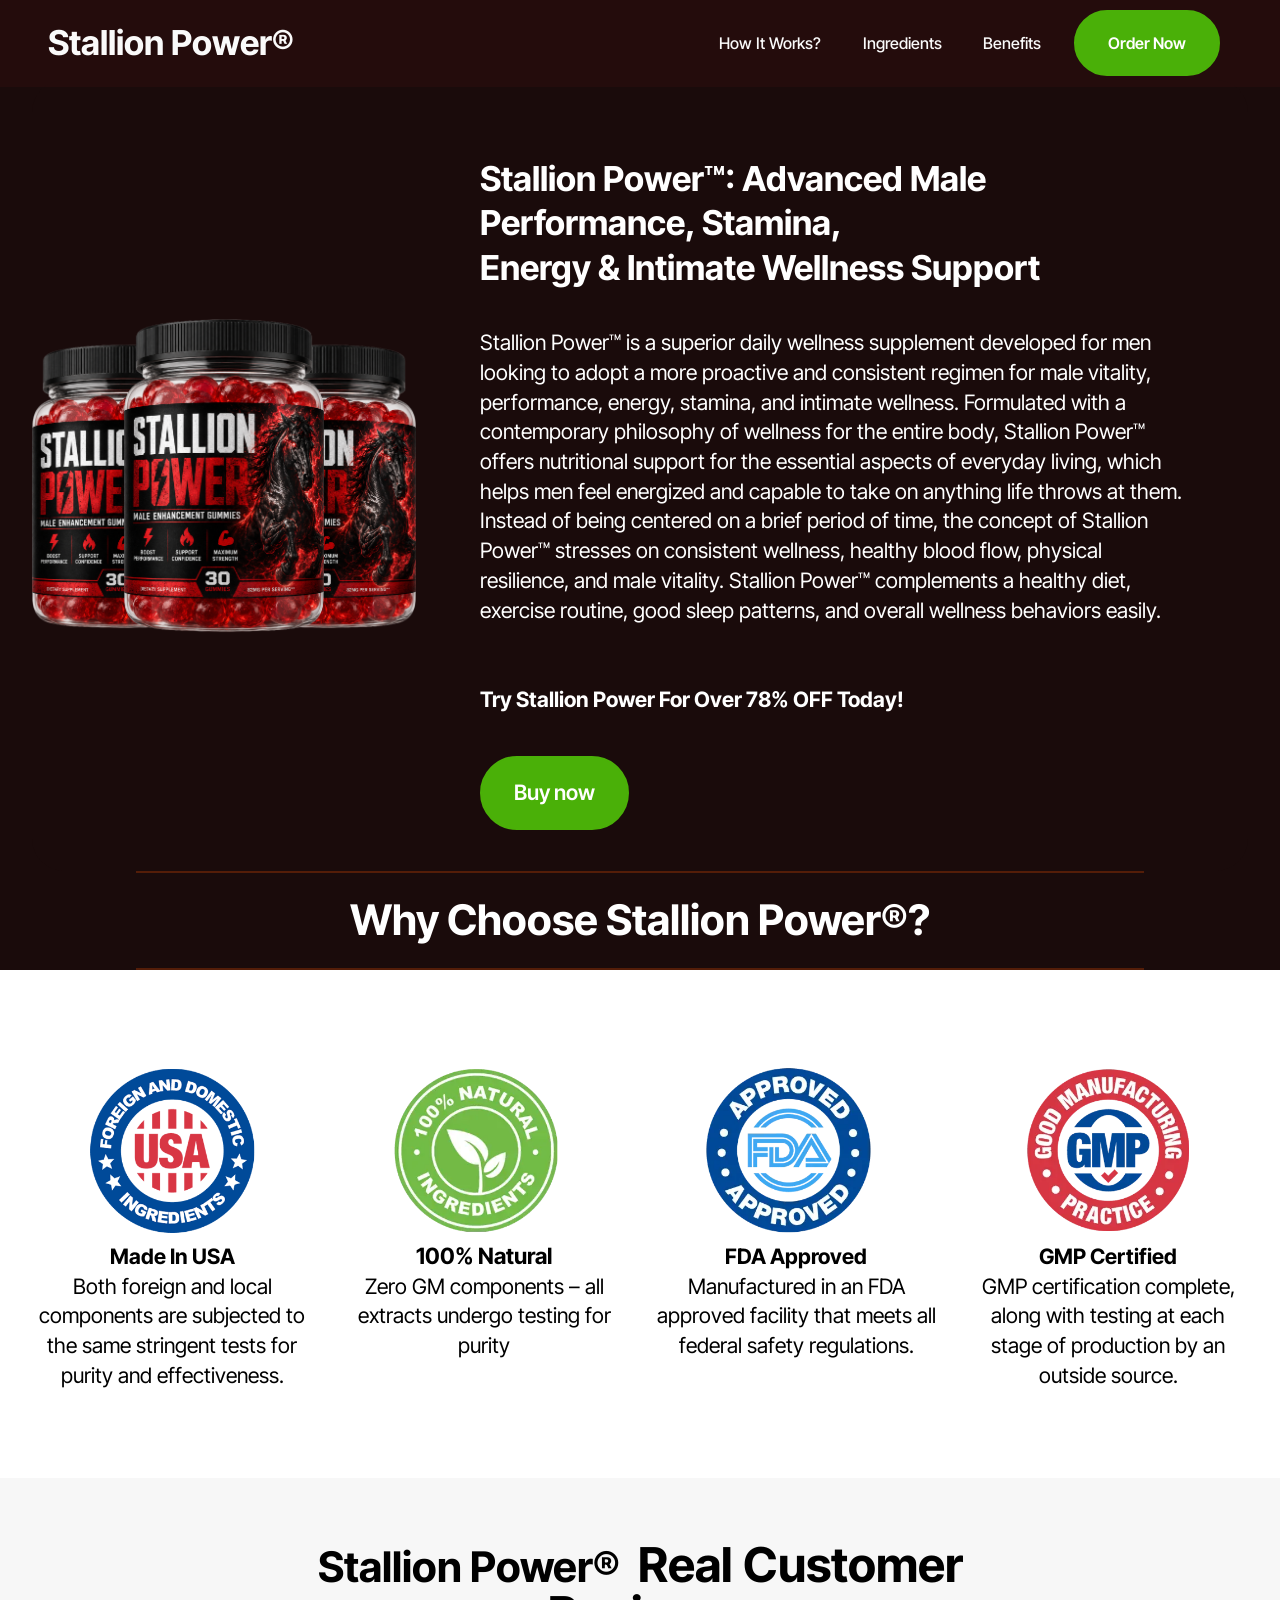
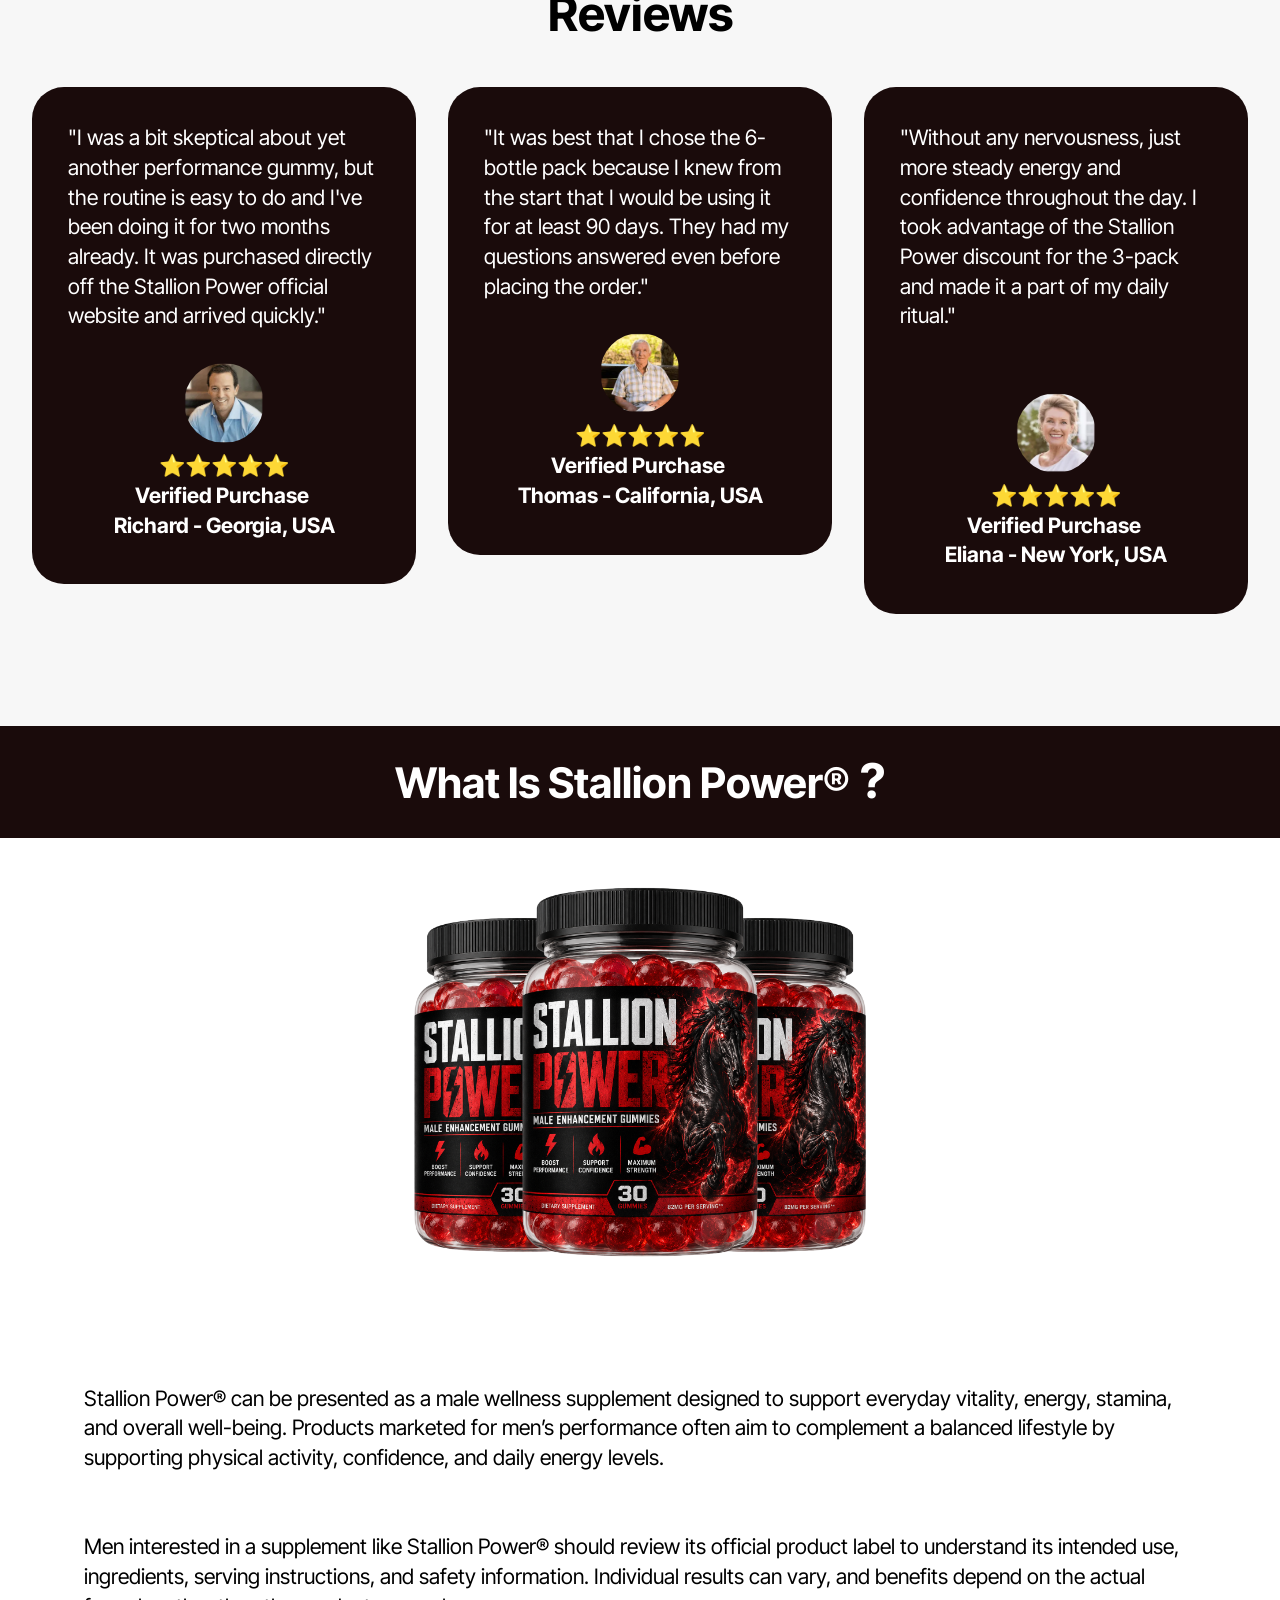
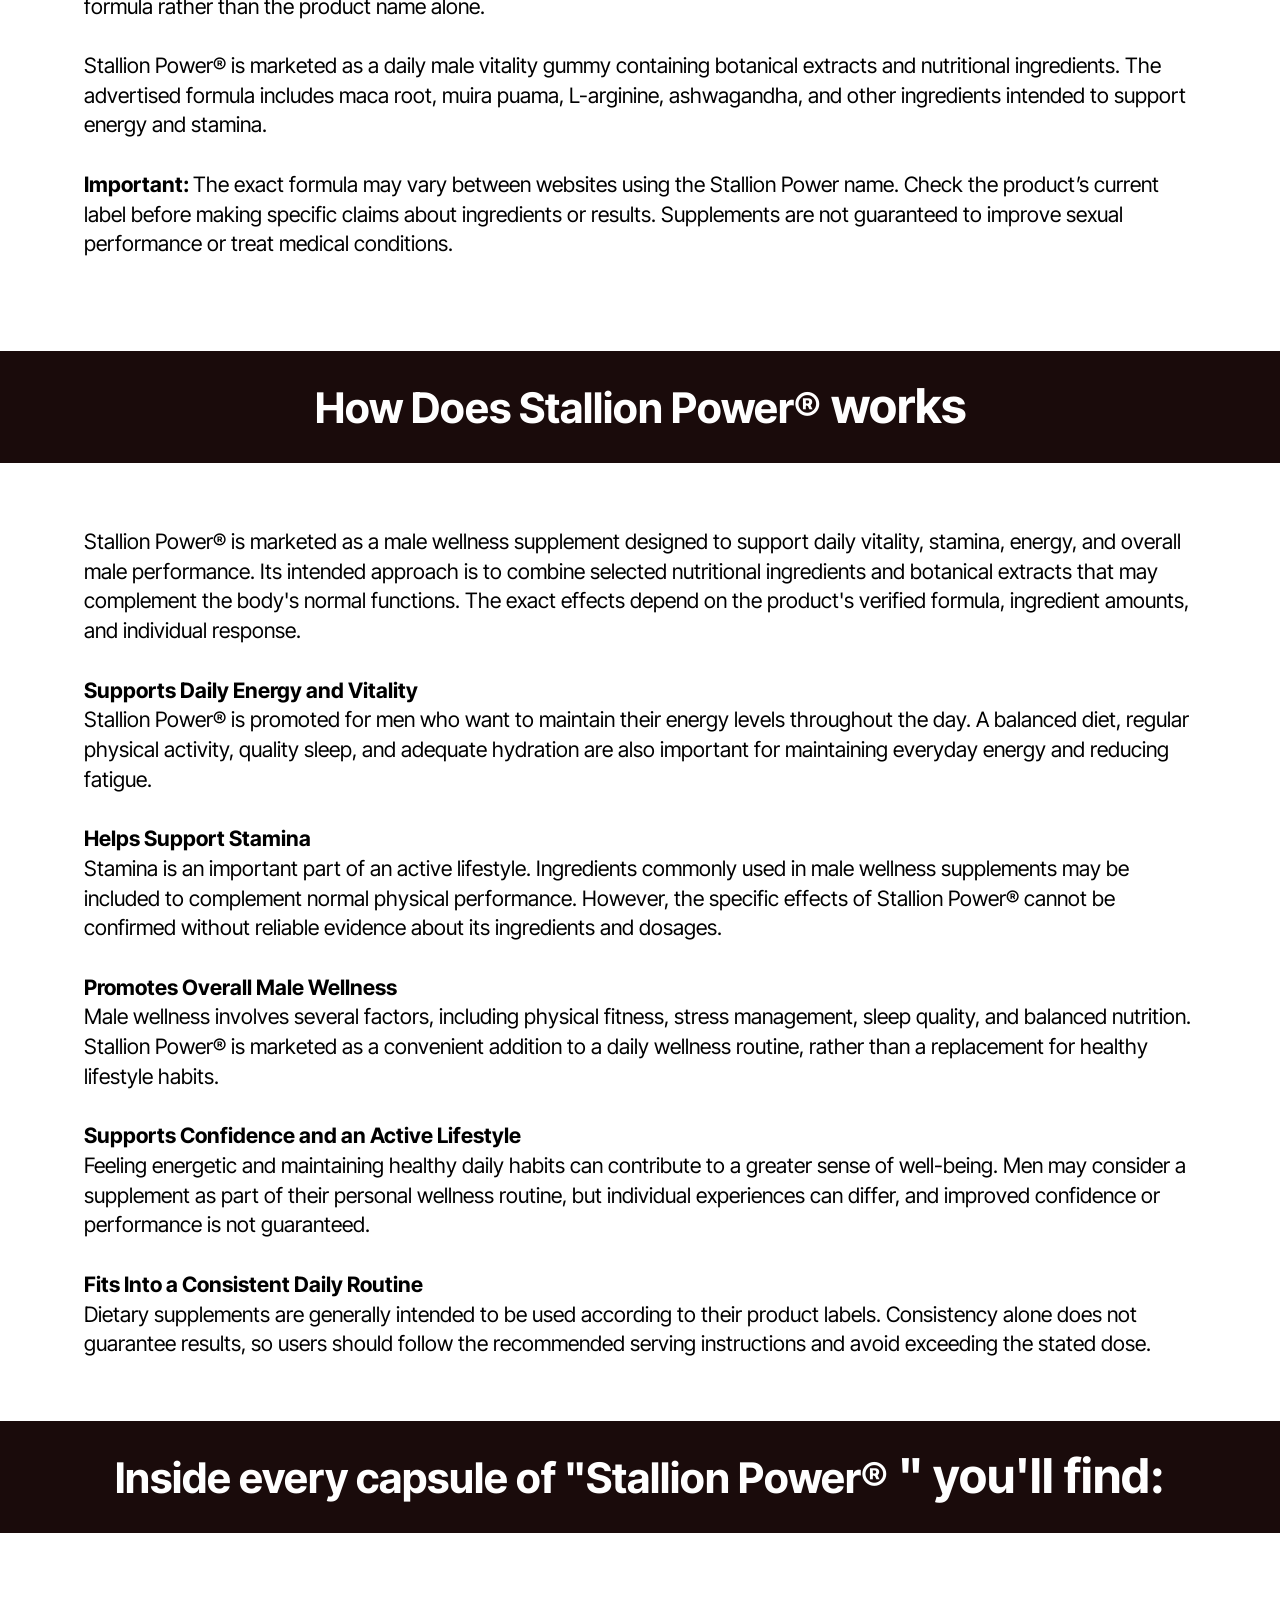
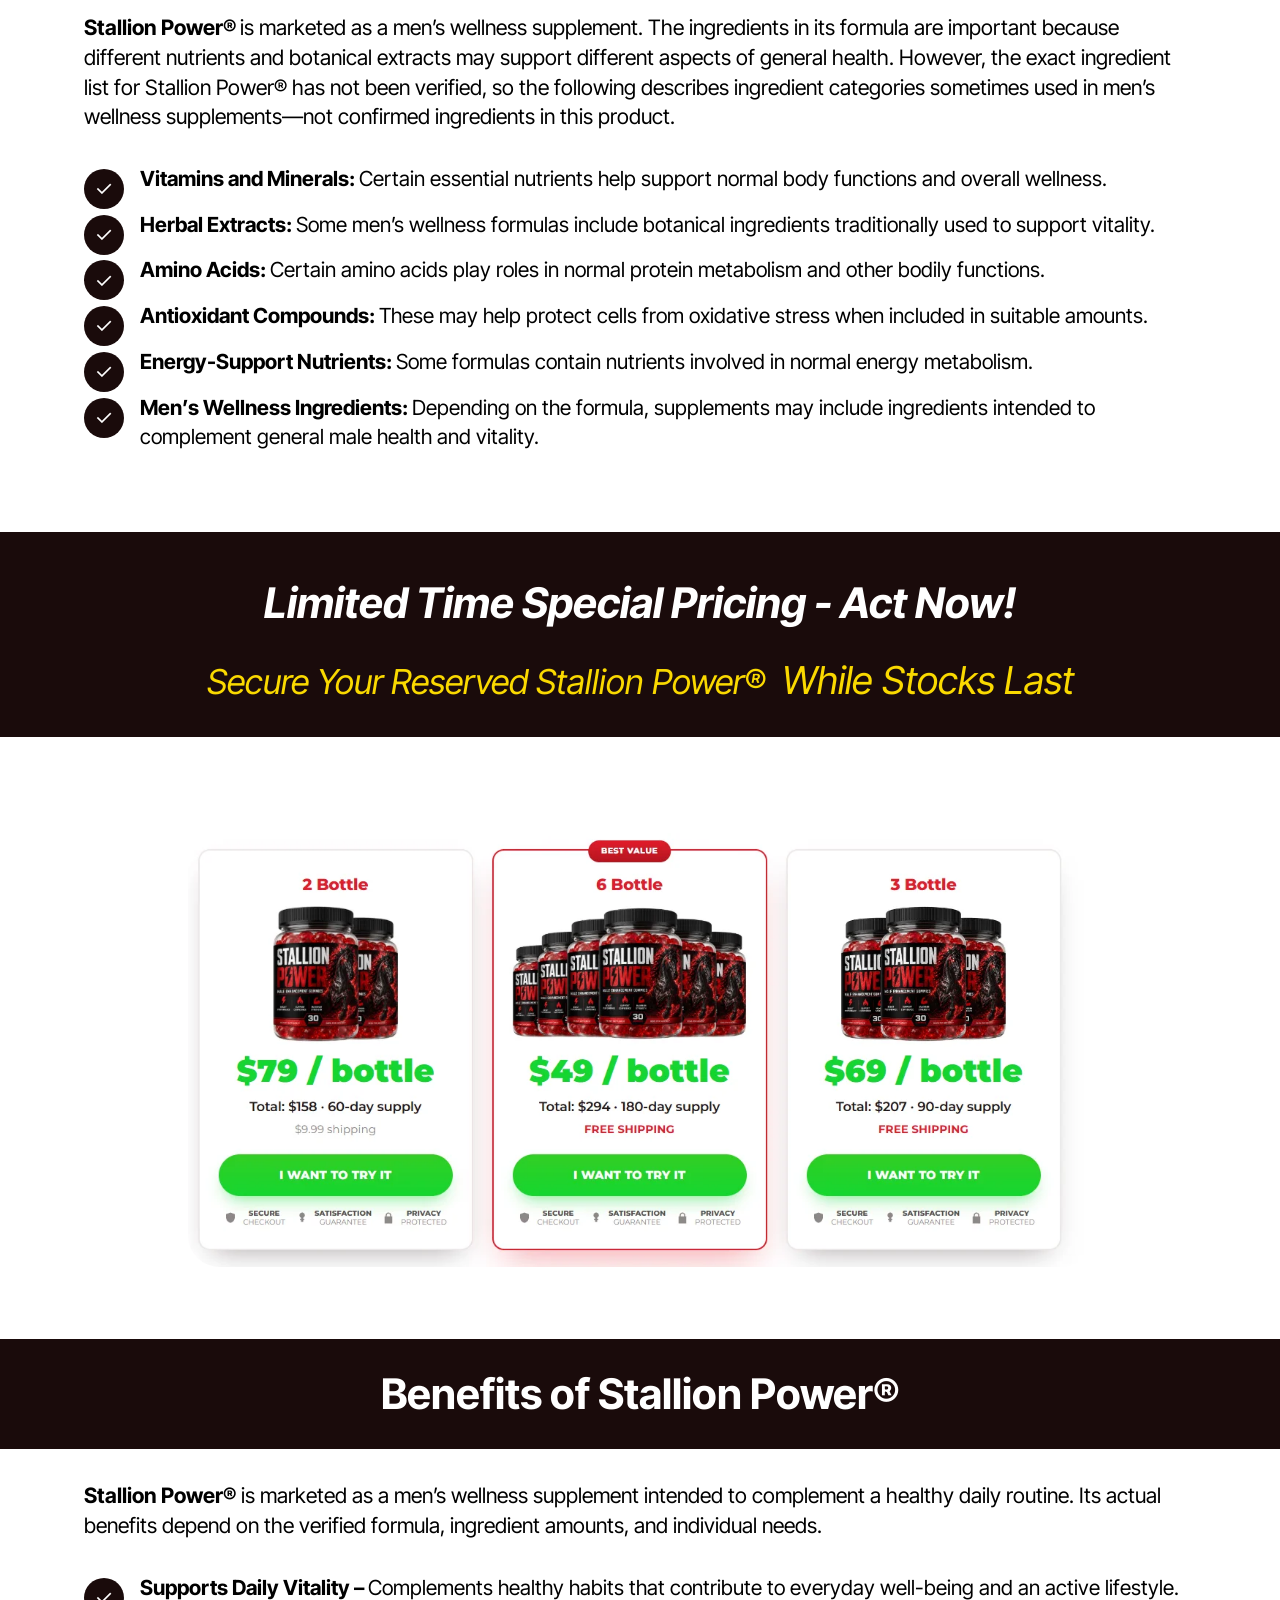
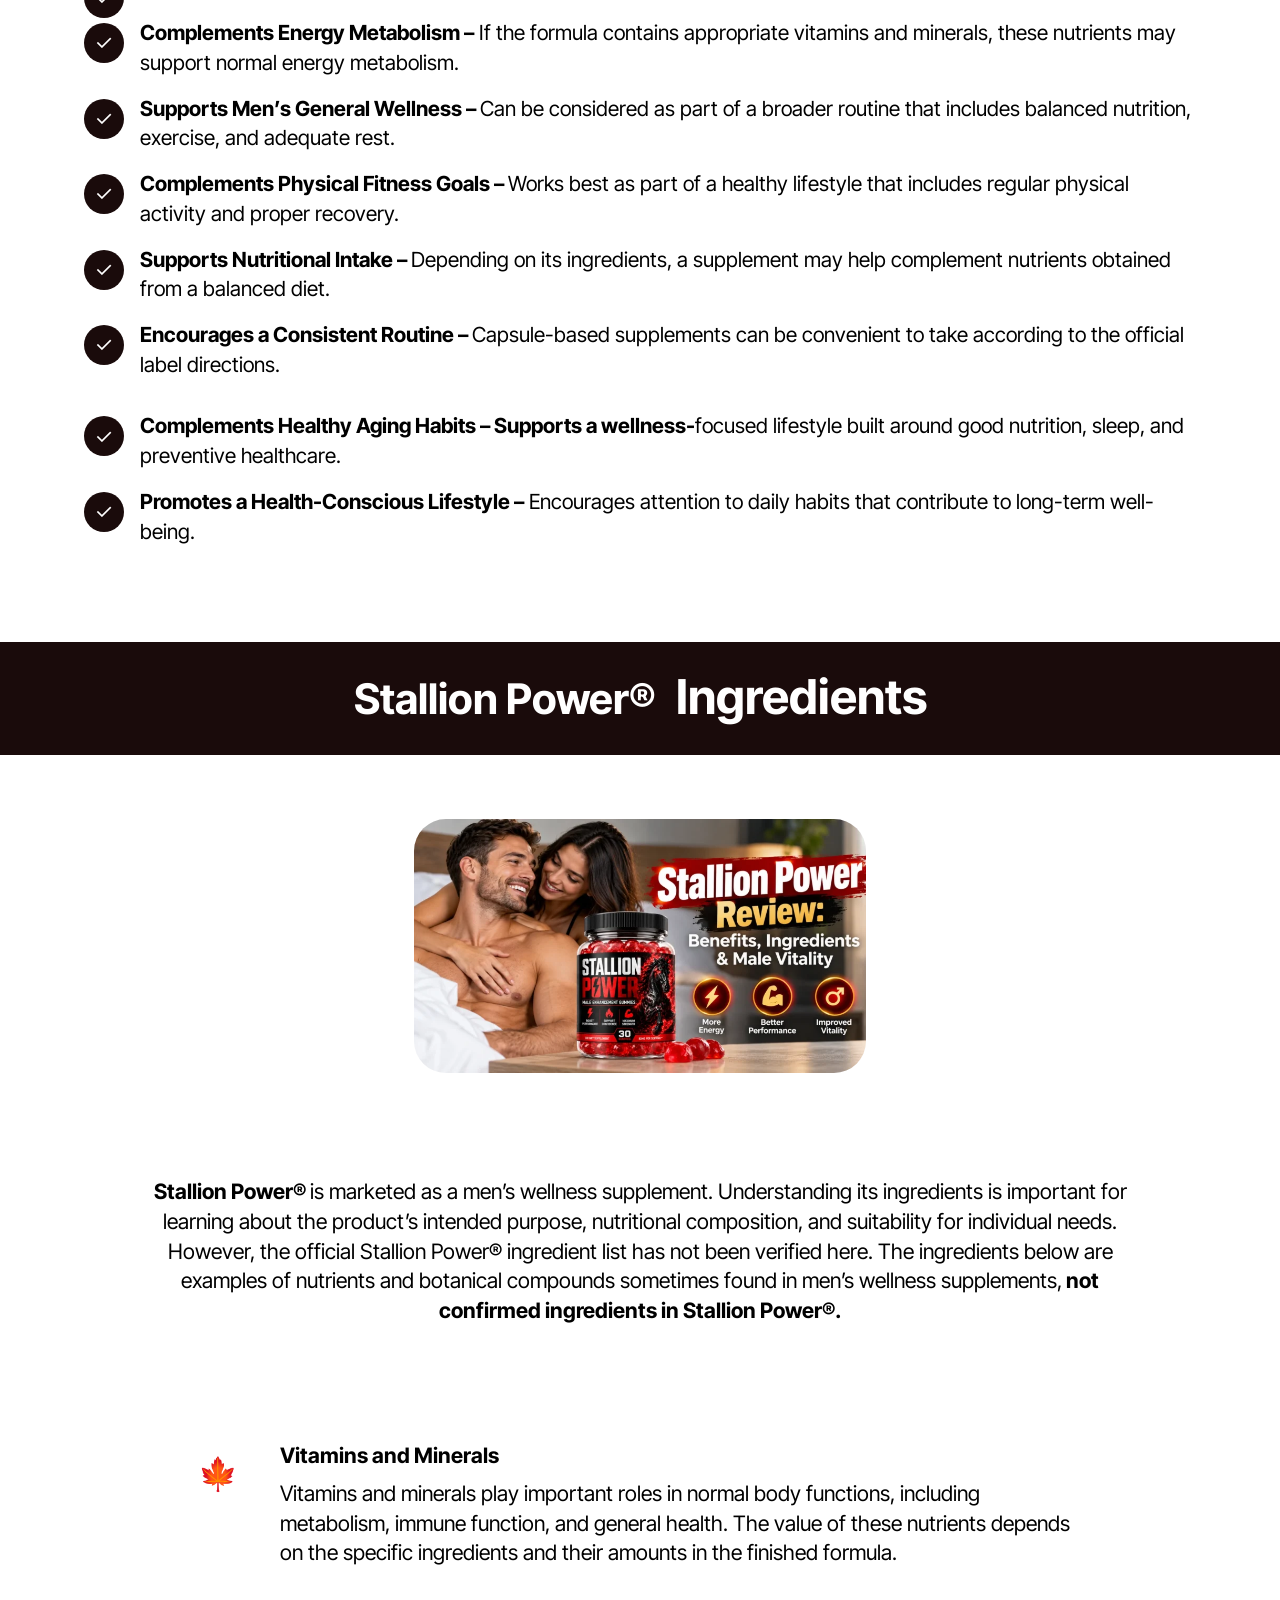
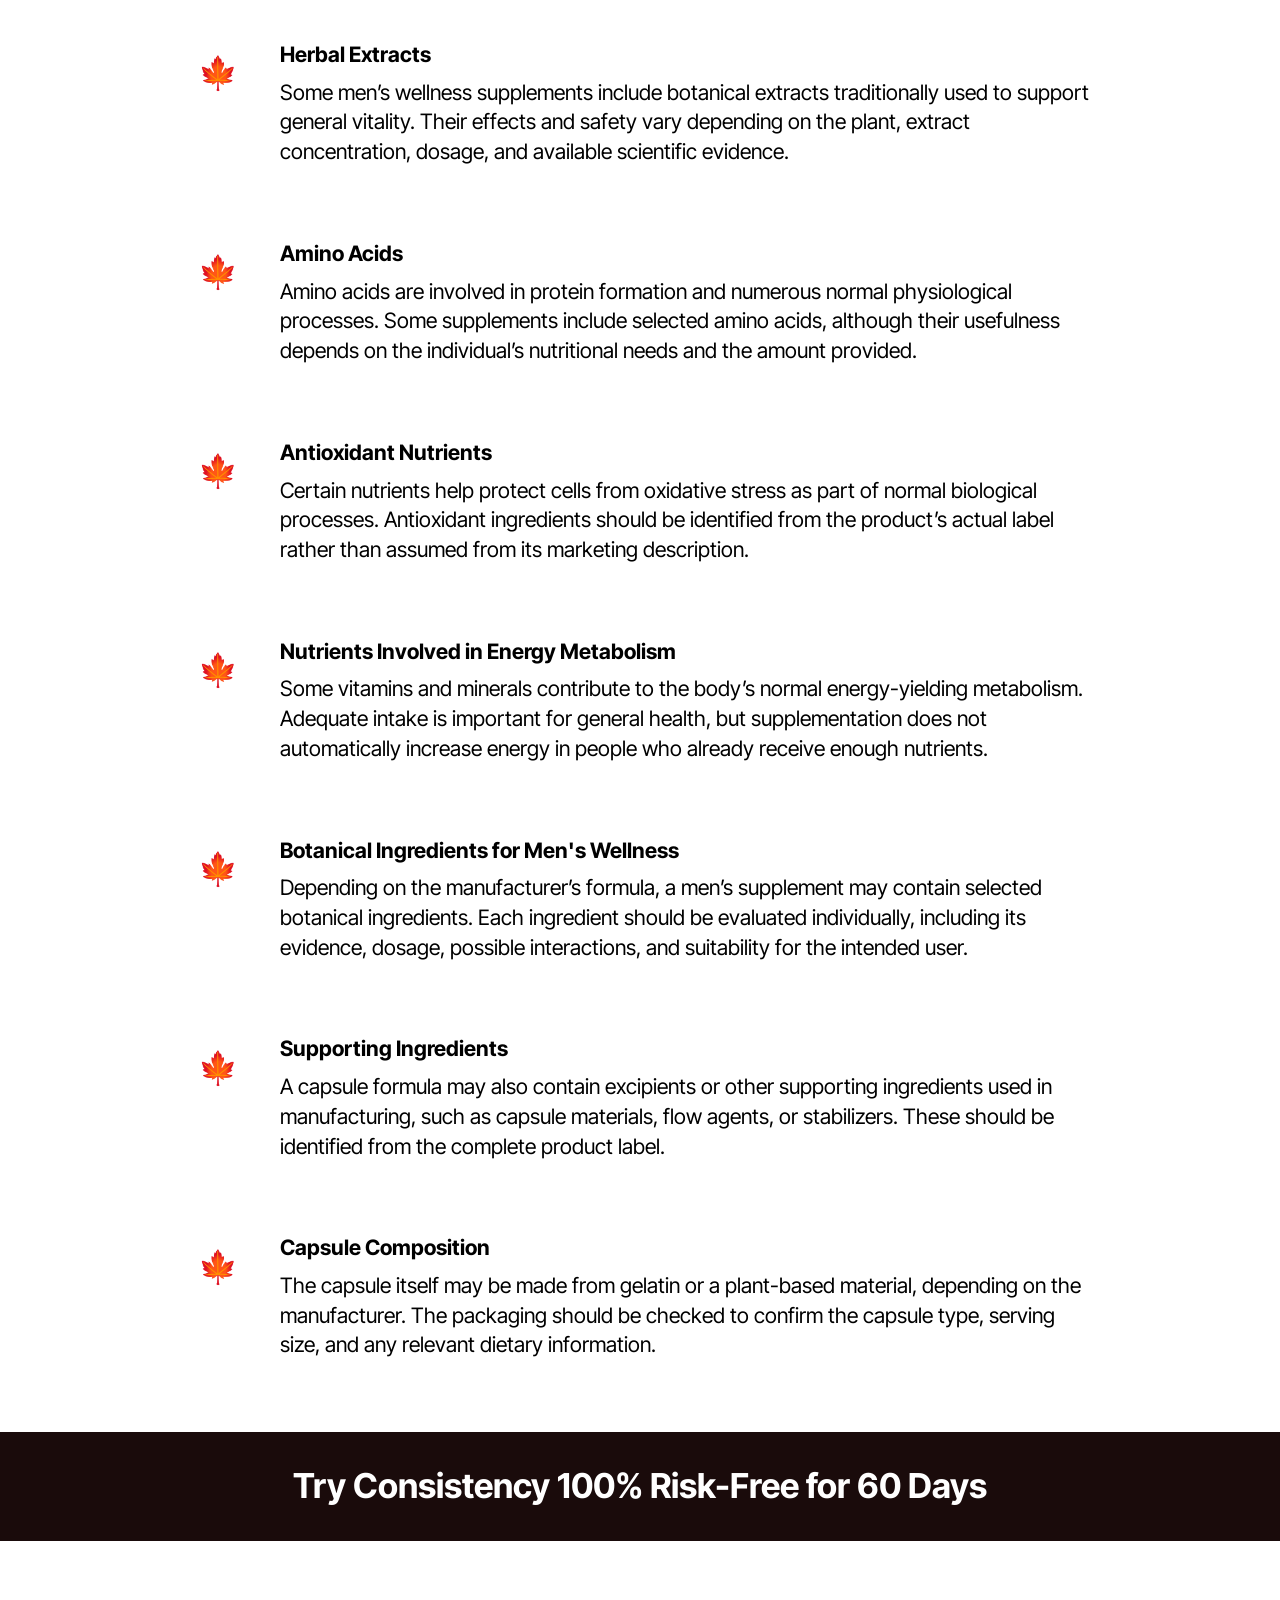
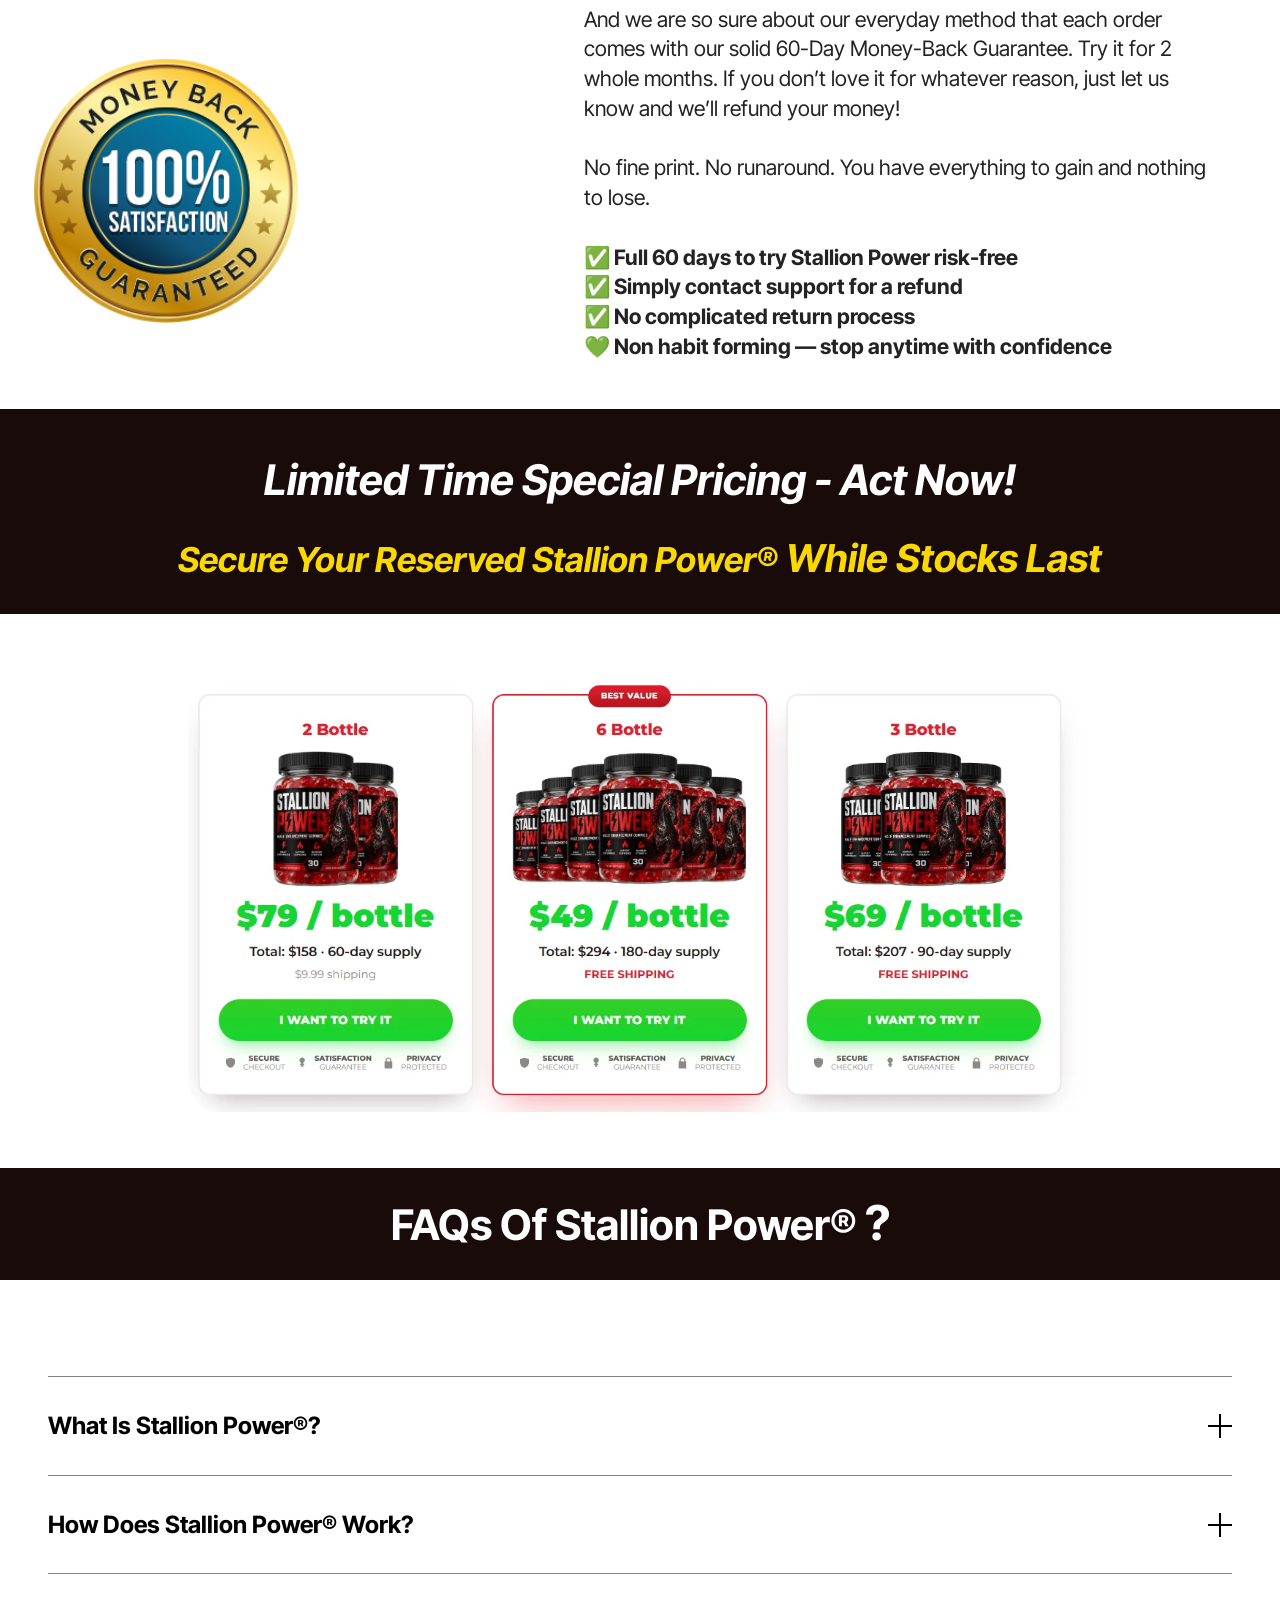
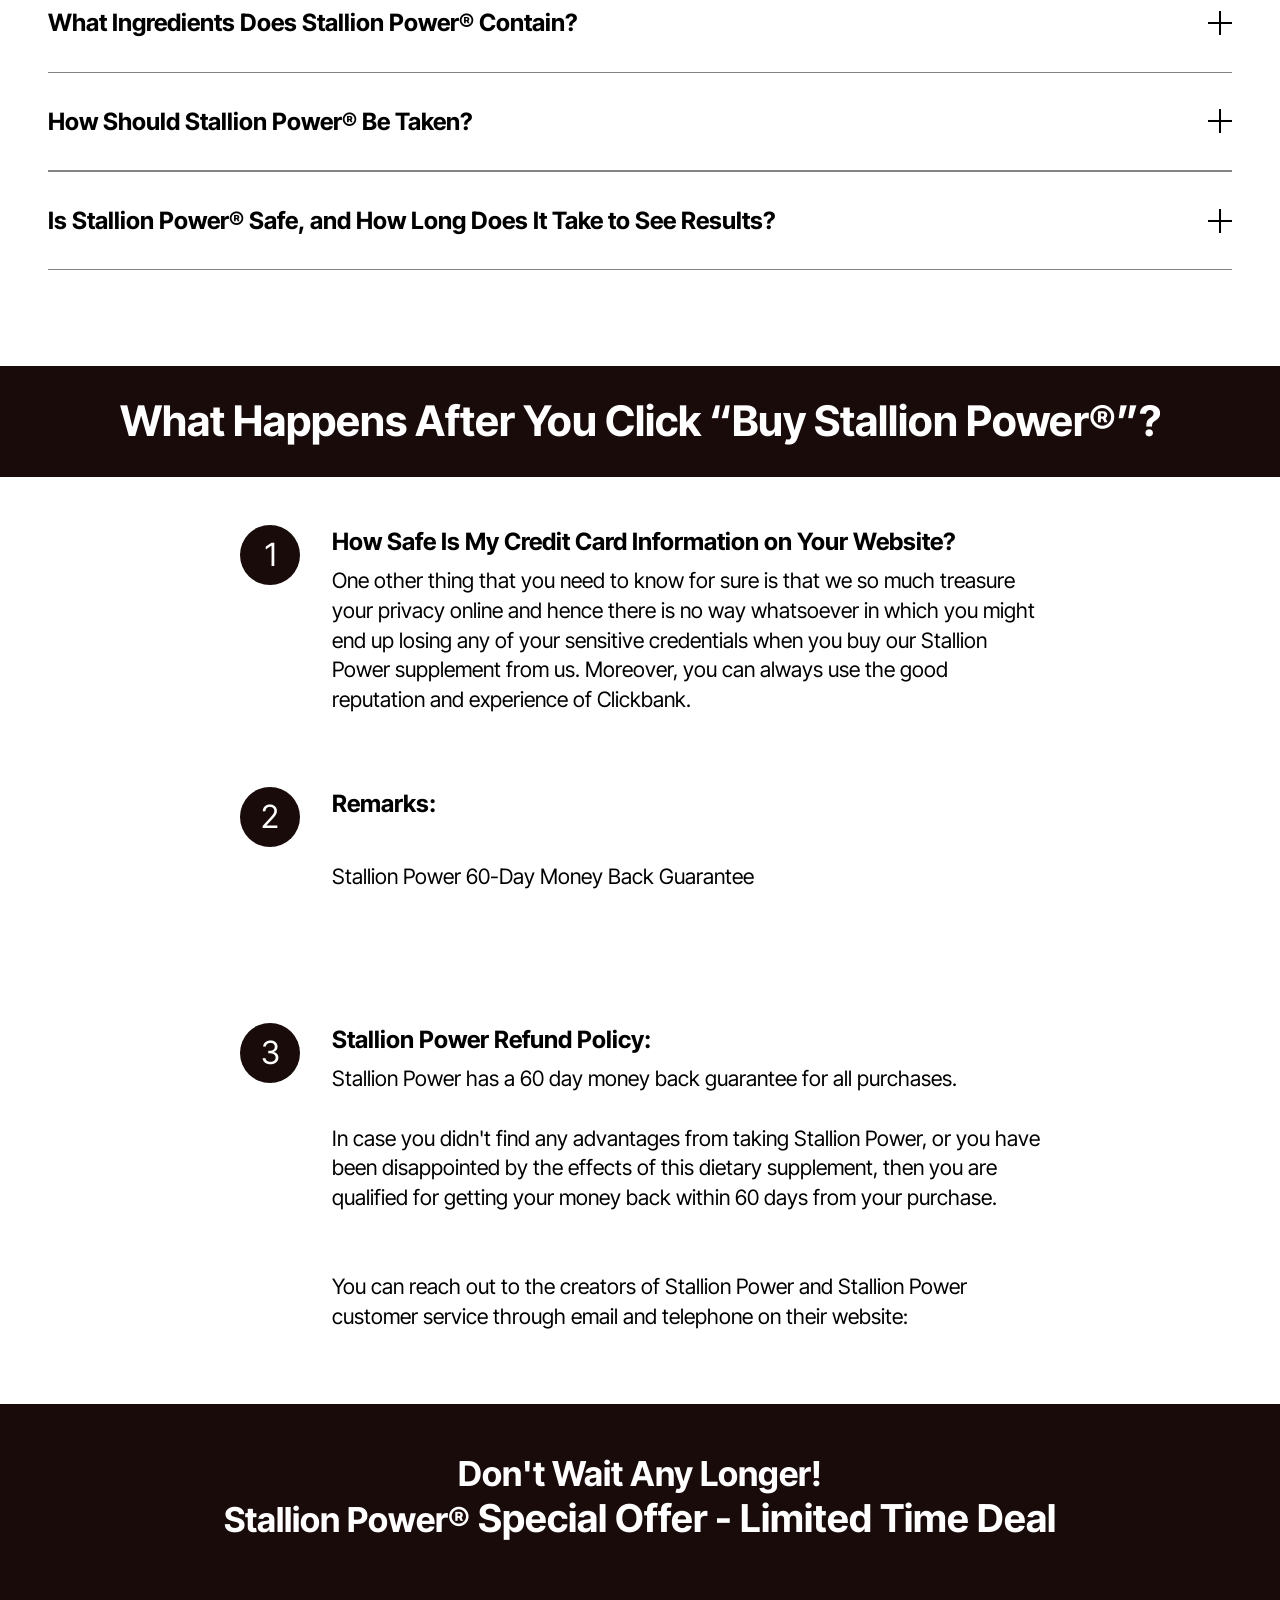
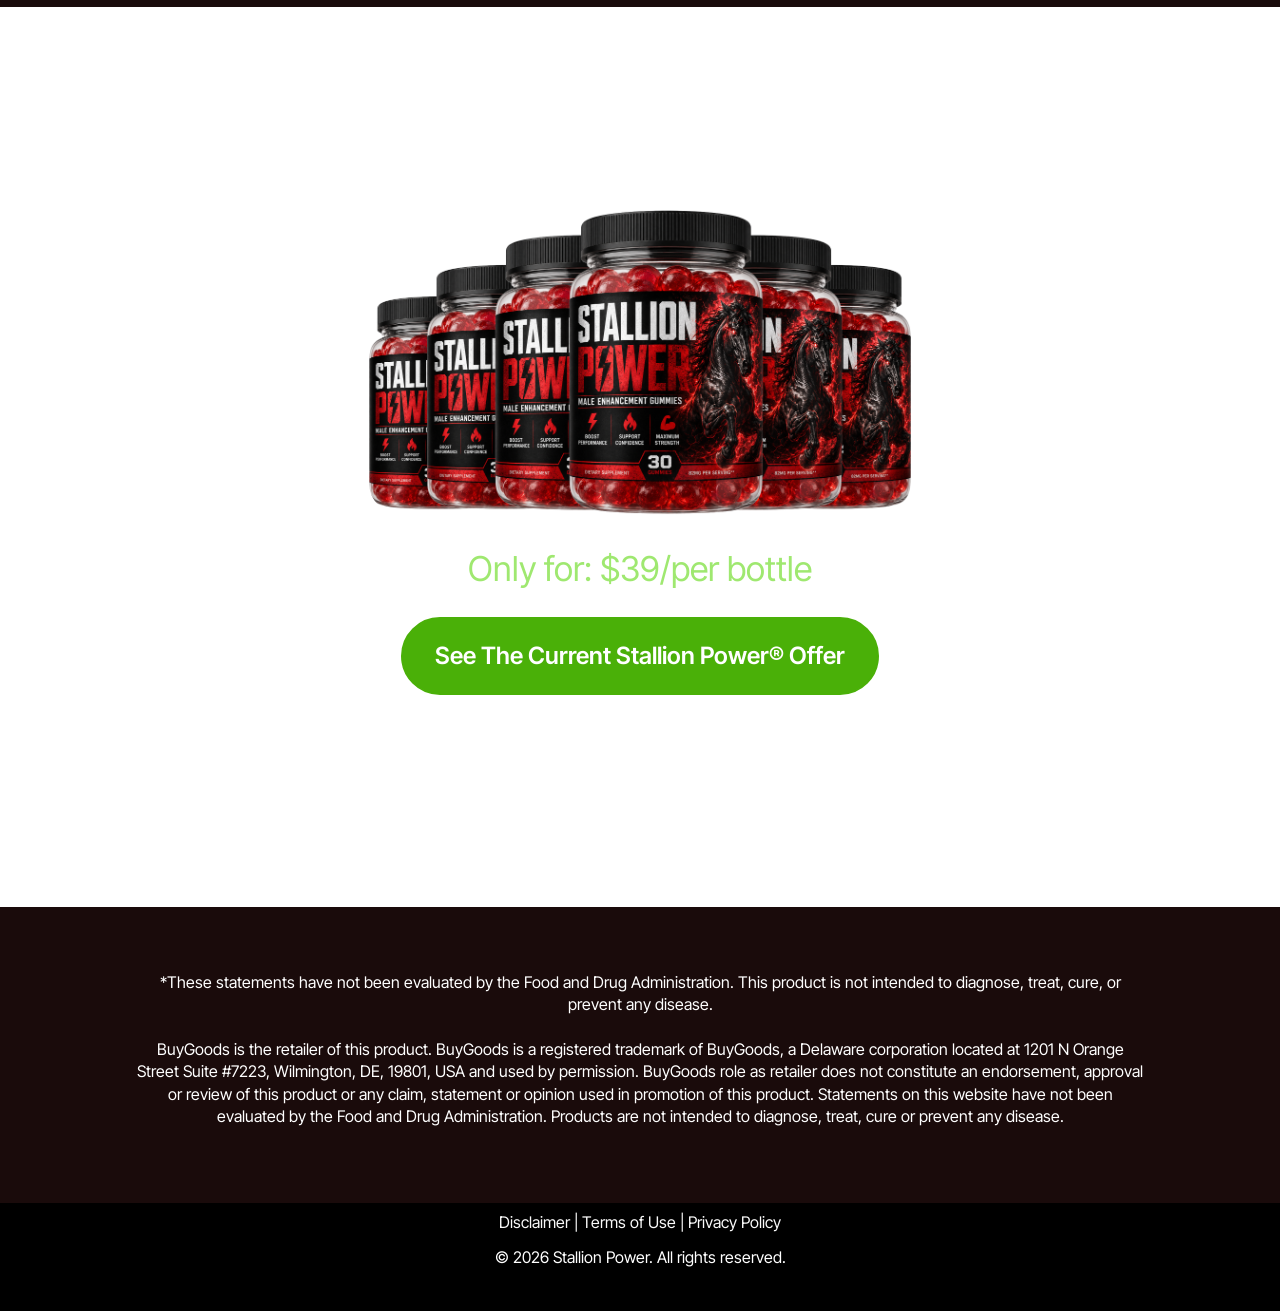
<file: index.html>
<!DOCTYPE html>
<html  lang="en">
<head>
  <!-- Site made with Mobirise Website Builder v6.1.12, https://mobirise.com -->
  <meta charset="UTF-8">
  <meta http-equiv="X-UA-Compatible" content="IE=edge">
  <meta name="generator" content="Mobirise v6.1.12, mobirise.com">
  <meta name="twitter:card" content="summary_large_image"/>
  <meta name="twitter:image:src" content="assets/images/index-meta.webp">
  <meta property="og:image" content="assets/images/index-meta.webp">
  <meta name="twitter:title" content="Stallion Power® – Men's Daily Wellness Support">
  <meta name="viewport" content="width=device-width, initial-scale=1, minimum-scale=1">
  <link rel="shortcut icon" href="assets/images/stallionpowermain-1.webp" type="image/x-icon">
  <meta name="description" content="Discover Stallion Power® for men’s daily wellness support. Learn about its ingredients, potential benefits, recommended use, and how it may complement a healthy lifestyle.">
  
  
  <title>Stallion Power® – Men's Daily Wellness Support</title>
  <link rel="stylesheet" href="assets/web/assets/mobirise-icons2/mobirise2.css">
  <link rel="stylesheet" href="assets/web/assets/mobirise-icons/mobirise-icons.css">
  <link rel="stylesheet" href="assets/bootstrap/css/bootstrap.min.css">
  <link rel="stylesheet" href="assets/dropdown/css/style.css">
  <link rel="stylesheet" href="assets/socicon/css/styles.css">
  <link rel="stylesheet" href="assets/theme/css/style.css">
  <link rel="preload" href="https://fonts.googleapis.com/css?family=Inter+Tight:100,200,300,400,500,600,700,800,900,100i,200i,300i,400i,500i,600i,700i,800i,900i&display=swap" as="style" onload="this.onload=null;this.rel='stylesheet'">
  <noscript><link rel="stylesheet" href="https://fonts.googleapis.com/css?family=Inter+Tight:100,200,300,400,500,600,700,800,900,100i,200i,300i,400i,500i,600i,700i,800i,900i&display=swap"></noscript>
  <link rel="preload" as="style" href="assets/mobirise/css/mbr-additional.css?v=ee9LuK"><link rel="stylesheet" href="assets/mobirise/css/mbr-additional.css?v=ee9LuK" type="text/css">
<meta name="msvalidate.01" content="E1C683F4EFB1ADD5ABCEF03F91AA41EB" />
	<meta name="google-site-verification" content="4bTPPsSgGg9mrN9ppGhdz5BRyaK9BWV9diWJw_Lr8Sk" />
  
  
  <meta name="keywords" content="prosta defend, prostadefend, prosta defend supplement, prosta defend pills">
 <meta name="author" content="prosta defend">
		
 <link rel="canonical" href="" >
</head>
<body>
  
  <section data-bs-version="5.1" class="menu menu2 cid-vvjRE5VQ8q" once="menu" id="menu2-21">
    
    <nav class="navbar navbar-dropdown navbar-expand-lg">
        <div class="container">
            <div class="navbar-brand">
                
                <span class="navbar-caption-wrap"><a class="navbar-caption text-white text-primary display-2" href="https://mwebzuno.com/13263/2062/6/?">Stallion Power®&nbsp;&nbsp;<br></a></span>
            </div>
            <button class="navbar-toggler" type="button" data-toggle="collapse" data-bs-toggle="collapse" data-target="#navbarSupportedContent" data-bs-target="#navbarSupportedContent" aria-controls="navbarNavAltMarkup" aria-expanded="false" aria-label="Toggle navigation">
                <div class="hamburger">
                    <span></span>
                    <span></span>
                    <span></span>
                    <span></span>
                </div>
            </button>
            <div class="collapse navbar-collapse" id="navbarSupportedContent">
                <ul class="navbar-nav nav-dropdown" data-app-modern-menu="true"><li class="nav-item"><a class="nav-link link text-white display-4" href="index.html#header3-1m">How It Works?</a></li>
                    <li class="nav-item"><a class="nav-link link text-white display-4" href="index.html#features20-x">
                            Ingredients</a></li>
                    <li class="nav-item"><a class="nav-link link text-white display-4" href="index.html#header3-1n">Benefits</a>
                    </li></ul>
                
                <div class="navbar-buttons mbr-section-btn"><a class="btn btn-primary display-4" href="https://mwebzuno.com/13263/2062/6/?">Order Now</a></div>
            </div>
        </div>
    </nav>
</section>

<section data-bs-version="5.1" class="features7 cid-vvjSD3Nnea" id="features7-22">
    <!---->
    

    
    
    <div class="container">
        <div class="card-wrapper">
            <div class="row align-items-center">
                <div class="col-12 col-lg-4">
                    <div class="image-wrapper">
                        <a href="https://mwebzuno.com/13263/2062/6/?"><img src="assets/images/stalionpower-3-bottle.webp" alt="Stallion Power"></a>
                    </div>
                </div>
                <div class="col-12 col-lg">
                    <div class="text-box">
                        <h5 class="mbr-title mbr-fonts-style display-2"><strong><br>Stallion Power™: Advanced Male Performance, Stamina,
</strong><div><strong>Energy &amp; Intimate Wellness Support</strong></div></h5>
                        <p class="mbr-text mbr-fonts-style display-7"><br>Stallion Power™ is a superior daily wellness supplement developed for men looking to adopt a more proactive and consistent regimen for male vitality, performance, energy, stamina, and intimate wellness. Formulated with a contemporary philosophy of wellness for the entire body, Stallion Power™ offers nutritional support for the essential aspects of everyday living, which helps men feel energized and capable to take on anything life throws at them. Instead of being centered on a brief period of time, the concept of Stallion Power™ stresses on consistent wellness, healthy blood flow, physical resilience, and male vitality. Stallion Power™ complements a healthy diet, exercise routine, good sleep patterns, and overall wellness behaviors easily.<br><br><br><strong>Try&nbsp;Stallion Power&nbsp;For Over 78% OFF Today!&nbsp;</strong><br></p>
                        
                        <div class="mbr-section-btn pt-3"><a href="https://mwebzuno.com/13263/2062/6/?" class="btn btn-primary display-7">Buy now</a></div>
                    </div>
                </div>
            </div>
        </div>
    </div>
</section>

<section data-bs-version="5.1" class="content6 cid-vvjX7Km81t" id="content6-24">
    
    <div class="container">
        <div class="row justify-content-center">
            <div class="col-md-12 col-lg-10">
                <hr class="line">
                <p class="mbr-text align-center mbr-fonts-style my-4 display-1"><strong>Why Choose&nbsp;Stallion Power®?</strong><br></p>
                <hr class="line">
            </div>
        </div>
    </div>
</section>

<section data-bs-version="5.1" class="gallery5 mbr-gallery cid-vvjX5FZ1n5" id="gallery5-23">
    

    
    

    <div class="container">
        
        <div class="row mbr-gallery mt-4">
            <div class="col-12 col-md-6 col-lg-3 item gallery-image active">
                <div class="item-wrapper" data-toggle="modal" data-bs-toggle="modal" data-target="#vxXxbiUFWS-modal" data-bs-target="#vxXxbiUFWS-modal">
                    <img class="w-100" src="assets/images/made-in-usa-1.webp" alt="Mobirise Website Builder" data-slide-to="0" data-bs-slide-to="0" data-target="#lb-vxXxbiUFWS" data-bs-target="#lb-vxXxbiUFWS">
                    <div class="icon-wrapper">
                        <span class="mobi-mbri mobi-mbri-search mbr-iconfont mbr-iconfont-btn"></span>
                    </div>
                </div>
                <h1 class="mbr-item-subtitle mbr-fonts-style align-center mb-2 mt-2 display-7"><div><strong>Made In USA</strong></div><div>Both foreign and local components are subjected to the same stringent tests for purity and effectiveness.</div><div>
</div><div>
</div></h1>
            </div>
            <div class="col-12 col-md-6 col-lg-3 item gallery-image">
                <div class="item-wrapper" data-toggle="modal" data-bs-toggle="modal" data-target="#vxXxbiUFWS-modal" data-bs-target="#vxXxbiUFWS-modal">
                    <img class="w-100" src="assets/images/100-natural-500x300.webp" alt="Mobirise Website Builder" data-slide-to="1" data-bs-slide-to="1" data-target="#lb-vxXxbiUFWS" data-bs-target="#lb-vxXxbiUFWS">
                    <div class="icon-wrapper">
                        <span class="mobi-mbri mobi-mbri-search mbr-iconfont mbr-iconfont-btn"></span>
                    </div>
                </div>
                <h1 class="mbr-item-subtitle mbr-fonts-style align-center mb-2 mt-2 display-7"><div><span style="font-size: 1.4rem;"><strong>100% Natural</strong></span></div><div>Zero GM components – all extracts undergo testing for purity</div><div>
</div><div>
</div></h1>
            </div>
            
            <div class="col-12 col-md-6 col-lg-3 item gallery-image">
                <div class="item-wrapper" data-toggle="modal" data-bs-toggle="modal" data-target="#vxXxbiUFWS-modal" data-bs-target="#vxXxbiUFWS-modal">
                    <img class="w-100" src="assets/images/fda-approved-500x300.webp" alt="Mobirise Website Builder" data-slide-to="2" data-bs-slide-to="2" data-target="#lb-vxXxbiUFWS" data-bs-target="#lb-vxXxbiUFWS">
                    <div class="icon-wrapper">
                        <span class="mobi-mbri mobi-mbri-search mbr-iconfont mbr-iconfont-btn"></span>
                    </div>
                </div>
                <h1 class="mbr-item-subtitle mbr-fonts-style align-center mb-2 mt-2 display-7"><div><strong>FDA Approved</strong></div><div>Manufactured in an FDA approved facility that meets all federal safety regulations.</div><div>
</div></h1>
            </div><div class="col-12 col-md-6 col-lg-3 item gallery-image">
                <div class="item-wrapper" data-toggle="modal" data-bs-toggle="modal" data-target="#vxXxbiUFWS-modal" data-bs-target="#vxXxbiUFWS-modal">
                    <img class="w-100" src="assets/images/gmp-certified-500x300.webp" alt="Mobirise Website Builder" data-slide-to="3" data-bs-slide-to="3" data-target="#lb-vxXxbiUFWS" data-bs-target="#lb-vxXxbiUFWS">
                    <div class="icon-wrapper">
                        <span class="mobi-mbri mobi-mbri-search mbr-iconfont mbr-iconfont-btn"></span>
                    </div>
                </div>
                <h1 class="mbr-item-subtitle mbr-fonts-style align-center mb-2 mt-2 display-7"><div><strong>GMP Certified</strong></div><div>GMP certification complete, along with testing at each stage of production by an outside source.</div></h1>
            </div>
        </div>

        <div class="modal mbr-slider" tabindex="-1" role="dialog" aria-hidden="true" id="vxXxbiUFWS-modal">
            <div class="modal-dialog" role="document">
                <div class="modal-content">
                    <div class="modal-body">
                        <div class="carousel slide" id="lb-vxXxbiUFWS" data-interval="5000" data-bs-interval="5000">
                            <div class="carousel-inner">
                                <div class="carousel-item active">
                                    <img class="d-block w-100" src="assets/images/made-in-usa-1.webp" alt="Mobirise Website Builder">
                                </div>
                                <div class="carousel-item">
                                    <img class="d-block w-100" src="assets/images/100-natural-500x300.webp" alt="Mobirise Website Builder">
                                </div>
                                
                                <div class="carousel-item">
                                    <img class="d-block w-100" src="assets/images/fda-approved-500x300.webp" alt="Mobirise Website Builder">
                                </div><div class="carousel-item">
                                    <img class="d-block w-100" src="assets/images/gmp-certified-500x300.webp" alt="Mobirise Website Builder">
                                </div>
                            </div>
                            <ol class="carousel-indicators">
                                <li data-slide-to="0" data-bs-slide-to="0" class="active" data-target="#lb-vxXxbiUFWS" data-bs-target="#lb-vxXxbiUFWS"></li>
                                <li data-slide-to="1" data-bs-slide-to="1" data-target="#lb-vxXxbiUFWS" data-bs-target="#lb-vxXxbiUFWS"></li>
                                <li data-slide-to="2" data-bs-slide-to="2" data-target="#lb-vxXxbiUFWS" data-bs-target="#lb-vxXxbiUFWS"></li>
                                <li data-slide-to="3" data-bs-slide-to="3" data-target="#lb-vxXxbiUFWS" data-bs-target="#lb-vxXxbiUFWS"></li>
                            </ol>
                            <a role="button" href="" class="close" data-dismiss="modal" data-bs-dismiss="modal" aria-label="Close">
                            </a>
                            <a class="carousel-control-prev carousel-control" role="button" data-slide="prev" data-bs-slide="prev" href="#lb-vxXxbiUFWS">
                                <span class="mobi-mbri mobi-mbri-arrow-prev" aria-hidden="true"></span>
                                <span class="sr-only visually-hidden">Previous</span>
                            </a>
                            <a class="carousel-control-next carousel-control" role="button" data-slide="next" data-bs-slide="next" href="#lb-vxXxbiUFWS">
                                <span class="mobi-mbri mobi-mbri-arrow-next" aria-hidden="true"></span>
                                <span class="sr-only visually-hidden">Next</span>
                            </a>
                        </div>
                    </div>
                </div>
            </div>
        </div>
    </div>
</section>

<section data-bs-version="5.1" class="people04 cid-vvjZd48blB" id="people04-27">
	
	
	<div class="container">
		<div class="row mb-5 justify-content-center">
			<div class="col-12 mb-0 content-head">
				<h3 class="mbr-section-title mbr-fonts-style align-center mb-0 display-1"><strong>Stallion Power®&nbsp;</strong><strong style="font-size: 3rem;">&nbsp;Real Customer Reviews</strong></h3>
				
			</div>
		</div>
		<div class="row mbr-masonry" data-masonry="{&quot;percentPosition&quot;: true }">
			
			<div class="item features-without-image col-12 col-md-6 col-lg-4 active">
				<div class="item-wrapper">
					<div class="card-box align-left">
						<p class="card-text mbr-fonts-style display-7">"I was a bit skeptical about yet another performance gummy, but the routine is easy to do and I've been doing it for two months already. It was purchased directly off the Stallion Power official website and arrived quickly."<br>
						</p>
						<div class="img-wrapper mt-4 mb-2">
							<img src="assets/images/richard.webp" data-slide-to="1" data-bs-slide-to="1" alt="Richard - Georgia, USA">
						</div>
						<h5 class="card-title mbr-fonts-style display-7"><strong>⭐⭐⭐⭐⭐</strong><br><strong>Verified Purchase&nbsp;</strong><br><div><strong>Richard - Georgia, USA</strong></div><div><strong>
</strong></div><div><strong>
</strong></div></h5>
					</div>
				</div>
			</div>
			<div class="item features-without-image col-12 col-md-6 col-lg-4">
				<div class="item-wrapper">
					<div class="card-box align-left">
						<p class="card-text mbr-fonts-style display-7">"It was best that I chose the 6-bottle pack because I knew from the start that I would be using it for at least 90 days. They had my questions answered even before placing the order."<br>
						</p>
						<div class="img-wrapper mt-4 mb-2">
							<img src="assets/images/thomas.webp" data-slide-to="2" data-bs-slide-to="2" alt="Thomas - California, USA">
						</div>
						<h5 class="card-title mbr-fonts-style display-7">
							<strong>⭐⭐⭐⭐⭐</strong><br><strong>Verified Purchase&nbsp;</strong><br><strong>
</strong>
						<div><strong>Thomas - California, USA</strong></div><div><strong>
</strong></div><div><strong>
</strong></div><div><strong>
</strong></div><div><strong>
</strong></div></h5>
					</div>
				</div>
			</div>
			
			<div class="item features-without-image col-12 col-md-6 col-lg-4">
				<div class="item-wrapper">
					<div class="card-box align-left">
						<p class="card-text mbr-fonts-style display-7">"Without any nervousness, just more steady energy and confidence throughout the day. I took advantage of the Stallion Power discount for the 3-pack and made it a part of my daily ritual."<br><br></p>
						<div class="img-wrapper mt-4 mb-2">
							<img src="assets/images/eliana.webp" data-slide-to="4" data-bs-slide-to="4" alt="Eliana - New York, USA">
						</div>
						<h5 class="card-title mbr-fonts-style display-7"><strong>⭐⭐⭐⭐⭐</strong><br><strong>Verified Purchase&nbsp;</strong><br><div><strong>Eliana - New York, USA</strong></div><div><strong>
</strong></div></h5>
					</div>
				</div>
			</div>
			
		</div>
	</div>
</section>

<section data-bs-version="5.1" class="header3 cid-uSwx4cJ0TO" id="header3-4">

    

    
    

    <div class="align-center container">
        <div class="row justify-content-center">
            <div class="col-12 col-lg-12">
                
                <h2 class="mbr-section-subtitle mbr-fonts-style mb-3 display-1"><strong>What Is Stallion Power®</strong><strong style="font-size: 3rem;">&nbsp;?</strong></h2>
                
                
            </div>
        </div>
    </div>
</section>

<section data-bs-version="5.1" class="header9 cid-uSwxo9HcY4" id="header9-6">

    

    
    

    <div class="text-center container">
        <div class="row justify-content-center">
            <div class="col-md-12 col-lg-9">
                <div class="image-wrap mb-4">
                    <a href="https://mwebzuno.com/13263/2062/6/?"><img src="assets/images/stalionpower-3-bottle.webp" alt="Stallion Power Official"></a>
                </div>
                
                
                
            </div>
        </div>
    </div>
</section>

<section data-bs-version="5.1" class="content4 cid-uSwx5BcQWN" id="content4-5">
    

    
    
    <div class="container">
        <div class="row justify-content-center">
            <div class="title col-md-12 col-lg-11">
                
                <h4 class="mbr-section-subtitle align-center mbr-fonts-style mb-4 display-7"><div><br></div><div>Stallion Power® can be presented as a male wellness supplement designed to support everyday vitality, energy, stamina, and overall well-being. Products marketed for men’s performance often aim to complement a balanced lifestyle by supporting physical activity, confidence, and daily energy levels.</div><br><div><br></div><div>
</div><div>Men interested in a supplement like Stallion Power® should review its official product label to understand its intended use, ingredients, serving instructions, and safety information. Individual results can vary, and benefits depend on the actual formula rather than the product name alone.</div><div><br></div><div>Stallion Power® is marketed as a daily male vitality gummy containing botanical extracts and nutritional ingredients. The advertised formula includes maca root, muira puama, L-arginine, ashwagandha, and other ingredients intended to support energy and stamina.</div><div><br></div><div><strong>Important: </strong>The exact formula may vary between websites using the Stallion Power name. Check the product’s current label before making specific claims about ingredients or results. Supplements are not guaranteed to improve sexual performance or treat medical conditions.</div><div><br></div><div><br></div><div>
</div><div>
</div><div>
</div><div>
</div><div>
</div><div>
</div></h4>
                
            </div>
        </div>
    </div>
</section>

<section data-bs-version="5.1" class="header3 cid-uSwy3EeQp4" id="header3-7">

    

    
    

    <div class="align-center container">
        <div class="row justify-content-center">
            <div class="col-12 col-lg-12">
                
                <h2 class="mbr-section-subtitle mbr-fonts-style mb-3 display-1"><strong>How Does Stallion Power®</strong><strong style="font-size: 3rem;">&nbsp;works</strong></h2>
                
                
            </div>
        </div>
    </div>
</section>

<section data-bs-version="5.1" class="content4 cid-uSwy4P6KjC" id="content4-8">
    

    
    
    <div class="container">
        <div class="row justify-content-center">
            <div class="title col-md-12 col-lg-11">
                
                <h4 class="mbr-section-subtitle align-center mbr-fonts-style mb-4 display-7"><div>Stallion Power® is marketed as a male wellness supplement designed to support daily vitality, stamina, energy, and overall male performance. Its intended approach is to combine selected nutritional ingredients and botanical extracts that may complement the body's normal functions. The exact effects depend on the product's verified formula, ingredient amounts, and individual response.</div><div><br></div><div><strong>Supports Daily Energy and Vitality</strong></div><div>Stallion Power® is promoted for men who want to maintain their energy levels throughout the day. A balanced diet, regular physical activity, quality sleep, and adequate hydration are also important for maintaining everyday energy and reducing fatigue.</div><br><div><strong>Helps Support Stamina</strong></div><div><div>Stamina is an important part of an active lifestyle. Ingredients commonly used in male wellness supplements may be included to complement normal physical performance. However, the specific effects of Stallion Power® cannot be confirmed without reliable evidence about its ingredients and dosages.</div></div><br><div><div><strong>Promotes Overall Male Wellness</strong></div></div><div><div>Male wellness involves several factors, including physical fitness, stress management, sleep quality, and balanced nutrition. Stallion Power® is marketed as a convenient addition to a daily wellness routine, rather than a replacement for healthy lifestyle habits.</div></div><br><div><div><strong>Supports Confidence and an Active Lifestyle</strong></div></div><div><div>Feeling energetic and maintaining healthy daily habits can contribute to a greater sense of well-being. Men may consider a supplement as part of their personal wellness routine, but individual experiences can differ, and improved confidence or performance is not guaranteed.</div></div><br><div><div><strong>Fits Into a Consistent Daily Routine</strong></div></div><div><div>Dietary supplements are generally intended to be used according to their product labels. Consistency alone does not guarantee results, so users should follow the recommended serving instructions and avoid exceeding the stated dose.</div></div><div><div><br></div></div><div><div><span style="font-size: 1.4rem;">
</span></div><div><span style="font-size: 1.4rem;">
</span></div><div><span style="font-size: 1.4rem;">
</span></div><div><span style="font-size: 1.4rem;">
</span></div></div></h4>
                
            </div>
        </div>
    </div>
</section>

<section data-bs-version="5.1" class="header3 cid-v9Z7cN19hR" id="header3-1v">

    

    
    

    <div class="align-center container">
        <div class="row justify-content-center">
            <div class="col-12 col-lg-12">
                
                <h2 class="mbr-section-subtitle mbr-fonts-style mb-3 display-1"><strong>Inside every capsule of "Stallion Power®</strong><strong style="font-size: 3rem;">&nbsp;" you'll find:</strong></h2>
                
                
            </div>
        </div>
    </div>
</section>

<section data-bs-version="5.1" class="content8 cid-v1XUQZJSzF" id="content8-1l">
    
    <div class="container">
        <div class="row justify-content-center">
            <div class="counter-container col-md-12 col-lg-11">
                <h4 class="mbr-section-title mbr-fonts-style mb-4 display-7"><div><strong>Stallion Power® </strong>is marketed as a men’s wellness supplement. The ingredients in its formula are important because different nutrients and botanical extracts may support different aspects of general health. However, the exact ingredient list for Stallion Power® has not been verified, so the following describes ingredient categories sometimes used in men’s wellness supplements—not confirmed ingredients in this product.</div></h4>
                <div class="mbr-text mbr-fonts-style display-7">
                    <ul>
                        <li><span style="font-size: 20.8px;"><strong>Vitamins and Minerals: </strong>Certain essential nutrients help support normal body functions and overall wellness.</span></li><li><span style="font-size: 20.8px;"><strong>Herbal Extracts: </strong>Some men’s wellness formulas include botanical ingredients traditionally used to support vitality.</span></li><li><span style="font-size: 20.8px;"><strong>Amino Acids: </strong>Certain amino acids play roles in normal protein metabolism and other bodily functions.</span></li><li><span style="font-size: 20.8px;"><strong>Antioxidant Compounds: </strong>These may help protect cells from oxidative stress when included in suitable amounts.</span></li><li><span style="font-size: 20.8px;"><strong>Energy-Support Nutrients: </strong>Some formulas contain nutrients involved in normal energy metabolism.</span></li><li><span style="font-size: 20.8px;"><strong>Men’s Wellness Ingredients: </strong>Depending on the formula, supplements may include ingredients intended to complement general male health and vitality.</span></li>
                    </ul>
                </div>
            </div>
        </div>
    </div>
</section>

<section data-bs-version="5.1" class="content4 cid-uSwyrY4N6k" id="content4-9">
    

    
    
    <div class="container">
        <div class="row justify-content-center">
            <div class="title col-md-12 col-lg-11">
                <h3 class="mbr-section-title mbr-fonts-style align-center mb-4 display-1"><strong><em>Limited Time Special Pricing - Act Now!</em></strong></h3>
                <h4 class="mbr-section-subtitle align-center mbr-fonts-style mb-4 display-2"><em>Secure Your Reserved Stallion Power®&nbsp;</em><em style="font-size: 2.4rem;">&nbsp;While Stocks Last</em></h4>
                
            </div>
        </div>
    </div>
</section>

<section data-bs-version="5.1" class="header10 cid-vxFMaZrLoG" id="header10-2i">

    

    

    <div class="align-center container">
        <div class="row justify-content-center">
            <div class="col-md-12 col-lg-9">
                
                
                
                <div class="image-wrap mt-4">
                    <a href="https://mwebzuno.com/13263/2062/6/?"><img src="assets/images/stallion-power-pricing.webp" alt="Stallion Power - Order Page" title="Ikaria Lean Belly Juice"></a><br>
                </div>
            </div>
        </div>
    </div>
</section>

<section data-bs-version="5.1" class="header3 cid-v1XV2cMDDJ" id="header3-1m">

    

    
    

    <div class="align-center container">
        <div class="row justify-content-center">
            <div class="col-12 col-lg-12">
                
                <h2 class="mbr-section-subtitle mbr-fonts-style mb-3 display-1"><strong>Benefits of Stallion Power®</strong></h2>
                
                
            </div>
        </div>
    </div>
</section>

<section data-bs-version="5.1" class="content5 cid-v1XUQbpUqO" id="content5-1k">
    
    <div class="container">
        <div class="row justify-content-center">
            <div class="col-md-12 col-lg-11">
                
                
                <p class="mbr-text mbr-fonts-style display-7"><strong>Stallion Power®</strong> is marketed as a men’s wellness supplement intended to complement a healthy daily routine. Its actual benefits depend on the verified formula, ingredient amounts, and individual needs.<br></p>                
         </div>
        </div>
    </div>
</section>

<section data-bs-version="5.1" class="content8 cid-v9Z7uphgOG" id="content8-1x">
    
    <div class="container">
        <div class="row justify-content-center">
            <div class="counter-container col-md-12 col-lg-11">
                
                <div class="mbr-text mbr-fonts-style display-7">
                    <ul>
                        <li><span style="font-size: 20.8px;"><strong>Supports Daily Vitality – </strong>Complements healthy habits that contribute to everyday well-being and an active lifestyle.</span></li><li><span style="font-size: 20.8px;"><strong>Complements Energy Metabolism –</strong> If the formula contains appropriate vitamins and minerals, these nutrients may support normal energy metabolism.</span></li><li><span style="font-size: 20.8px;"><strong>Supports Men’s General Wellness – </strong>Can be considered as part of a broader routine that includes balanced nutrition, exercise, and adequate rest.</span></li><li><span style="font-size: 20.8px;"><strong>Complements Physical Fitness Goals – </strong>Works best as part of a healthy lifestyle that includes regular physical activity and proper recovery.</span></li><li><span style="font-size: 20.8px;"><strong>Supports Nutritional Intake – </strong>Depending on its ingredients, a supplement may help complement nutrients obtained from a balanced diet.</span></li><li><span style="font-size: 20.8px;"><strong>Encourages a Consistent Routine – </strong>Capsule-based supplements can be convenient to take according to the official label directions.</span></li>
                    </ul>
                </div>
            </div>
        </div>
    </div>
</section>

<section data-bs-version="5.1" class="content8 cid-vxA1wSYxau" id="content8-2a">
    
    <div class="container">
        <div class="row justify-content-center">
            <div class="counter-container col-md-12 col-lg-11">
                
                <div class="mbr-text mbr-fonts-style display-7">
                    <ul>
                        <li><span style="font-size: 20.8px;"><strong>Complements Healthy Aging Habits – Supports a wellness-</strong>focused lifestyle built around good nutrition, sleep, and preventive healthcare.</span></li><li><span style="font-size: 20.8px;"><strong>Promotes a Health-Conscious Lifestyle –</strong> Encourages attention to daily habits that contribute to long-term well-being.</span></li>
                    </ul>
                </div>
            </div>
        </div>
    </div>
</section>

<section data-bs-version="5.1" class="header3 cid-uSxYnXWoLH" id="header3-e">

    

    
    

    <div class="align-center container">
        <div class="row justify-content-center">
            <div class="col-12 col-lg-12">
                
                <h2 class="mbr-section-subtitle mbr-fonts-style mb-3 display-1"><strong>Stallion Power®</strong><strong style="font-size: 3rem;">&nbsp; Ingredients</strong></h2>
                
                
            </div>
        </div>
    </div>
</section>

<section data-bs-version="5.1" class="header10 cid-vxEaeDYLug" id="header10-2h">

    

    

    <div class="align-center container">
        <div class="row justify-content-center">
            <div class="col-md-12 col-lg-9">
                
                
                
                <div class="image-wrap mt-4">
                    <a href="https://mwebzuno.com/13263/2062/6/?"><img src="assets/images/stallion-power-supplement-review-860x484.webp" alt="iStallion Power - Order Page" title="Ikaria Lean Belly Juice"></a><br>
                </div>
            </div>
        </div>
    </div>
</section>

<section data-bs-version="5.1" class="features19 cid-uSxZQNMPuo" id="features20-g">

    
    
    <div class="container">
        <div class="row justify-content-center">
            <div class="col-md-12 col-lg-10">
                <div class="card-wrapper pb-4">
                    <div class="card-box align-center">
                        <h4 class="card-title mbr-fonts-style mb-4 display-7"><div><strong>Stallion Power® </strong>is marketed as a men’s wellness supplement. Understanding its ingredients is important for learning about the product’s intended purpose, nutritional composition, and suitability for individual needs. However, the official Stallion Power® ingredient list has not been verified here. The ingredients below are examples of nutrients and botanical compounds sometimes found in men’s wellness supplements,<strong> not confirmed ingredients in Stallion Power®.</strong></div><div><strong><br></strong></div><div><strong><br></strong></div></h4>
                        
                        
                    </div>
                </div>
            </div>
            <div class="col-12 col-md-9">
                <div class="item mbr-flex">
                    <div class="icon-box">
                        <span class="step-number mbr-fonts-style display-5">🍁</span>
                    </div>
                    <div class="text-box">
                        <h4 class="icon-title card-title mbr-black mbr-fonts-style display-7"><strong>Vitamins and Minerals</strong></h4>
                        <h5 class="icon-text mbr-black mbr-fonts-style display-7">Vitamins and minerals play important roles in normal body functions, including metabolism, immune function, and general health. The value of these nutrients depends on the specific ingredients and their amounts in the finished formula.</h5>
                    </div>
                </div>
                <div class="item mbr-flex">
                    <div class="icon-box">
                        <span class="step-number mbr-fonts-style display-5">🍁</span>
                    </div>
                    <div class="text-box">
                        <h4 class="icon-title card-title mbr-black mbr-fonts-style display-7"><div><strong>Herbal Extracts</strong></div></h4>
                        <h5 class="icon-text mbr-black mbr-fonts-style display-7">Some men’s wellness supplements include botanical extracts traditionally used to support general vitality. Their effects and safety vary depending on the plant, extract concentration, dosage, and available scientific evidence.</h5>
                    </div>
                </div>
                <div class="item mbr-flex">
                    <div class="icon-box">
                        <span class="step-number mbr-fonts-style display-5">🍁</span>
                    </div>
                    <div class="text-box">
                        <h4 class="icon-title card-title mbr-black mbr-fonts-style display-7"><strong>Amino Acids</strong></h4>
                        <h5 class="icon-text mbr-black mbr-fonts-style display-7">Amino acids are involved in protein formation and numerous normal physiological processes. Some supplements include selected amino acids, although their usefulness depends on the individual’s nutritional needs and the amount provided.</h5>
                    </div>
                </div>
                <div class="item mbr-flex">
                    <div class="icon-box">
                        <span class="step-number mbr-fonts-style display-5">🍁</span>
                    </div>
                    <div class="text-box">
                        <h4 class="icon-title card-title mbr-black mbr-fonts-style display-7"><strong>
</strong><div><strong>Antioxidant Nutrients</strong></div></h4>
                        <h5 class="icon-text mbr-black mbr-fonts-style display-7"><div>
</div><div>Certain nutrients help protect cells from oxidative stress as part of normal biological processes. Antioxidant ingredients should be identified from the product’s actual label rather than assumed from its marketing description.</div></h5>
                    </div>
                </div>
                <div class="item mbr-flex">
                    <div class="icon-box">
                        <span class="step-number mbr-fonts-style display-5">🍁</span>
                    </div>
                    <div class="text-box">
                        <h4 class="icon-title card-title mbr-black mbr-fonts-style display-7"><strong>Nutrients Involved in Energy Metabolism</strong></h4>
                        <h5 class="icon-text mbr-black mbr-fonts-style display-7">Some vitamins and minerals contribute to the body’s normal energy-yielding metabolism. Adequate intake is important for general health, but supplementation does not automatically increase energy in people who already receive enough nutrients.</h5>
                    </div>
                </div>
                <div class="item mbr-flex">
                    <div class="icon-box">
                        <span class="step-number mbr-fonts-style display-5">🍁</span>
                    </div>
                    <div class="text-box">
                        <h4 class="icon-title card-title mbr-black mbr-fonts-style display-7"><strong>Botanical Ingredients for Men's Wellness</strong></h4>
                        <h5 class="icon-text mbr-black mbr-fonts-style display-7">Depending on the manufacturer’s formula, a men’s supplement may contain selected botanical ingredients. Each ingredient should be evaluated individually, including its evidence, dosage, possible interactions, and suitability for the intended user.</h5>
                    </div>
                </div>
                <div class="item mbr-flex">
                    <div class="icon-box">
                        <span class="step-number mbr-fonts-style display-5">🍁</span>
                    </div>
                    <div class="text-box">
                        <h4 class="icon-title card-title mbr-black mbr-fonts-style display-7"><strong>Supporting Ingredients</strong></h4>
                        <h5 class="icon-text mbr-black mbr-fonts-style display-7"><div>A capsule formula may also contain excipients or other supporting ingredients used in manufacturing, such as capsule materials, flow agents, or stabilizers. These should be identified from the complete product label.</div></h5>
                    </div>
                </div>
                <div class="item mbr-flex last">
                    <div class="icon-box">
                        <span class="step-number mbr-fonts-style display-5">🍁</span>
                    </div>
                    <div class="text-box">
                        <h4 class="icon-title card-title mbr-black mbr-fonts-style display-7"><strong>Capsule Composition</strong></h4>
                        <h5 class="icon-text mbr-black mbr-fonts-style display-7">The capsule itself may be made from gelatin or a plant-based material, depending on the manufacturer. The packaging should be checked to confirm the capsule type, serving size, and any relevant dietary information.</h5>
                    </div>
                </div>
                
                
            </div>
        </div>
    </div>
</section>

<section data-bs-version="5.1" class="header3 cid-uSy3f9Iyqy" id="header3-k">

    

    
    

    <div class="align-center container">
        <div class="row justify-content-center">
            <div class="col-12 col-lg-12">
                
                <h2 class="mbr-section-subtitle mbr-fonts-style mb-3 display-2"><strong>Try Consistency 100% Risk-Free for 60 Days</strong></h2>
                
                
            </div>
        </div>
    </div>
</section>

<section data-bs-version="5.1" class="image1 cid-uSy4b2rZim" id="image1-l">
    

    
    

    <div class="container">
        <div class="row align-items-center">
            <div class="col-12 col-lg-5">
                <div class="image-wrapper">
                    <a href="https://mwebzuno.com/13263/2062/6/?"><img src="assets/images/mbg.webp" alt="VertiAid 60-Day Money Back Guarantee"></a>
                    
                </div>
            </div>
            <div class="col-12 col-lg">
                <div class="text-wrapper">
                    
                    <p class="mbr-text mbr-fonts-style display-7">And we are so sure about our everyday method that each order comes with our solid 60-Day Money-Back Guarantee. Try it for 2 whole months. If you don’t love it for whatever reason, just let us know and we’ll refund your money!<br><br>No fine print. No runaround. You have everything to gain and nothing to lose.<br><br><strong>✅ Full 60 days to try Stallion Power risk-free</strong><strong><br>✅ Simply contact support for a refund
<br>✅ No complicated return process
<br>💚 Non habit forming — stop anytime with confidence</strong><br></p>
                </div>
            </div>
        </div>
    </div>
</section>

<section data-bs-version="5.1" class="content4 cid-uSy6zLDx7Z" id="content4-n">
    

    
    
    <div class="container">
        <div class="row justify-content-center">
            <div class="title col-md-12 col-lg-11">
                <h3 class="mbr-section-title mbr-fonts-style align-center mb-4 display-1"><strong><em>Limited Time Special Pricing - Act Now!</em></strong></h3>
                <h4 class="mbr-section-subtitle align-center mbr-fonts-style mb-4 display-2"><strong><em>Secure Your Reserved Stallion Power®</em></strong><strong style="font-size: 2.4rem;"><em>&nbsp;While Stocks Last</em></strong></h4>
                
            </div>
        </div>
    </div>
</section>

<section data-bs-version="5.1" class="header10 cid-vxFPTwE7TL" id="header10-2k">

    

    

    <div class="align-center container">
        <div class="row justify-content-center">
            <div class="col-md-12 col-lg-9">
                
                
                
                <div class="image-wrap mt-4">
                    <a href="https://mwebzuno.com/13263/2062/6/?"><img src="assets/images/stallion-power-pricing.webp" alt="Stallion Power - Order Page" title="Ikaria Lean Belly Juice"></a><br>
                </div>
            </div>
        </div>
    </div>
</section>

<section data-bs-version="5.1" class="header3 cid-uSAZF0QlCi" id="header3-19">

    

    
    

    <div class="align-center container">
        <div class="row justify-content-center">
            <div class="col-12 col-lg-12">
                
                <h2 class="mbr-section-subtitle mbr-fonts-style mb-3 display-1"><strong>FAQs Of Stallion Power®&nbsp;</strong><strong style="font-size: 3rem;">?</strong></h2>
                
                
            </div>
        </div>
    </div>
</section>

<section data-bs-version="5.1" class="tutorm5 list2 cid-uSyixu0mvQ" id="list2-10">

	

	
	

	<div class="container">
		<div class="row">
			<div class="col-12">
				<div class="title-wrapper">
					
				</div>
				<div id="bootstrap-accordion_29" class="panel-group accordionStyles accordion" role="tablist" aria-multiselectable="true">
					<div class="card">
						<div class="card-header" role="tab" id="headingOne">
							<a role="button" class="panel-title collapsed" data-toggle="collapse" data-bs-toggle="collapse" data-core="" href="#collapse1_29" aria-expanded="false" aria-controls="collapse1">
								<h4 class="panel-title-edit mbr-fonts-style display-5"><strong>What Is Stallion Power®?</strong></h4>
								<span class="sign mbr-iconfont mobi-mbri-plus mobi-mbri"></span>
							</a>
						</div>
						<div id="collapse1_29" class="panel-collapse noScroll collapse" role="tabpanel" aria-labelledby="headingOne" data-parent="#accordion" data-bs-parent="#bootstrap-accordion_29">
							<div class="panel-body">
								<p class="mbr-fonts-style mbr-text display-7">Stallion Power® is marketed as a men’s wellness supplement intended to complement a healthy lifestyle. People interested in this type of product may want to learn about its formula, intended use, serving instructions, and potential benefits. However, the exact ingredients and product-specific effects should be confirmed through the official product label and reliable manufacturer information. A supplement is not a substitute for balanced nutrition, regular physical activity, sufficient sleep, or appropriate medical care.<br></p>
							</div>
						</div>
					</div>
					<div class="card">
						<div class="card-header" role="tab" id="headingTwo">
							<a role="button" class="panel-title collapsed" data-toggle="collapse" data-bs-toggle="collapse" data-core="" href="#collapse2_29" aria-expanded="false" aria-controls="collapse2">
								<h4 class="panel-title-edit mbr-fonts-style display-5"><strong>How Does Stallion Power® Work?</strong></h4>
								<span class="sign mbr-iconfont mobi-mbri-plus mobi-mbri"></span>
							</a>
						</div>
						<div id="collapse2_29" class="panel-collapse noScroll collapse" role="tabpanel" aria-labelledby="headingTwo" data-parent="#accordion" data-bs-parent="#bootstrap-accordion_29">
							<div class="panel-body">
								<p class="mbr-fonts-style mbr-text display-7">The way Stallion Power® may work depends on its actual ingredients and their amounts. In general, nutrients in supplements can contribute to normal bodily functions when they address a nutritional need. Botanical ingredients may have different effects depending on their composition and the available scientific evidence. Without a verified ingredient list and product-specific research, it is not possible to establish a precise mechanism of action or guarantee particular results from Stallion Power®.<br></p>
							</div>
						</div>
					</div>
					<div class="card">
						<div class="card-header" role="tab" id="headingThree">
							<a role="button" class="panel-title collapsed" data-toggle="collapse" data-bs-toggle="collapse" data-core="" href="#collapse3_29" aria-expanded="false" aria-controls="collapse3">
								<h4 class="panel-title-edit mbr-fonts-style display-5"><strong>What Ingredients Does Stallion Power® Contain?</strong></h4>
								<span class="sign mbr-iconfont mobi-mbri-plus mobi-mbri"></span>
							</a>
						</div>
						<div id="collapse3_29" class="panel-collapse noScroll collapse" role="tabpanel" aria-labelledby="headingThree" data-parent="#accordion" data-bs-parent="#bootstrap-accordion_29">
							<div class="panel-body">
								<p class="mbr-fonts-style mbr-text display-7">The exact ingredient list for Stallion Power® has not been independently verified here. Men’s wellness supplements can contain vitamins, minerals, amino acids, botanical extracts, and supporting ingredients, but these should not be assumed to be present in this particular product. Before purchasing or using Stallion Power®, check its official Supplement Facts panel for the complete ingredients, quantities, serving size, allergen information, and warnings. Reviewing the label can help you make a more informed decision.<br></p>
							</div>
						</div>
					</div>
					<div class="card">
						<div class="card-header" role="tab" id="headingFour">
							<a role="button" class="panel-title collapsed" data-toggle="collapse" data-bs-toggle="collapse" data-core="" href="#collapse4_29" aria-expanded="false" aria-controls="collapse4">
								<h4 class="panel-title-edit mbr-fonts-style display-5"><strong>How Should Stallion Power® Be Taken?</strong></h4>
								<span class="sign mbr-iconfont mobi-mbri-plus mobi-mbri"></span>
							</a>
						</div>
						<div id="collapse4_29" class="panel-collapse noScroll collapse" role="tabpanel" aria-labelledby="headingFour" data-parent="#accordion" data-bs-parent="#bootstrap-accordion_29">
							<div class="panel-body">
								<p class="mbr-fonts-style mbr-text display-7">Always follow the dosage and usage instructions printed on the official Stallion Power® packaging. Do not take more than the recommended serving in an attempt to obtain faster results. If the label is unclear, contact the manufacturer or ask a qualified healthcare professional for guidance. People who take prescription medicines, have existing health conditions, or have concerns about possible ingredient interactions should seek professional advice before starting the supplement.<br><br></p>
							</div>
						</div>
					</div>
					
				</div>
			</div>
		</div>
	</div>
</section>

<section data-bs-version="5.1" class="tutorm5 list2 cid-v248D5YhRK" id="list2-1n">

	

	
	

	<div class="container">
		<div class="row">
			<div class="col-12">
				<div class="title-wrapper">
					
				</div>
				<div id="bootstrap-accordion_30" class="panel-group accordionStyles accordion" role="tablist" aria-multiselectable="true">
					<div class="card">
						<div class="card-header" role="tab" id="headingOne">
							<a role="button" class="panel-title collapsed" data-toggle="collapse" data-bs-toggle="collapse" data-core="" href="#collapse1_30" aria-expanded="false" aria-controls="collapse1">
								<h4 class="panel-title-edit mbr-fonts-style display-5"><strong>Is Stallion Power® Safe, and How Long Does It Take to See Results?</strong></h4>
								<span class="sign mbr-iconfont mobi-mbri-plus mobi-mbri"></span>
							</a>
						</div>
						<div id="collapse1_30" class="panel-collapse noScroll collapse" role="tabpanel" aria-labelledby="headingOne" data-parent="#accordion" data-bs-parent="#bootstrap-accordion_30">
							<div class="panel-body">
								<p class="mbr-fonts-style mbr-text display-7">Safety and individual responses depend on the verified ingredients, dosage, product quality, and personal health circumstances. No specific timeframe for results can be established without reliable evidence about the product. Before use, review the complete label, manufacturer details, warnings, and return policy. Stop taking the supplement and seek medical advice if you experience an unexpected reaction. If you have persistent symptoms or concerns about your health, consult a healthcare professional rather than relying on a supplement alone.<br></p>
							</div>
						</div>
					</div>
					
					
					
					
				</div>
			</div>
		</div>
	</div>
</section>

<section data-bs-version="5.1" class="header3 cid-vxRYfv8aHJ" id="header3-2x">

    

    
    

    <div class="align-center container">
        <div class="row justify-content-center">
            <div class="col-12 col-lg-12">
                
                <h2 class="mbr-section-subtitle mbr-fonts-style mb-3 display-1"><strong>What Happens After You Click “Buy Stallion Power®”?</strong></h2>
                
                
            </div>
        </div>
    </div>
</section>

<section data-bs-version="5.1" class="features20 cid-vxGo0n7Esg" id="features20-2r">

    

    
    
    <div class="container">
        <div class="row justify-content-center">
            
            <div class="col-12 col-md-8">
                <div class="item mbr-flex">
                    <div class="icon-box">
                        <span class="step-number mbr-fonts-style display-5">1</span>
                    </div>
                    <div class="text-box">
                        <h4 class="icon-title card-title mbr-black mbr-fonts-style display-5"><strong>How Safe Is My Credit Card Information on Your Website?</strong></h4>
                        <h5 class="icon-text mbr-black mbr-fonts-style display-7">One other thing that you need to know for sure is that we so much treasure your privacy online and hence there is no way whatsoever in which you might end up losing any of your sensitive credentials when you buy our Stallion Power supplement from us. Moreover, you can always use the good reputation and experience of Clickbank.</h5>
                    </div>
                </div>
                <div class="item mbr-flex">
                    <div class="icon-box">
                        <span class="step-number mbr-fonts-style display-5">2</span>
                    </div>
                    <div class="text-box">
                        <h4 class="icon-title card-title mbr-black mbr-fonts-style display-5"><strong>Remarks:</strong><br><strong><br></strong></h4>
                        <h5 class="icon-text mbr-black mbr-fonts-style display-7"><div>Stallion Power 60-Day Money Back Guarantee
</div><div><br></div><div><br></div><div>
</div><div>
</div></h5>
                    </div>
                </div>
                <div class="item mbr-flex last">
                    <div class="icon-box">
                        <span class="step-number mbr-fonts-style display-5">3</span>
                    </div>
                    <div class="text-box">
                        <h4 class="icon-title card-title mbr-black mbr-fonts-style display-5"><strong>Stallion Power Refund Policy:</strong></h4>
                        <h5 class="icon-text mbr-black mbr-fonts-style display-7">Stallion Power has a 60 day money back guarantee for all purchases.<div><br>In case you didn't find any advantages from taking Stallion Power, or you have been disappointed by the effects of this dietary supplement, then you are qualified for getting your money back within 60 days from your purchase.</div><br><div><br>You can reach out to the creators of Stallion Power and Stallion Power customer service through email and telephone on their website:</div></h5>
                    </div>
                </div>
                
                
                
                
                
                
                
            </div>
        </div>
    </div>
</section>

<section data-bs-version="5.1" class="header3 cid-uSyiQjcLWb" id="header3-11">

    

    
    

    <div class="align-center container">
        <div class="row justify-content-center">
            <div class="col-12 col-lg-12">
                
                <h2 class="mbr-section-subtitle mbr-fonts-style mb-3 display-2"><strong>Don't Wait Any Longer!
</strong><div><strong>Stallion Power®</strong><strong style="font-size: 2.4rem;">&nbsp;Special Offer - Limited Time Deal</strong></div></h2>
                
                
            </div>
        </div>
    </div>
</section>

<section data-bs-version="5.1" class="header9 cid-uSyjWdld8c mbr-fullscreen" id="header9-12">

    

    
    

    <div class="text-center container-fluid">
        <div class="row justify-content-center">
            <div class="col-md-12 col-lg-9">
                <div class="image-wrap mb-4">
                    <a href="https://mwebzuno.com/13263/2062/6/?"><img src="assets/images/stallionpower6bottles.webp" alt="Stallion Power  support prostate health"></a>
                </div>
                
                <p class="mbr-text mbr-fonts-style display-2">Only for: $39/per bottle</p>
                <div class="mbr-section-btn mt-3"><a class="btn btn-primary display-5" href="https://mwebzuno.com/13263/2062/6/?">See The Current Stallion Power®&nbsp;Offer</a></div>
            </div>
        </div>
    </div>
</section>

<section data-bs-version="5.1" class="article11 cid-uSyxFnyi0a" id="article11-15">
    

    
    
    <div class="container">
        <div class="row justify-content-center">
            <div class="title col-md-12 col-lg-10">
                
                <h4 class="mbr-section-subtitle align-center mbr-fonts-style mt-4 display-4"><div>*These statements have not been evaluated by the Food and Drug Administration. This product is not intended to diagnose, treat, cure, or prevent any disease.
</div><div>
</div><div>
</div><div><br></div><div>BuyGoods is the retailer of this product. BuyGoods is a registered trademark of BuyGoods, a Delaware corporation located at 1201 N Orange Street Suite #7223, Wilmington, DE, 19801, USA and used by permission. BuyGoods role as retailer does not constitute an endorsement, approval or review of this product or any claim, statement or opinion used in promotion of this product. Statements on this website have not been evaluated by the Food and Drug Administration. Products are not intended to diagnose, treat, cure or prevent any disease.</div><div>
</div><div><br></div><div>
</div><div><br></div><div>
</div><div><br></div><div>
</div><div>
</div><div>
</div><div>
</div><div>
</div><div><div>
</div><div>
</div><div>
</div><div>
</div><div>
</div><div>
</div><div>
</div></div></h4>
                
            </div>
        </div>
    </div>
</section>

<section data-bs-version="5.1" class="footer3 cid-uSDDWmb6KM" once="footers" id="footer3-1h">

    

    

    <div class="container">
        <div class="media-container-row align-center mbr-white">
            
            
            <div class="JCB row row-copirayt">
            <p><a href="https://getspartamax.com/disclaimer.php" class="text-white text-primary" target="_blank"></a><a href="https://getstallionpower.com/sear/return.html" class="text-white text-primary" target="_blank">Disclaimer </a>|<a href="https://gluco6.com/terms/?hopId=592b2969-1386-4f22-a106-40213ed64f68" class="text-white text-primary" target="_blank"></a><a href="https://getstallionpower.com/sear/contact.html" class="text-white text-primary" target="_blank"> Terms of Use&nbsp;</a>| <a href="https://getstallionpower.com/sear/privacy.html" class="text-white text-primary" target="_blank">Privacy&nbsp;Policy</a></p>
            
            <p class="mbr-text mb-0 mbr-fonts-style mbr-white align-center display-4">© 2026 Stallion Power. All rights reserved.<br></p>
                
                
            </div>
        </div>
    </div>
</section><script src="assets/bootstrap/js/bootstrap.bundle.min.js"></script>  <script src="assets/smoothscroll/smooth-scroll.js"></script>  <script src="assets/ytplayer/index.js"></script>  <script src="assets/dropdown/js/navbar-dropdown.js"></script>  <script src="assets/masonry/masonry.pkgd.min.js"></script>  <script src="assets/imagesloaded/imagesloaded.pkgd.min.js"></script>  <script src="assets/mbr-switch-arrow/mbr-switch-arrow.js"></script>  <script src="assets/theme/js/script.js"></script>  
  
  
</body>
</html>
</file>
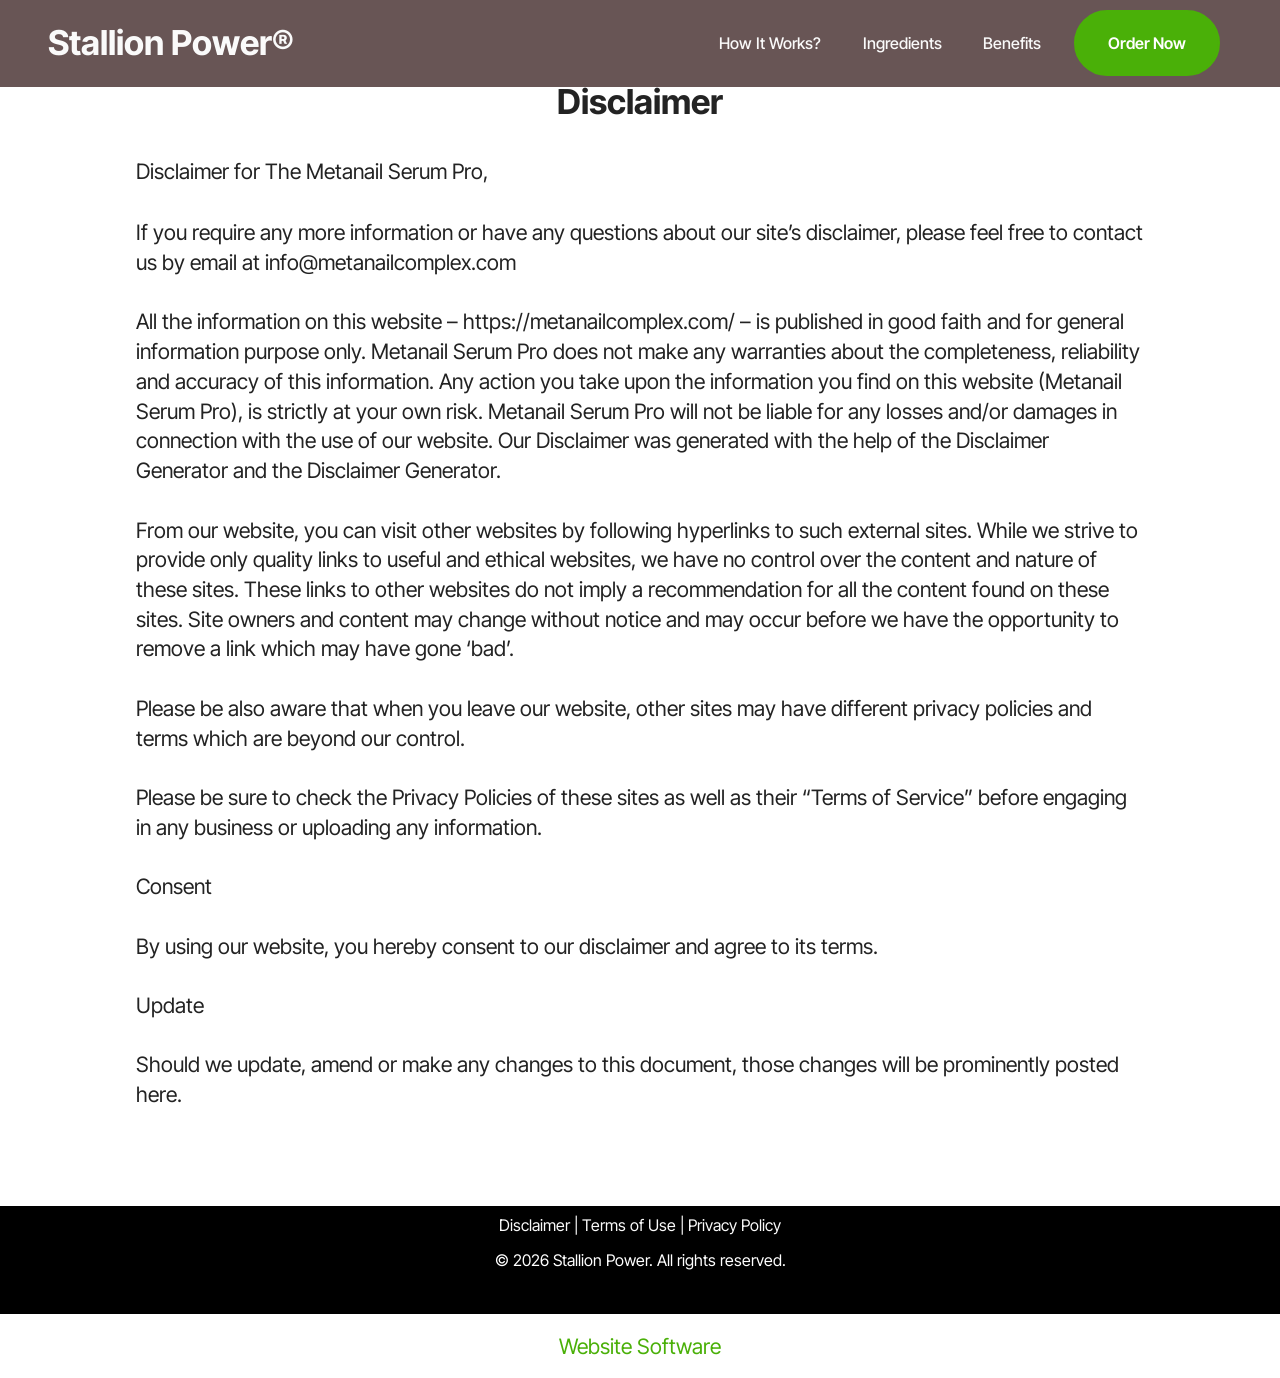
<file: disclaimer.html>
<!DOCTYPE html>
<html  lang="en">
<head>
  <!-- Site made with Mobirise Website Builder v6.1.12, https://mobirise.com -->
  <meta charset="UTF-8">
  <meta http-equiv="X-UA-Compatible" content="IE=edge">
  <meta name="generator" content="Mobirise v6.1.12, mobirise.com">
  <meta name="viewport" content="width=device-width, initial-scale=1, minimum-scale=1">
  <link rel="shortcut icon" href="assets/images/stallionpowermain-1.webp" type="image/x-icon">
  <meta name="description" content="Disclaimer">
  
  
  <title>Disclaimer</title>
  <link rel="stylesheet" href="assets/bootstrap/css/bootstrap.min.css">
  <link rel="stylesheet" href="assets/dropdown/css/style.css">
  <link rel="stylesheet" href="assets/socicon/css/styles.css">
  <link rel="stylesheet" href="assets/theme/css/style.css">
  <link rel="preload" href="https://fonts.googleapis.com/css?family=Inter+Tight:100,200,300,400,500,600,700,800,900,100i,200i,300i,400i,500i,600i,700i,800i,900i&display=swap" as="style" onload="this.onload=null;this.rel='stylesheet'">
  <noscript><link rel="stylesheet" href="https://fonts.googleapis.com/css?family=Inter+Tight:100,200,300,400,500,600,700,800,900,100i,200i,300i,400i,500i,600i,700i,800i,900i&display=swap"></noscript>
  <link rel="preload" as="style" href="assets/mobirise/css/mbr-additional.css?v=QAAoac"><link rel="stylesheet" href="assets/mobirise/css/mbr-additional.css?v=QAAoac" type="text/css">

  
  
  
</head>
<body>
  
  <section data-bs-version="5.1" class="menu menu2 cid-vvjRE5VQ8q" once="menu" id="menu2-21">
    
    <nav class="navbar navbar-dropdown navbar-expand-lg">
        <div class="container">
            <div class="navbar-brand">
                
                <span class="navbar-caption-wrap"><a class="navbar-caption text-white text-primary display-2" href="https://mwebzuno.com/13263/2062/6/?">Stallion Power®&nbsp;&nbsp;<br></a></span>
            </div>
            <button class="navbar-toggler" type="button" data-toggle="collapse" data-bs-toggle="collapse" data-target="#navbarSupportedContent" data-bs-target="#navbarSupportedContent" aria-controls="navbarNavAltMarkup" aria-expanded="false" aria-label="Toggle navigation">
                <div class="hamburger">
                    <span></span>
                    <span></span>
                    <span></span>
                    <span></span>
                </div>
            </button>
            <div class="collapse navbar-collapse" id="navbarSupportedContent">
                <ul class="navbar-nav nav-dropdown" data-app-modern-menu="true"><li class="nav-item"><a class="nav-link link text-white display-4" href="index.html#header3-1m">How It Works?</a></li>
                    <li class="nav-item"><a class="nav-link link text-white display-4" href="index.html#features20-x">
                            Ingredients</a></li>
                    <li class="nav-item"><a class="nav-link link text-white display-4" href="index.html#header3-1n">Benefits</a>
                    </li></ul>
                
                <div class="navbar-buttons mbr-section-btn"><a class="btn btn-primary display-4" href="https://mwebzuno.com/13263/2062/6/?">Order Now</a></div>
            </div>
        </div>
    </nav>
</section>

<section data-bs-version="5.1" class="content5 cid-v9iTd79zZ8" id="content5-1t">
    
    <div class="container">
        <div class="row justify-content-center">
            <div class="col-md-12 col-lg-10">
                <h3 class="mbr-section-title mbr-fonts-style mb-4 display-2">
                    <strong>Disclaimer</strong>
                </h3>
                <h4 class="mbr-section-subtitle mbr-fonts-style mb-4 display-7">Disclaimer for The Metanail Serum Pro,</h4>
                <p class="mbr-text mbr-fonts-style display-7">If you require any more information or have any questions about our site’s disclaimer, please feel free to contact us by email at info@metanailcomplex.com<br>
<br>All the information on this website – https://metanailcomplex.com/ – is published in good faith and for general information purpose only. Metanail Serum Pro does not make any warranties about the completeness, reliability and accuracy of this information. Any action you take upon the information you find on this website (Metanail Serum Pro), is strictly at your own risk. Metanail Serum Pro will not be liable for any losses and/or damages in connection with the use of our website. Our Disclaimer was generated with the help of the Disclaimer Generator and the Disclaimer Generator.
<br>
<br>From our website, you can visit other websites by following hyperlinks to such external sites. While we strive to provide only quality links to useful and ethical websites, we have no control over the content and nature of these sites. These links to other websites do not imply a recommendation for all the content found on these sites. Site owners and content may change without notice and may occur before we have the opportunity to remove a link which may have gone ‘bad’.
<br>
<br>Please be also aware that when you leave our website, other sites may have different privacy policies and terms which are beyond our control.
<br>
<br>Please be sure to check the Privacy Policies of these sites as well as their “Terms of Service” before engaging in any business or uploading any information.
<br>
<br>Consent
<br>
<br>By using our website, you hereby consent to our disclaimer and agree to its terms.
<br>
<br>Update
<br>
<br>Should we update, amend or make any changes to this document, those changes will be prominently posted here.</p>
            </div>
        </div>
    </div>
</section>

<section data-bs-version="5.1" class="footer3 cid-uSDDWmb6KM" once="footers" id="footer3-1s">

    

    

    <div class="container">
        <div class="media-container-row align-center mbr-white">
            
            
            <div class="JCB row row-copirayt">
            <p><a href="https://getspartamax.com/disclaimer.php" class="text-white text-primary" target="_blank"></a><a href="https://getstallionpower.com/sear/return.html" class="text-white text-primary" target="_blank">Disclaimer </a>|<a href="https://gluco6.com/terms/?hopId=592b2969-1386-4f22-a106-40213ed64f68" class="text-white text-primary" target="_blank"></a><a href="https://getstallionpower.com/sear/contact.html" class="text-white text-primary" target="_blank"> Terms of Use&nbsp;</a>| <a href="https://getstallionpower.com/sear/privacy.html" class="text-white text-primary" target="_blank">Privacy&nbsp;Policy</a></p>
            
            <p class="mbr-text mb-0 mbr-fonts-style mbr-white align-center display-4">© 2026 Stallion Power. All rights reserved.<br></p>
                
                
            </div>
        </div>
    </div>
</section><section class="display-7" style="padding: 0;align-items: center;justify-content: center;flex-wrap: wrap;    align-content: center;display: flex;position: relative;height: 4rem;"><a href="https://mobiri.se/4429519" style="flex: 1 1;height: 4rem;position: absolute;width: 100%;z-index: 1;"><img alt="" style="height: 4rem;" src="[data-uri]"></a><p style="margin: 0;text-align: center;" class="display-7">&#8204;</p><a style="z-index:1" href="https://mobirise.com"> Website Software</a></section><script src="assets/bootstrap/js/bootstrap.bundle.min.js"></script>  <script src="assets/smoothscroll/smooth-scroll.js"></script>  <script src="assets/ytplayer/index.js"></script>  <script src="assets/dropdown/js/navbar-dropdown.js"></script>  <script src="assets/theme/js/script.js"></script>  
  
  
</body>
</html>
</file>
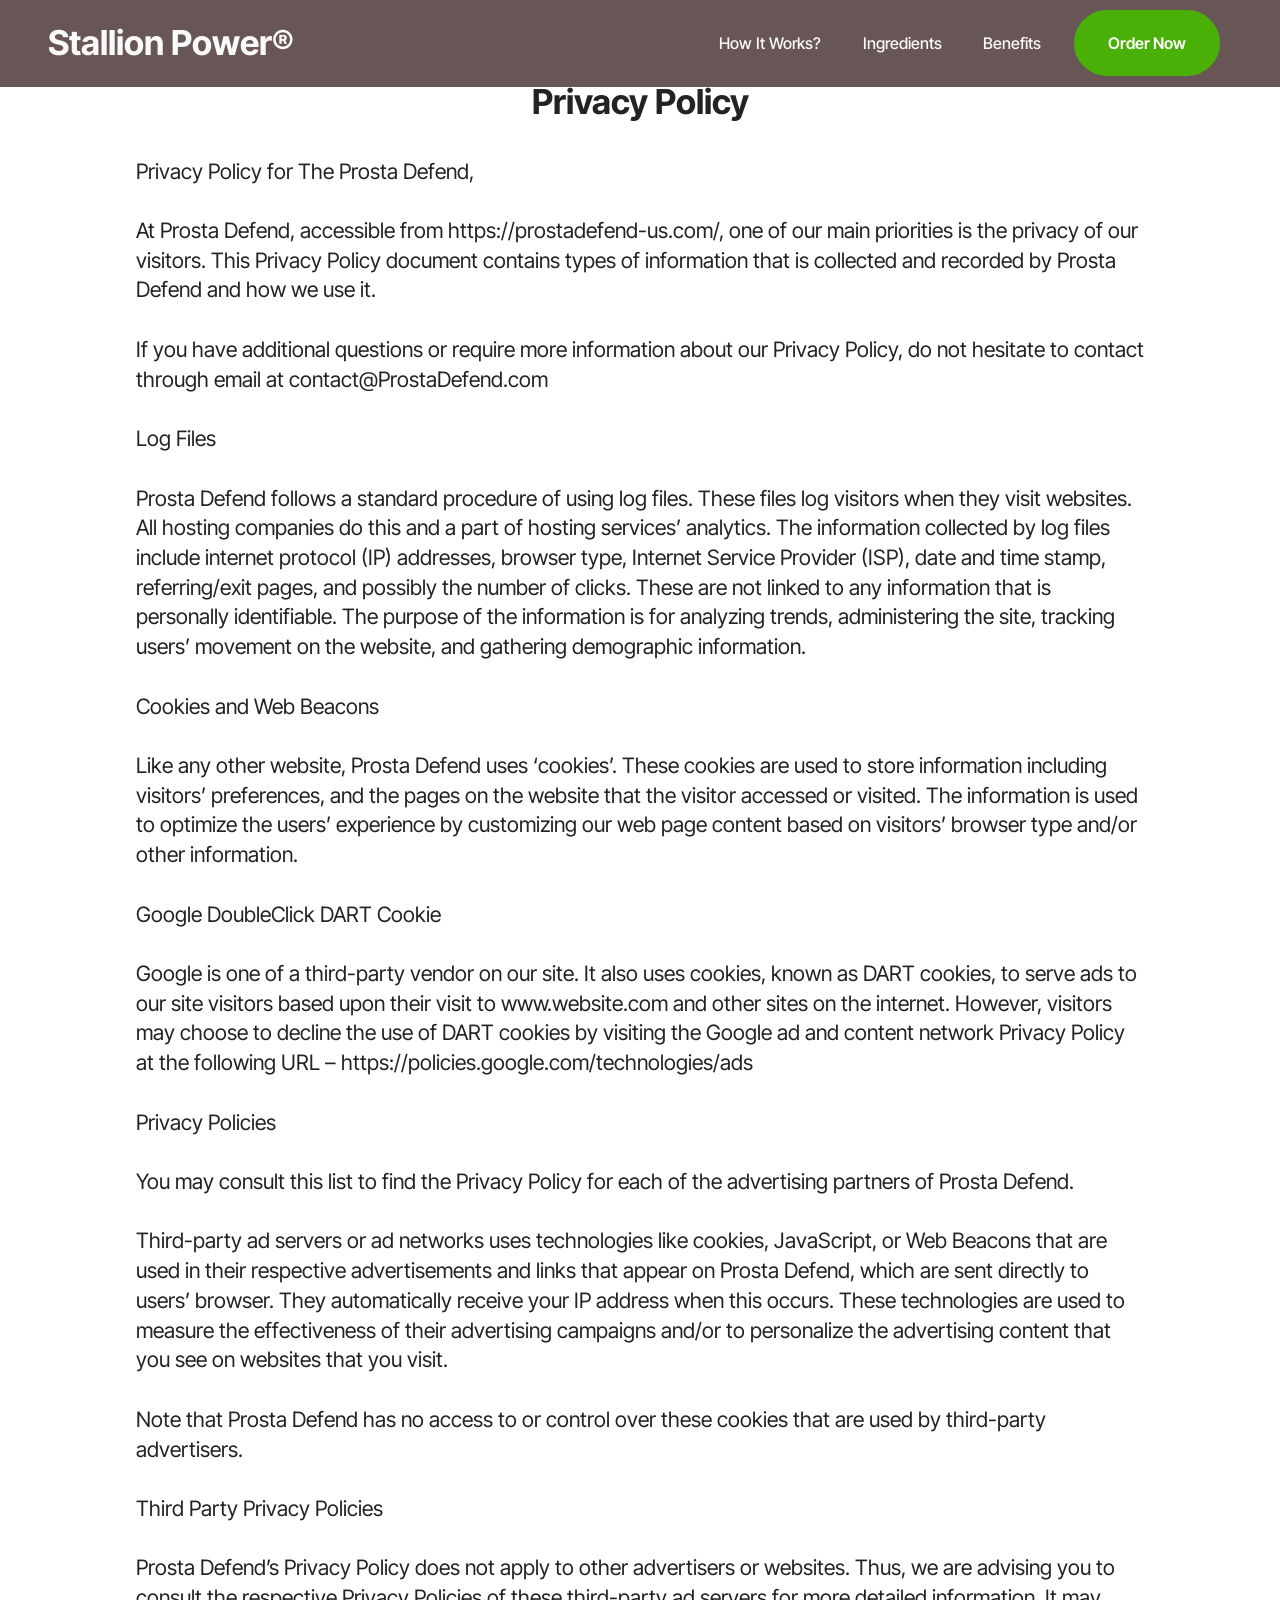
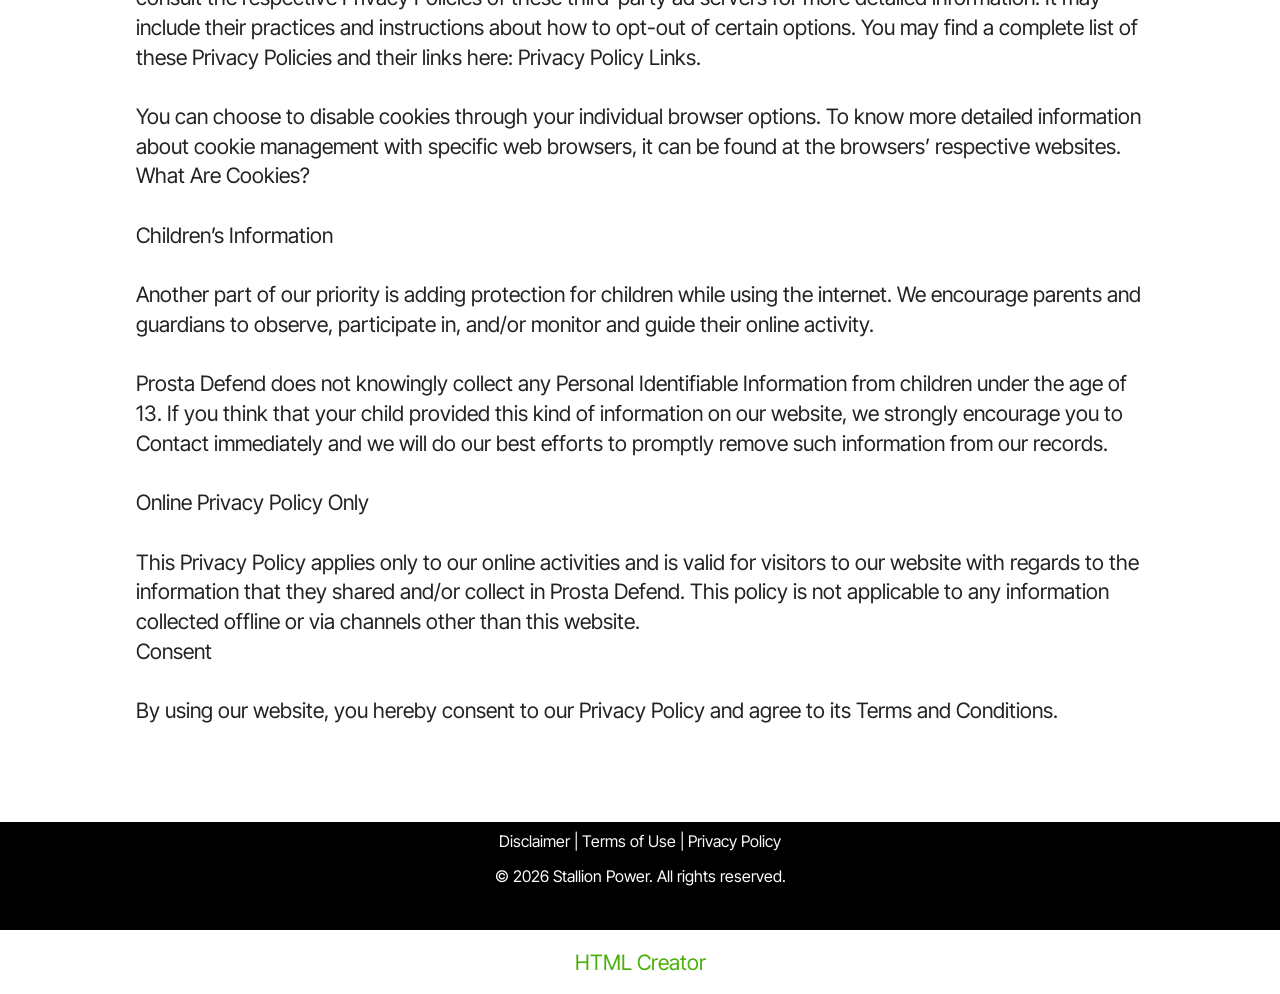
<file: privacy-policy.html>
<!DOCTYPE html>
<html  lang="en">
<head>
  <!-- Site made with Mobirise Website Builder v6.1.12, https://mobirise.com -->
  <meta charset="UTF-8">
  <meta http-equiv="X-UA-Compatible" content="IE=edge">
  <meta name="generator" content="Mobirise v6.1.12, mobirise.com">
  <meta name="viewport" content="width=device-width, initial-scale=1, minimum-scale=1">
  <link rel="shortcut icon" href="assets/images/stallionpowermain-1.webp" type="image/x-icon">
  <meta name="description" content="Privacy Policy">
  
  
  <title>Privacy Policy</title>
  <link rel="stylesheet" href="assets/bootstrap/css/bootstrap.min.css">
  <link rel="stylesheet" href="assets/dropdown/css/style.css">
  <link rel="stylesheet" href="assets/socicon/css/styles.css">
  <link rel="stylesheet" href="assets/theme/css/style.css">
  <link rel="preload" href="https://fonts.googleapis.com/css?family=Inter+Tight:100,200,300,400,500,600,700,800,900,100i,200i,300i,400i,500i,600i,700i,800i,900i&display=swap" as="style" onload="this.onload=null;this.rel='stylesheet'">
  <noscript><link rel="stylesheet" href="https://fonts.googleapis.com/css?family=Inter+Tight:100,200,300,400,500,600,700,800,900,100i,200i,300i,400i,500i,600i,700i,800i,900i&display=swap"></noscript>
  <link rel="preload" as="style" href="assets/mobirise/css/mbr-additional.css?v=BYz2Td"><link rel="stylesheet" href="assets/mobirise/css/mbr-additional.css?v=BYz2Td" type="text/css">

  
  
  
</head>
<body>
  
  <section data-bs-version="5.1" class="menu menu2 cid-vvjRE5VQ8q" once="menu" id="menu2-21">
    
    <nav class="navbar navbar-dropdown navbar-expand-lg">
        <div class="container">
            <div class="navbar-brand">
                
                <span class="navbar-caption-wrap"><a class="navbar-caption text-white text-primary display-2" href="https://mwebzuno.com/13263/2062/6/?">Stallion Power®&nbsp;&nbsp;<br></a></span>
            </div>
            <button class="navbar-toggler" type="button" data-toggle="collapse" data-bs-toggle="collapse" data-target="#navbarSupportedContent" data-bs-target="#navbarSupportedContent" aria-controls="navbarNavAltMarkup" aria-expanded="false" aria-label="Toggle navigation">
                <div class="hamburger">
                    <span></span>
                    <span></span>
                    <span></span>
                    <span></span>
                </div>
            </button>
            <div class="collapse navbar-collapse" id="navbarSupportedContent">
                <ul class="navbar-nav nav-dropdown" data-app-modern-menu="true"><li class="nav-item"><a class="nav-link link text-white display-4" href="index.html#header3-1m">How It Works?</a></li>
                    <li class="nav-item"><a class="nav-link link text-white display-4" href="index.html#features20-x">
                            Ingredients</a></li>
                    <li class="nav-item"><a class="nav-link link text-white display-4" href="index.html#header3-1n">Benefits</a>
                    </li></ul>
                
                <div class="navbar-buttons mbr-section-btn"><a class="btn btn-primary display-4" href="https://mwebzuno.com/13263/2062/6/?">Order Now</a></div>
            </div>
        </div>
    </nav>
</section>

<section data-bs-version="5.1" class="content5 cid-v9iSN8Kppa" id="content5-1r">
    
    <div class="container">
        <div class="row justify-content-center">
            <div class="col-md-12 col-lg-10">
                <h3 class="mbr-section-title mbr-fonts-style mb-4 display-2"><strong>Privacy Policy</strong></h3>
                
                <p class="mbr-text mbr-fonts-style display-7">Privacy Policy for The Prosta Defend,
<br>
<br>At Prosta Defend, accessible from https://prostadefend-us.com/, one of our main priorities is the privacy of our visitors. This Privacy Policy document contains types of information that is collected and recorded by Prosta Defend and how we use it.
<br>
<br>If you have additional questions or require more information about our Privacy Policy, do not hesitate to contact through email at contact@ProstaDefend.com
<br>
<br>Log Files
<br>
<br>Prosta Defend follows a standard procedure of using log files. These files log visitors when they visit websites. All hosting companies do this and a part of hosting services’ analytics. The information collected by log files include internet protocol (IP) addresses, browser type, Internet Service Provider (ISP), date and time stamp, referring/exit pages, and possibly the number of clicks. These are not linked to any information that is personally identifiable. The purpose of the information is for analyzing trends, administering the site, tracking users’ movement on the website, and gathering demographic information.
<br>
<br>Cookies and Web Beacons
<br>
<br>Like any other website, Prosta Defend uses ‘cookies’. These cookies are used to store information including visitors’ preferences, and the pages on the website that the visitor accessed or visited. The information is used to optimize the users’ experience by customizing our web page content based on visitors’ browser type and/or other information.
<br>
<br>Google DoubleClick DART Cookie
<br>
<br>Google is one of a third-party vendor on our site. It also uses cookies, known as DART cookies, to serve ads to our site visitors based upon their visit to www.website.com and other sites on the internet. However, visitors may choose to decline the use of DART cookies by visiting the Google ad and content network Privacy Policy at the following URL – https://policies.google.com/technologies/ads
<br>
<br>Privacy Policies
<br>
<br>You may consult this list to find the Privacy Policy for each of the advertising partners of Prosta Defend.
<br>
<br>Third-party ad servers or ad networks uses technologies like cookies, JavaScript, or Web Beacons that are used in their respective advertisements and links that appear on Prosta Defend, which are sent directly to users’ browser. They automatically receive your IP address when this occurs. These technologies are used to measure the effectiveness of their advertising campaigns and/or to personalize the advertising content that you see on websites that you visit.
<br>
<br>Note that Prosta Defend has no access to or control over these cookies that are used by third-party advertisers.
<br>
<br>Third Party Privacy Policies
<br>
<br>Prosta Defend’s Privacy Policy does not apply to other advertisers or websites. Thus, we are advising you to consult the respective Privacy Policies of these third-party ad servers for more detailed information. It may include their practices and instructions about how to opt-out of certain options. You may find a complete list of these Privacy Policies and their links here: Privacy Policy Links.
<br>
<br>You can choose to disable cookies through your individual browser options. To know more detailed information about cookie management with specific web browsers, it can be found at the browsers’ respective websites. What Are Cookies?
<br>
<br>Children’s Information
<br>
<br>Another part of our priority is adding protection for children while using the internet. We encourage parents and guardians to observe, participate in, and/or monitor and guide their online activity.
<br>
<br>Prosta Defend does not knowingly collect any Personal Identifiable Information from children under the age of 13. If you think that your child provided this kind of information on our website, we strongly encourage you to Contact immediately and we will do our best efforts to promptly remove such information from our records.
<br>
<br>Online Privacy Policy Only
<br>
<br>This Privacy Policy applies only to our online activities and is valid for visitors to our website with regards to the information that they shared and/or collect in Prosta Defend. This policy is not applicable to any information collected offline or via channels other than this website.
<br>Consent
<br>
<br>By using our website, you hereby consent to our Privacy Policy and agree to its Terms and Conditions.</p>
            </div>
        </div>
    </div>
</section>

<section data-bs-version="5.1" class="footer3 cid-uSDDWmb6KM" once="footers" id="footer3-1q">

    

    

    <div class="container">
        <div class="media-container-row align-center mbr-white">
            
            
            <div class="JCB row row-copirayt">
            <p><a href="https://getspartamax.com/disclaimer.php" class="text-white text-primary" target="_blank"></a><a href="https://getstallionpower.com/sear/return.html" class="text-white text-primary" target="_blank">Disclaimer </a>|<a href="https://gluco6.com/terms/?hopId=592b2969-1386-4f22-a106-40213ed64f68" class="text-white text-primary" target="_blank"></a><a href="https://getstallionpower.com/sear/contact.html" class="text-white text-primary" target="_blank"> Terms of Use&nbsp;</a>| <a href="https://getstallionpower.com/sear/privacy.html" class="text-white text-primary" target="_blank">Privacy&nbsp;Policy</a></p>
            
            <p class="mbr-text mb-0 mbr-fonts-style mbr-white align-center display-4">© 2026 Stallion Power. All rights reserved.<br></p>
                
                
            </div>
        </div>
    </div>
</section><section class="display-7" style="padding: 0;align-items: center;justify-content: center;flex-wrap: wrap;    align-content: center;display: flex;position: relative;height: 4rem;"><a href="https://mobiri.se/4429519" style="flex: 1 1;height: 4rem;position: absolute;width: 100%;z-index: 1;"><img alt="" style="height: 4rem;" src="[data-uri]"></a><p style="margin: 0;text-align: center;" class="display-7">&#8204;</p><a style="z-index:1" href="https://mobirise.com/html-builder.html">HTML Creator</a></section><script src="assets/bootstrap/js/bootstrap.bundle.min.js"></script>  <script src="assets/smoothscroll/smooth-scroll.js"></script>  <script src="assets/ytplayer/index.js"></script>  <script src="assets/dropdown/js/navbar-dropdown.js"></script>  <script src="assets/theme/js/script.js"></script>  
  
  
</body>
</html>
</file>
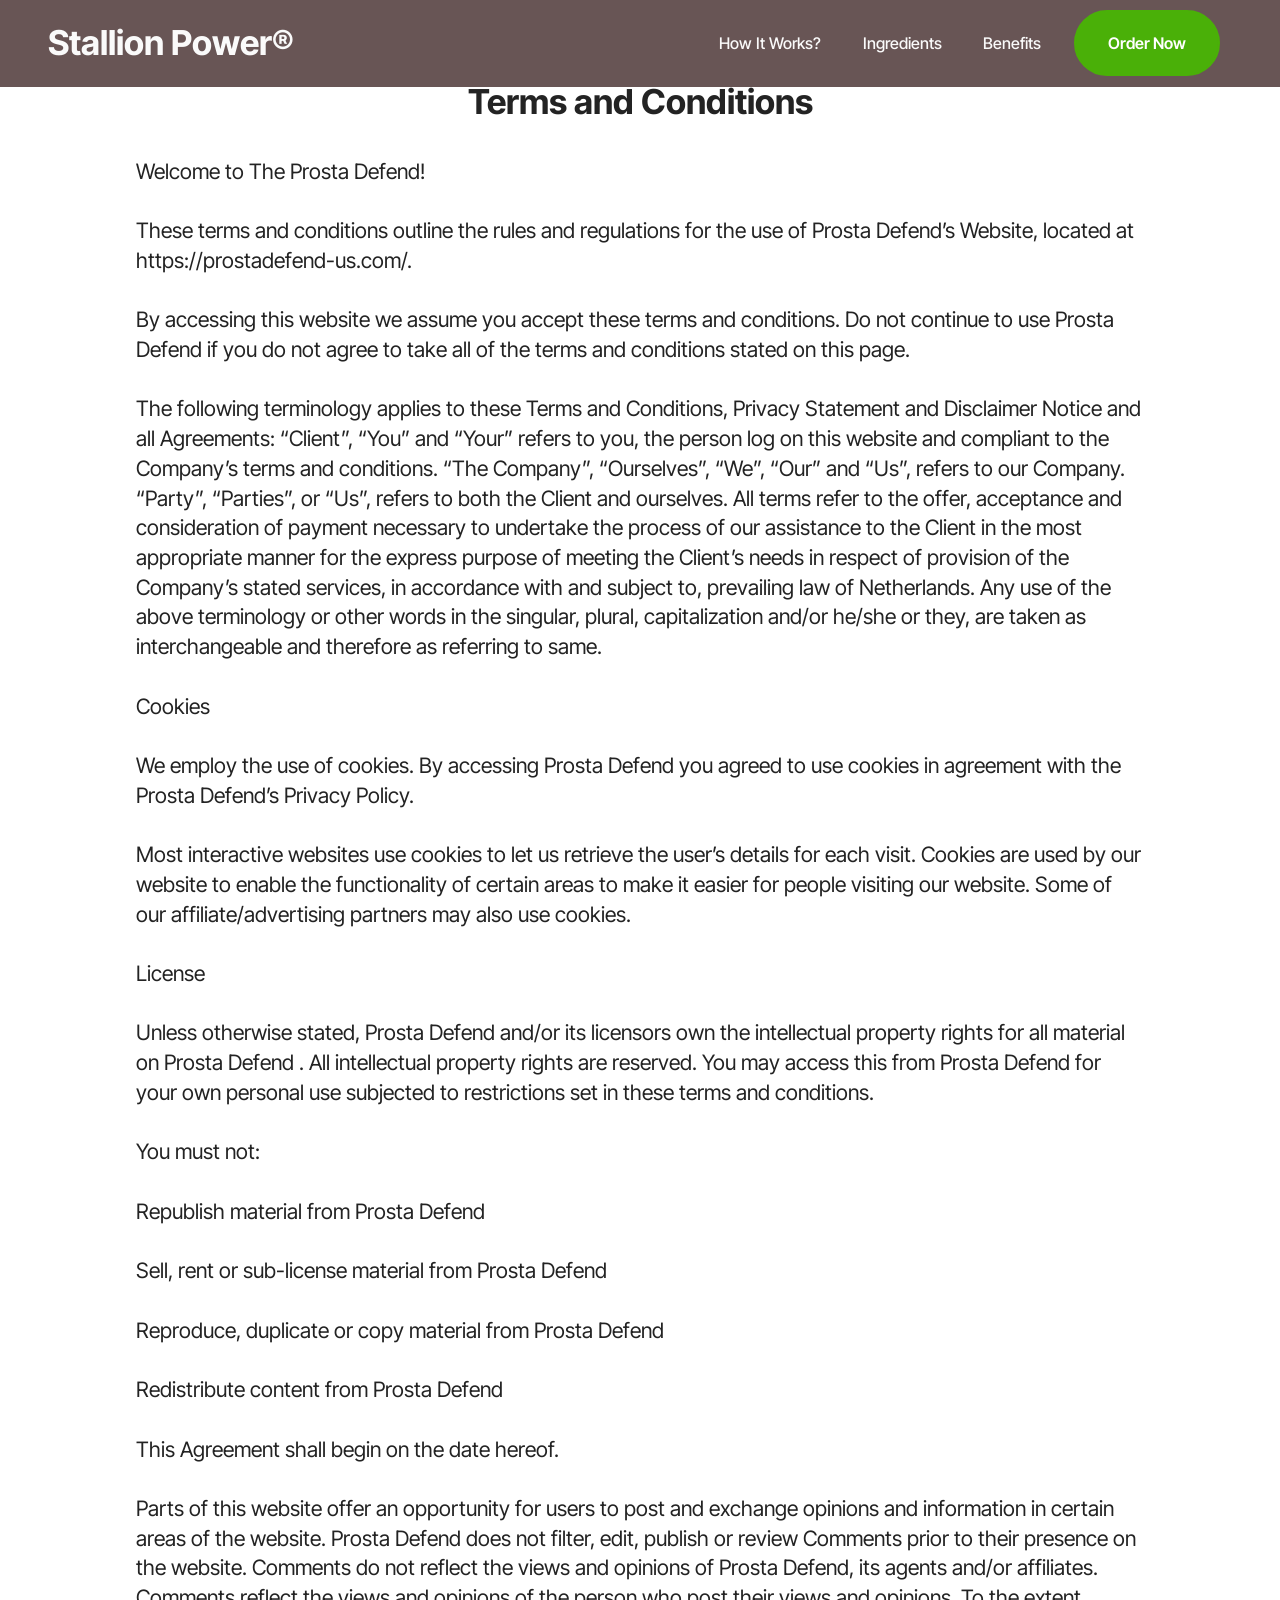
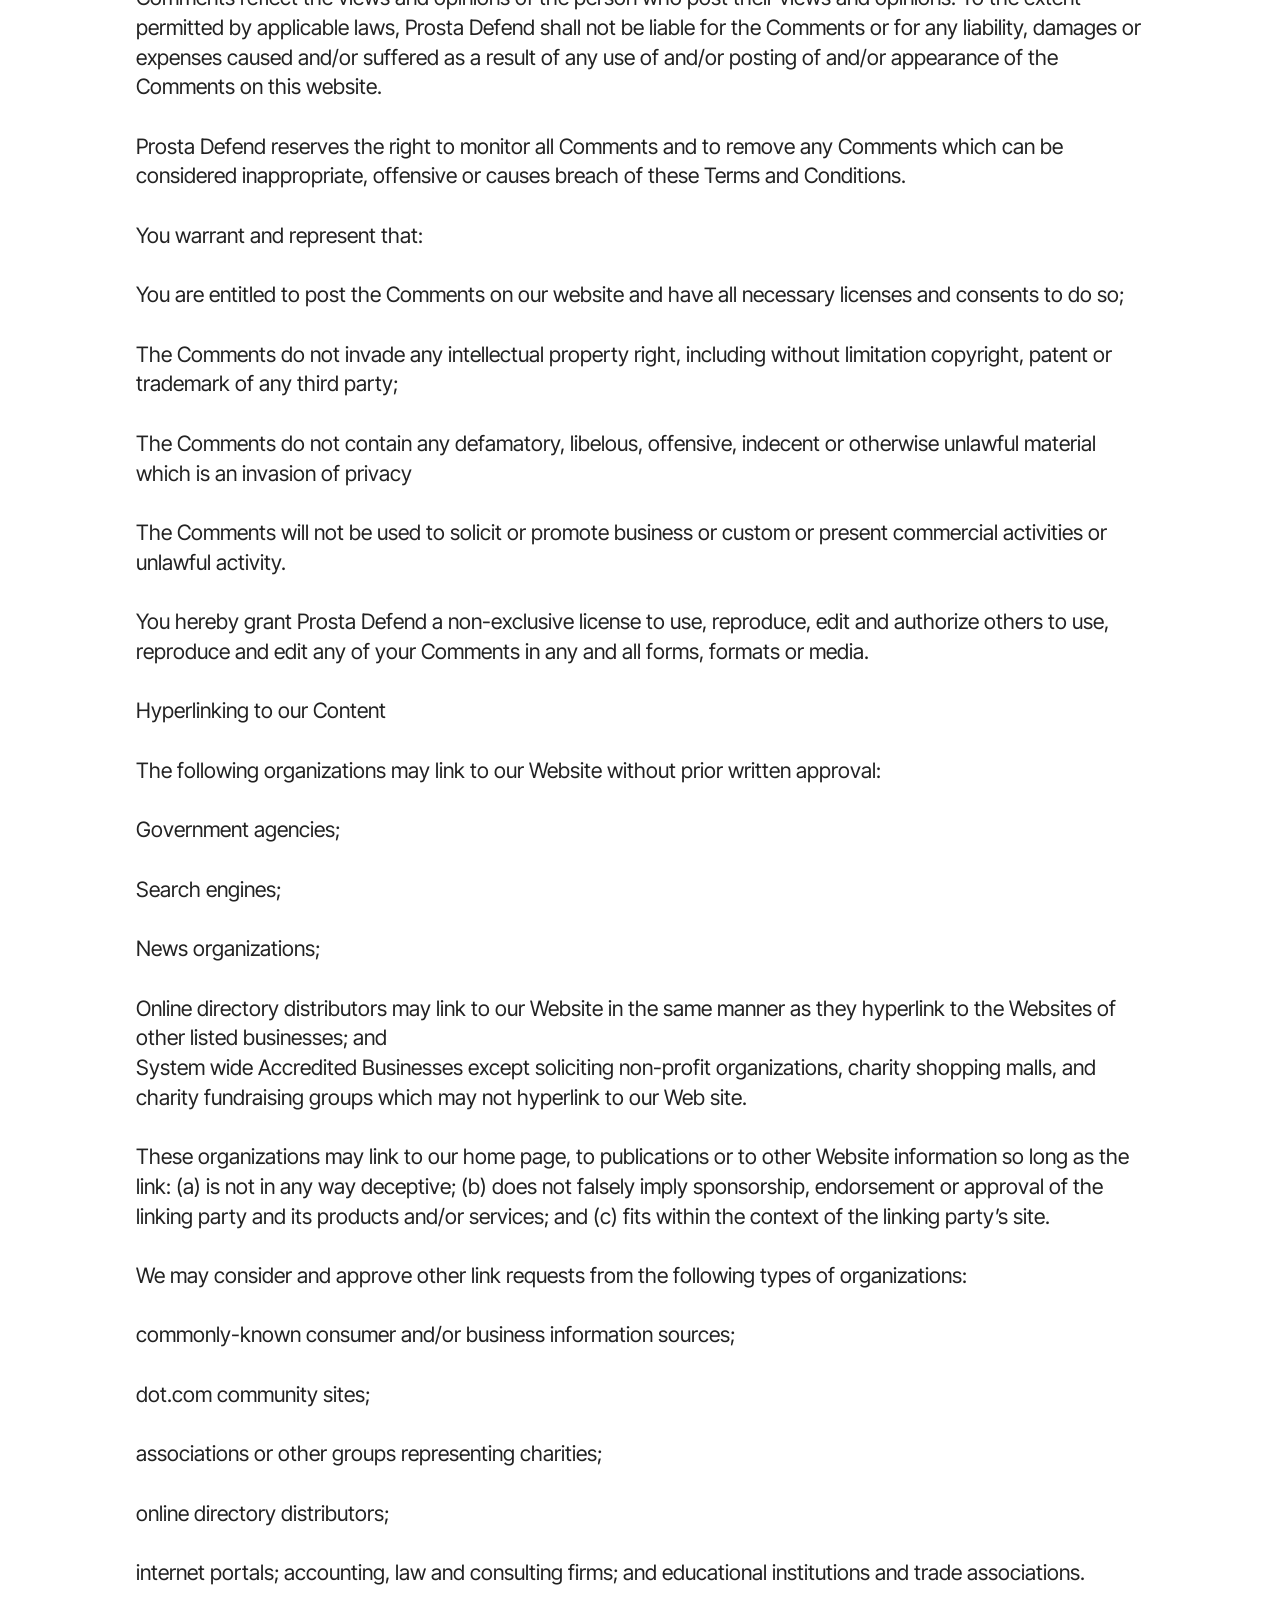
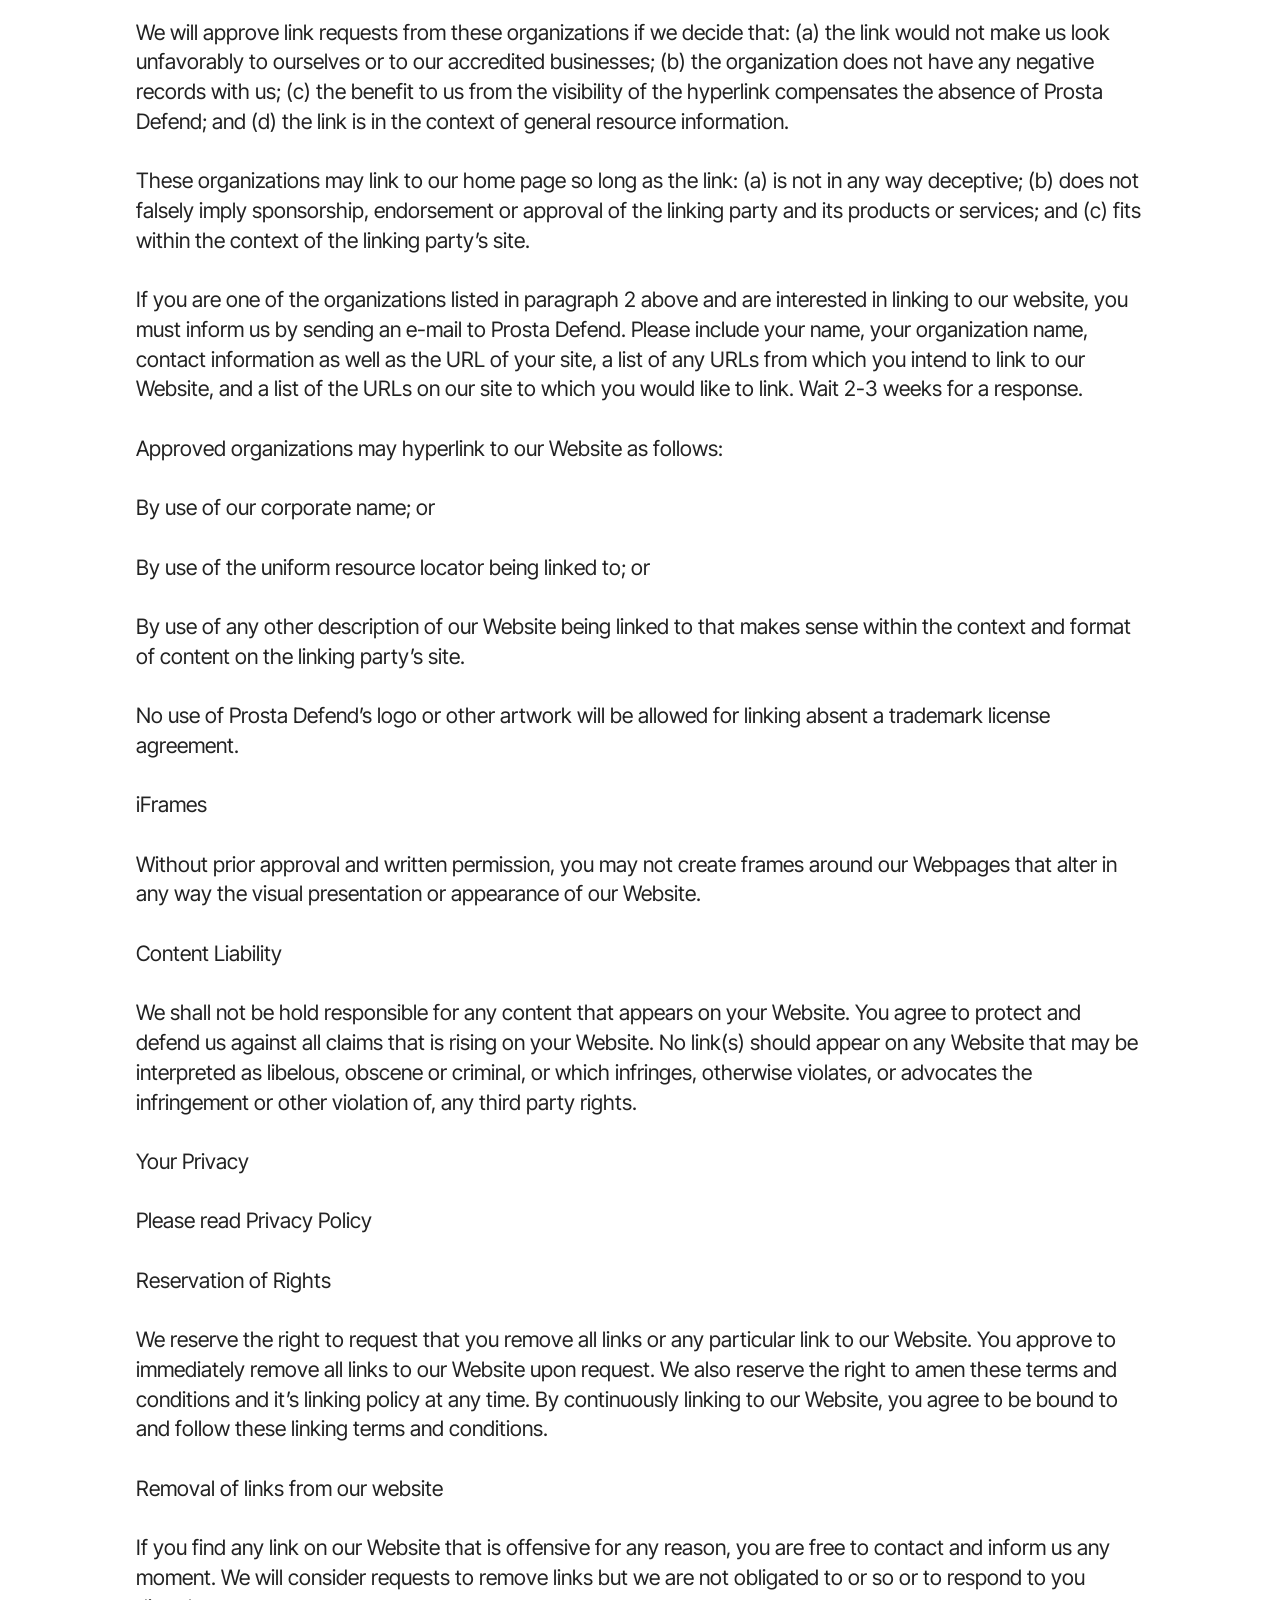
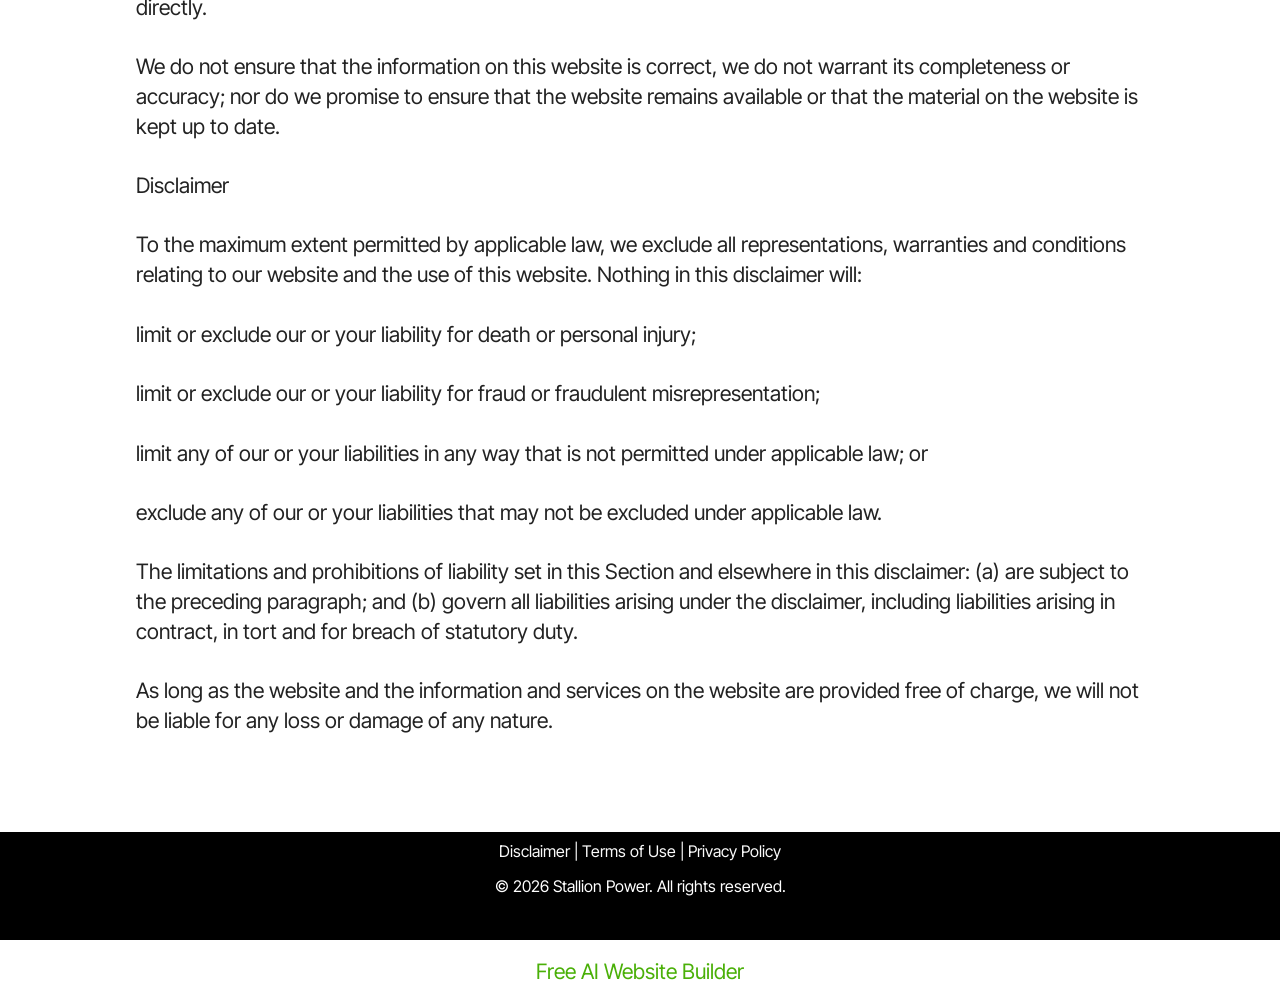
<file: terms.html>
<!DOCTYPE html>
<html  lang="en">
<head>
  <!-- Site made with Mobirise Website Builder v6.1.12, https://mobirise.com -->
  <meta charset="UTF-8">
  <meta http-equiv="X-UA-Compatible" content="IE=edge">
  <meta name="generator" content="Mobirise v6.1.12, mobirise.com">
  <meta name="viewport" content="width=device-width, initial-scale=1, minimum-scale=1">
  <link rel="shortcut icon" href="assets/images/stallionpowermain-1.webp" type="image/x-icon">
  <meta name="description" content="Terms and Conditions">
  
  
  <title>Terms and Conditions</title>
  <link rel="stylesheet" href="assets/bootstrap/css/bootstrap.min.css">
  <link rel="stylesheet" href="assets/dropdown/css/style.css">
  <link rel="stylesheet" href="assets/socicon/css/styles.css">
  <link rel="stylesheet" href="assets/theme/css/style.css">
  <link rel="preload" href="https://fonts.googleapis.com/css?family=Inter+Tight:100,200,300,400,500,600,700,800,900,100i,200i,300i,400i,500i,600i,700i,800i,900i&display=swap" as="style" onload="this.onload=null;this.rel='stylesheet'">
  <noscript><link rel="stylesheet" href="https://fonts.googleapis.com/css?family=Inter+Tight:100,200,300,400,500,600,700,800,900,100i,200i,300i,400i,500i,600i,700i,800i,900i&display=swap"></noscript>
  <link rel="preload" as="style" href="assets/mobirise/css/mbr-additional.css?v=UlzbS6"><link rel="stylesheet" href="assets/mobirise/css/mbr-additional.css?v=UlzbS6" type="text/css">

  
  
  
</head>
<body>
  
  <section data-bs-version="5.1" class="menu menu2 cid-vvjRE5VQ8q" once="menu" id="menu2-21">
    
    <nav class="navbar navbar-dropdown navbar-expand-lg">
        <div class="container">
            <div class="navbar-brand">
                
                <span class="navbar-caption-wrap"><a class="navbar-caption text-white text-primary display-2" href="https://mwebzuno.com/13263/2062/6/?">Stallion Power®&nbsp;&nbsp;<br></a></span>
            </div>
            <button class="navbar-toggler" type="button" data-toggle="collapse" data-bs-toggle="collapse" data-target="#navbarSupportedContent" data-bs-target="#navbarSupportedContent" aria-controls="navbarNavAltMarkup" aria-expanded="false" aria-label="Toggle navigation">
                <div class="hamburger">
                    <span></span>
                    <span></span>
                    <span></span>
                    <span></span>
                </div>
            </button>
            <div class="collapse navbar-collapse" id="navbarSupportedContent">
                <ul class="navbar-nav nav-dropdown" data-app-modern-menu="true"><li class="nav-item"><a class="nav-link link text-white display-4" href="index.html#header3-1m">How It Works?</a></li>
                    <li class="nav-item"><a class="nav-link link text-white display-4" href="index.html#features20-x">
                            Ingredients</a></li>
                    <li class="nav-item"><a class="nav-link link text-white display-4" href="index.html#header3-1n">Benefits</a>
                    </li></ul>
                
                <div class="navbar-buttons mbr-section-btn"><a class="btn btn-primary display-4" href="https://mwebzuno.com/13263/2062/6/?">Order Now</a></div>
            </div>
        </div>
    </nav>
</section>

<section data-bs-version="5.1" class="content5 cid-v9iRNTFE0Z" id="content5-1p">
    
    <div class="container">
        <div class="row justify-content-center">
            <div class="col-md-12 col-lg-10">
                <h3 class="mbr-section-title mbr-fonts-style mb-4 display-2"><strong>Terms and Conditions</strong></h3>
                
                <p class="mbr-text mbr-fonts-style display-7">Welcome to The Prosta Defend!
<br>
<br>These terms and conditions outline the rules and regulations for the use of Prosta Defend’s Website, located at https://prostadefend-us.com/.
<br>
<br>By accessing this website we assume you accept these terms and conditions. Do not continue to use Prosta Defend if you do not agree to take all of the terms and conditions stated on this page.
<br>
<br>The following terminology applies to these Terms and Conditions, Privacy Statement and Disclaimer Notice and all Agreements: “Client”, “You” and “Your” refers to you, the person log on this website and compliant to the Company’s terms and conditions. “The Company”, “Ourselves”, “We”, “Our” and “Us”, refers to our Company. “Party”, “Parties”, or “Us”, refers to both the Client and ourselves. All terms refer to the offer, acceptance and consideration of payment necessary to undertake the process of our assistance to the Client in the most appropriate manner for the express purpose of meeting the Client’s needs in respect of provision of the Company’s stated services, in accordance with and subject to, prevailing law of Netherlands. Any use of the above terminology or other words in the singular, plural, capitalization and/or he/she or they, are taken as interchangeable and therefore as referring to same.
<br>
<br>Cookies
<br>
<br>We employ the use of cookies. By accessing Prosta Defend you agreed to use cookies in agreement with the Prosta Defend’s Privacy Policy.
<br>
<br>Most interactive websites use cookies to let us retrieve the user’s details for each visit. Cookies are used by our website to enable the functionality of certain areas to make it easier for people visiting our website. Some of our affiliate/advertising partners may also use cookies.
<br>
<br>License
<br>
<br>Unless otherwise stated, Prosta Defend and/or its licensors own the intellectual property rights for all material on Prosta Defend . All intellectual property rights are reserved. You may access this from Prosta Defend for your own personal use subjected to restrictions set in these terms and conditions.
<br>
<br>You must not:
<br>
<br>Republish material from Prosta Defend
<br>
<br>Sell, rent or sub-license material from Prosta Defend
<br>
<br>Reproduce, duplicate or copy material from Prosta Defend
<br>
<br>Redistribute content from Prosta Defend
<br>
<br>This Agreement shall begin on the date hereof.
<br>
<br>Parts of this website offer an opportunity for users to post and exchange opinions and information in certain areas of the website. Prosta Defend does not filter, edit, publish or review Comments prior to their presence on the website. Comments do not reflect the views and opinions of Prosta Defend, its agents and/or affiliates. Comments reflect the views and opinions of the person who post their views and opinions. To the extent permitted by applicable laws, Prosta Defend shall not be liable for the Comments or for any liability, damages or expenses caused and/or suffered as a result of any use of and/or posting of and/or appearance of the Comments on this website.
<br>
<br>Prosta Defend reserves the right to monitor all Comments and to remove any Comments which can be considered inappropriate, offensive or causes breach of these Terms and Conditions.
<br>
<br>You warrant and represent that:
<br>
<br>You are entitled to post the Comments on our website and have all necessary licenses and consents to do so;
<br>
<br>The Comments do not invade any intellectual property right, including without limitation copyright, patent or trademark of any third party;
<br>
<br>The Comments do not contain any defamatory, libelous, offensive, indecent or otherwise unlawful material which is an invasion of privacy
<br>
<br>The Comments will not be used to solicit or promote business or custom or present commercial activities or unlawful activity.
<br>
<br>You hereby grant Prosta Defend a non-exclusive license to use, reproduce, edit and authorize others to use, reproduce and edit any of your Comments in any and all forms, formats or media.
<br>
<br>Hyperlinking to our Content
<br>
<br>The following organizations may link to our Website without prior written approval:
<br>
<br>Government agencies;
<br>
<br>Search engines;
<br>
<br>News organizations;
<br>
<br>Online directory distributors may link to our Website in the same manner as they hyperlink to the Websites of other listed businesses; and
<br>System wide Accredited Businesses except soliciting non-profit organizations, charity shopping malls, and charity fundraising groups which may not hyperlink to our Web site.
<br>
<br>These organizations may link to our home page, to publications or to other Website information so long as the link: (a) is not in any way deceptive; (b) does not falsely imply sponsorship, endorsement or approval of the linking party and its products and/or services; and (c) fits within the context of the linking party’s site.
<br>
<br>We may consider and approve other link requests from the following types of organizations:
<br>
<br>commonly-known consumer and/or business information sources;
<br>
<br>dot.com community sites;
<br>
<br>associations or other groups representing charities;
<br>
<br>online directory distributors;
<br>
<br>internet portals; accounting, law and consulting firms; and educational institutions and trade associations.
<br>
<br>We will approve link requests from these organizations if we decide that: (a) the link would not make us look unfavorably to ourselves or to our accredited businesses; (b) the organization does not have any negative records with us; (c) the benefit to us from the visibility of the hyperlink compensates the absence of Prosta Defend; and (d) the link is in the context of general resource information.
<br>
<br>These organizations may link to our home page so long as the link: (a) is not in any way deceptive; (b) does not falsely imply sponsorship, endorsement or approval of the linking party and its products or services; and (c) fits within the context of the linking party’s site.
<br>
<br>If you are one of the organizations listed in paragraph 2 above and are interested in linking to our website, you must inform us by sending an e-mail to Prosta Defend. Please include your name, your organization name, contact information as well as the URL of your site, a list of any URLs from which you intend to link to our Website, and a list of the URLs on our site to which you would like to link. Wait 2-3 weeks for a response.
<br>
<br>Approved organizations may hyperlink to our Website as follows:
<br>
<br>By use of our corporate name; or
<br>
<br>By use of the uniform resource locator being linked to; or
<br>
<br>By use of any other description of our Website being linked to that makes sense within the context and format of content on the linking party’s site.
<br>
<br>No use of Prosta Defend’s logo or other artwork will be allowed for linking absent a trademark license agreement.
<br>
<br>iFrames
<br>
<br>Without prior approval and written permission, you may not create frames around our Webpages that alter in any way the visual presentation or appearance of our Website.
<br>
<br>Content Liability
<br>
<br>We shall not be hold responsible for any content that appears on your Website. You agree to protect and defend us against all claims that is rising on your Website. No link(s) should appear on any Website that may be interpreted as libelous, obscene or criminal, or which infringes, otherwise violates, or advocates the infringement or other violation of, any third party rights.
<br>
<br>Your Privacy
<br>
<br>Please read Privacy Policy
<br>
<br>Reservation of Rights
<br>
<br>We reserve the right to request that you remove all links or any particular link to our Website. You approve to immediately remove all links to our Website upon request. We also reserve the right to amen these terms and conditions and it’s linking policy at any time. By continuously linking to our Website, you agree to be bound to and follow these linking terms and conditions.
<br>
<br>Removal of links from our website
<br>
<br>If you find any link on our Website that is offensive for any reason, you are free to contact and inform us any moment. We will consider requests to remove links but we are not obligated to or so or to respond to you directly.
<br>
<br>We do not ensure that the information on this website is correct, we do not warrant its completeness or accuracy; nor do we promise to ensure that the website remains available or that the material on the website is kept up to date.
<br>
<br>Disclaimer
<br>
<br>To the maximum extent permitted by applicable law, we exclude all representations, warranties and conditions relating to our website and the use of this website. Nothing in this disclaimer will:
<br>
<br>limit or exclude our or your liability for death or personal injury;
<br>
<br>limit or exclude our or your liability for fraud or fraudulent misrepresentation;
<br>
<br>limit any of our or your liabilities in any way that is not permitted under applicable law; or
<br>
<br>exclude any of our or your liabilities that may not be excluded under applicable law.
<br>
<br>The limitations and prohibitions of liability set in this Section and elsewhere in this disclaimer: (a) are subject to the preceding paragraph; and (b) govern all liabilities arising under the disclaimer, including liabilities arising in contract, in tort and for breach of statutory duty.
<br>
<br>As long as the website and the information and services on the website are provided free of charge, we will not be liable for any loss or damage of any nature.</p>
            </div>
        </div>
    </div>
</section>

<section data-bs-version="5.1" class="footer3 cid-uSDDWmb6KM" once="footers" id="footer3-1o">

    

    

    <div class="container">
        <div class="media-container-row align-center mbr-white">
            
            
            <div class="JCB row row-copirayt">
            <p><a href="https://getspartamax.com/disclaimer.php" class="text-white text-primary" target="_blank"></a><a href="https://getstallionpower.com/sear/return.html" class="text-white text-primary" target="_blank">Disclaimer </a>|<a href="https://gluco6.com/terms/?hopId=592b2969-1386-4f22-a106-40213ed64f68" class="text-white text-primary" target="_blank"></a><a href="https://getstallionpower.com/sear/contact.html" class="text-white text-primary" target="_blank"> Terms of Use&nbsp;</a>| <a href="https://getstallionpower.com/sear/privacy.html" class="text-white text-primary" target="_blank">Privacy&nbsp;Policy</a></p>
            
            <p class="mbr-text mb-0 mbr-fonts-style mbr-white align-center display-4">© 2026 Stallion Power. All rights reserved.<br></p>
                
                
            </div>
        </div>
    </div>
</section><section class="display-7" style="padding: 0;align-items: center;justify-content: center;flex-wrap: wrap;    align-content: center;display: flex;position: relative;height: 4rem;"><a href="https://mobiri.se/4429519" style="flex: 1 1;height: 4rem;position: absolute;width: 100%;z-index: 1;"><img alt="" style="height: 4rem;" src="[data-uri]"></a><p style="margin: 0;text-align: center;" class="display-7">&#8204;</p><a style="z-index:1" href="https://mobirise.com/builder/ai-website-builder.html">Free AI Website Builder</a></section><script src="assets/bootstrap/js/bootstrap.bundle.min.js"></script>  <script src="assets/smoothscroll/smooth-scroll.js"></script>  <script src="assets/ytplayer/index.js"></script>  <script src="assets/dropdown/js/navbar-dropdown.js"></script>  <script src="assets/theme/js/script.js"></script>  
  
  
</body>
</html>
</file>
<file: assets/web/assets/mobirise-icons2/mobirise2.css>
@font-face {
  font-family: 'Moririse2';
  font-display: swap;
  src:  url('mobirise2.eot?f2bix4');
  src:  url('mobirise2.eot?f2bix4#iefix') format('embedded-opentype'),
    url('mobirise2.woff2?f2bix4') format('woff2'),
    url('mobirise2.woff?f2bix4') format('woff'),
    url('mobirise2.ttf?f2bix4') format('truetype'),
    url('mobirise2.svg?f2bix4#mobirise2') format('svg');
  font-weight: normal;
  font-style: normal;
}

[class^="mobi-"], [class*=" mobi-"] {
  /* use !important to prevent issues with browser extensions that change fonts */
  font-family: 'Moririse2' !important;
  speak: none;
  font-style: normal;
  font-weight: normal;
  font-variant: normal;
  text-transform: none;
  line-height: 1;

  /* Better Font Rendering =========== */
  -webkit-font-smoothing: antialiased;
  -moz-osx-font-smoothing: grayscale;
}

.mobi-mbri-add-submenu:before {
  content: "\e900";
}
.mobi-mbri-alert:before {
  content: "\e901";
}
.mobi-mbri-align-center:before {
  content: "\e902";
}
.mobi-mbri-align-justify:before {
  content: "\e903";
}
.mobi-mbri-align-left:before {
  content: "\e904";
}
.mobi-mbri-align-right:before {
  content: "\e905";
}
.mobi-mbri-android:before {
  content: "\e906";
}
.mobi-mbri-apple:before {
  content: "\e907";
}
.mobi-mbri-arrow-down:before {
  content: "\e908";
}
.mobi-mbri-arrow-next:before {
  content: "\e909";
}
.mobi-mbri-arrow-prev:before {
  content: "\e90a";
}
.mobi-mbri-arrow-up:before {
  content: "\e90b";
}
.mobi-mbri-bold:before {
  content: "\e90c";
}
.mobi-mbri-bookmark:before {
  content: "\e90d";
}
.mobi-mbri-bootstrap:before {
  content: "\e90e";
}
.mobi-mbri-briefcase:before {
  content: "\e90f";
}
.mobi-mbri-browse:before {
  content: "\e910";
}
.mobi-mbri-bulleted-list:before {
  content: "\e911";
}
.mobi-mbri-calendar:before {
  content: "\e912";
}
.mobi-mbri-camera:before {
  content: "\e913";
}
.mobi-mbri-cart-add:before {
  content: "\e914";
}
.mobi-mbri-cart-full:before {
  content: "\e915";
}
.mobi-mbri-cash:before {
  content: "\e916";
}
.mobi-mbri-change-style:before {
  content: "\e917";
}
.mobi-mbri-chat:before {
  content: "\e918";
}
.mobi-mbri-clock:before {
  content: "\e919";
}
.mobi-mbri-close:before {
  content: "\e91a";
}
.mobi-mbri-cloud:before {
  content: "\e91b";
}
.mobi-mbri-code:before {
  content: "\e91c";
}
.mobi-mbri-contact-form:before {
  content: "\e91d";
}
.mobi-mbri-credit-card:before {
  content: "\e91e";
}
.mobi-mbri-cursor-click:before {
  content: "\e91f";
}
.mobi-mbri-cust-feedback:before {
  content: "\e920";
}
.mobi-mbri-database:before {
  content: "\e921";
}
.mobi-mbri-delivery:before {
  content: "\e922";
}
.mobi-mbri-desktop:before {
  content: "\e923";
}
.mobi-mbri-devices:before {
  content: "\e924";
}
.mobi-mbri-down:before {
  content: "\e925";
}
.mobi-mbri-download-2:before {
  content: "\e926";
}
.mobi-mbri-download:before {
  content: "\e927";
}
.mobi-mbri-drag-n-drop-2:before {
  content: "\e928";
}
.mobi-mbri-drag-n-drop:before {
  content: "\e929";
}
.mobi-mbri-edit-2:before {
  content: "\e92a";
}
.mobi-mbri-edit:before {
  content: "\e92b";
}
.mobi-mbri-error:before {
  content: "\e92c";
}
.mobi-mbri-extension:before {
  content: "\e92d";
}
.mobi-mbri-features:before {
  content: "\e92e";
}
.mobi-mbri-file:before {
  content: "\e92f";
}
.mobi-mbri-flag:before {
  content: "\e930";
}
.mobi-mbri-folder:before {
  content: "\e931";
}
.mobi-mbri-gift:before {
  content: "\e932";
}
.mobi-mbri-github:before {
  content: "\e933";
}
.mobi-mbri-globe-2:before {
  content: "\e934";
}
.mobi-mbri-globe:before {
  content: "\e935";
}
.mobi-mbri-growing-chart:before {
  content: "\e936";
}
.mobi-mbri-hearth:before {
  content: "\e937";
}
.mobi-mbri-help:before {
  content: "\e938";
}
.mobi-mbri-home:before {
  content: "\e939";
}
.mobi-mbri-hot-cup:before {
  content: "\e93a";
}
.mobi-mbri-idea:before {
  content: "\e93b";
}
.mobi-mbri-image-gallery:before {
  content: "\e93c";
}
.mobi-mbri-image-slider:before {
  content: "\e93d";
}
.mobi-mbri-info:before {
  content: "\e93e";
}
.mobi-mbri-italic:before {
  content: "\e93f";
}
.mobi-mbri-key:before {
  content: "\e940";
}
.mobi-mbri-laptop:before {
  content: "\e941";
}
.mobi-mbri-layers:before {
  content: "\e942";
}
.mobi-mbri-left-right:before {
  content: "\e943";
}
.mobi-mbri-left:before {
  content: "\e944";
}
.mobi-mbri-letter:before {
  content: "\e945";
}
.mobi-mbri-like:before {
  content: "\e946";
}
.mobi-mbri-link:before {
  content: "\e947";
}
.mobi-mbri-lock:before {
  content: "\e948";
}
.mobi-mbri-login:before {
  content: "\e949";
}
.mobi-mbri-logout:before {
  content: "\e94a";
}
.mobi-mbri-magic-stick:before {
  content: "\e94b";
}
.mobi-mbri-map-pin:before {
  content: "\e94c";
}
.mobi-mbri-menu:before {
  content: "\e94d";
}
.mobi-mbri-mobile-2:before {
  content: "\e94e";
}
.mobi-mbri-mobile-horizontal:before {
  content: "\e94f";
}
.mobi-mbri-mobile:before {
  content: "\e950";
}
.mobi-mbri-mobirise:before {
  content: "\e951";
}
.mobi-mbri-more-horizontal:before {
  content: "\e952";
}
.mobi-mbri-more-vertical:before {
  content: "\e953";
}
.mobi-mbri-music:before {
  content: "\e954";
}
.mobi-mbri-new-file:before {
  content: "\e955";
}
.mobi-mbri-numbered-list:before {
  content: "\e956";
}
.mobi-mbri-opened-folder:before {
  content: "\e957";
}
.mobi-mbri-pages:before {
  content: "\e958";
}
.mobi-mbri-paper-plane:before {
  content: "\e959";
}
.mobi-mbri-paperclip:before {
  content: "\e95a";
}
.mobi-mbri-phone:before {
  content: "\e95b";
}
.mobi-mbri-photo:before {
  content: "\e95c";
}
.mobi-mbri-photos:before {
  content: "\e95d";
}
.mobi-mbri-pin:before {
  content: "\e95e";
}
.mobi-mbri-play:before {
  content: "\e95f";
}
.mobi-mbri-plus:before {
  content: "\e960";
}
.mobi-mbri-preview:before {
  content: "\e961";
}
.mobi-mbri-print:before {
  content: "\e962";
}
.mobi-mbri-protect:before {
  content: "\e963";
}
.mobi-mbri-question:before {
  content: "\e964";
}
.mobi-mbri-quote-left:before {
  content: "\e965";
}
.mobi-mbri-quote-right:before {
  content: "\e966";
}
.mobi-mbri-redo:before {
  content: "\e967";
}
.mobi-mbri-refresh:before {
  content: "\e968";
}
.mobi-mbri-responsive-2:before {
  content: "\e969";
}
.mobi-mbri-responsive:before {
  content: "\e96a";
}
.mobi-mbri-right:before {
  content: "\e96b";
}
.mobi-mbri-rocket:before {
  content: "\e96c";
}
.mobi-mbri-sad-face:before {
  content: "\e96d";
}
.mobi-mbri-sale:before {
  content: "\e96e";
}
.mobi-mbri-save:before {
  content: "\e96f";
}
.mobi-mbri-search:before {
  content: "\e970";
}
.mobi-mbri-setting-2:before {
  content: "\e971";
}
.mobi-mbri-setting-3:before {
  content: "\e972";
}
.mobi-mbri-setting:before {
  content: "\e973";
}
.mobi-mbri-share:before {
  content: "\e974";
}
.mobi-mbri-shopping-bag:before {
  content: "\e975";
}
.mobi-mbri-shopping-basket:before {
  content: "\e976";
}
.mobi-mbri-shopping-cart:before {
  content: "\e977";
}
.mobi-mbri-sites:before {
  content: "\e978";
}
.mobi-mbri-smile-face:before {
  content: "\e979";
}
.mobi-mbri-speed:before {
  content: "\e97a";
}
.mobi-mbri-star:before {
  content: "\e97b";
}
.mobi-mbri-success:before {
  content: "\e97c";
}
.mobi-mbri-sun:before {
  content: "\e97d";
}
.mobi-mbri-sun2:before {
  content: "\e97e";
}
.mobi-mbri-tablet-vertical:before {
  content: "\e97f";
}
.mobi-mbri-tablet:before {
  content: "\e980";
}
.mobi-mbri-target:before {
  content: "\e981";
}
.mobi-mbri-timer:before {
  content: "\e982";
}
.mobi-mbri-to-ftp:before {
  content: "\e983";
}
.mobi-mbri-to-local-drive:before {
  content: "\e984";
}
.mobi-mbri-touch-swipe:before {
  content: "\e985";
}
.mobi-mbri-touch:before {
  content: "\e986";
}
.mobi-mbri-trash:before {
  content: "\e987";
}
.mobi-mbri-underline:before {
  content: "\e988";
}
.mobi-mbri-undo:before {
  content: "\e989";
}
.mobi-mbri-unlink:before {
  content: "\e98a";
}
.mobi-mbri-unlock:before {
  content: "\e98b";
}
.mobi-mbri-up-down:before {
  content: "\e98c";
}
.mobi-mbri-up:before {
  content: "\e98d";
}
.mobi-mbri-update:before {
  content: "\e98e";
}
.mobi-mbri-upload-2:before {
  content: "\e98f";
}
.mobi-mbri-upload:before {
  content: "\e990";
}
.mobi-mbri-user-2:before {
  content: "\e991";
}
.mobi-mbri-user:before {
  content: "\e992";
}
.mobi-mbri-users:before {
  content: "\e993";
}
.mobi-mbri-video-play:before {
  content: "\e994";
}
.mobi-mbri-video:before {
  content: "\e995";
}
.mobi-mbri-watch:before {
  content: "\e996";
}
.mobi-mbri-website-theme-2:before {
  content: "\e997";
}
.mobi-mbri-website-theme:before {
  content: "\e998";
}
.mobi-mbri-wifi:before {
  content: "\e999";
}
.mobi-mbri-windows:before {
  content: "\e99a";
}
.mobi-mbri-zoom-in:before {
  content: "\e99b";
}
.mobi-mbri-zoom-out:before {
  content: "\e99c";
}
</file>
<file: assets/web/assets/mobirise-icons/mobirise-icons.css>
@font-face {
  font-family: 'MobiriseIcons';
  src:  url('mobirise-icons.eot?spat4u');
  src:  url('mobirise-icons.eot?spat4u#iefix') format('embedded-opentype'),
    url('mobirise-icons.woff2?spat4u') format('woff2'),
    url('mobirise-icons.woff?spat4u') format('woff'),
    url('mobirise-icons.ttf?spat4u') format('truetype'),
    url('mobirise-icons.svg?spat4u#MobiriseIcons') format('svg');
  font-weight: normal;
  font-style: normal;
  font-display: swap;
}

[class^="mbri-"], [class*=" mbri-"] {
  /* use !important to prevent issues with browser extensions that change fonts */
  font-family: MobiriseIcons !important;
  speak: none;
  font-style: normal;
  font-weight: normal;
  font-variant: normal;
  text-transform: none;
  line-height: 1;

  /* Better Font Rendering =========== */
  -webkit-font-smoothing: antialiased;
  -moz-osx-font-smoothing: grayscale;
}

.mbri-add-submenu:before {
  content: "\e900";
}
.mbri-alert:before {
  content: "\e901";
}
.mbri-align-center:before {
  content: "\e902";
}
.mbri-align-justify:before {
  content: "\e903";
}
.mbri-align-left:before {
  content: "\e904";
}
.mbri-align-right:before {
  content: "\e905";
}
.mbri-android:before {
  content: "\e906";
}
.mbri-apple:before {
  content: "\e907";
}
.mbri-arrow-down:before {
  content: "\e908";
}
.mbri-arrow-next:before {
  content: "\e909";
}
.mbri-arrow-prev:before {
  content: "\e90a";
}
.mbri-arrow-up:before {
  content: "\e90b";
}
.mbri-bold:before {
  content: "\e90c";
}
.mbri-bookmark:before {
  content: "\e90d";
}
.mbri-bootstrap:before {
  content: "\e90e";
}
.mbri-briefcase:before {
  content: "\e90f";
}
.mbri-browse:before {
  content: "\e910";
}
.mbri-bulleted-list:before {
  content: "\e911";
}
.mbri-calendar:before {
  content: "\e912";
}
.mbri-camera:before {
  content: "\e913";
}
.mbri-cart-add:before {
  content: "\e914";
}
.mbri-cart-full:before {
  content: "\e915";
}
.mbri-cash:before {
  content: "\e916";
}
.mbri-change-style:before {
  content: "\e917";
}
.mbri-chat:before {
  content: "\e918";
}
.mbri-clock:before {
  content: "\e919";
}
.mbri-close:before {
  content: "\e91a";
}
.mbri-cloud:before {
  content: "\e91b";
}
.mbri-code:before {
  content: "\e91c";
}
.mbri-contact-form:before {
  content: "\e91d";
}
.mbri-credit-card:before {
  content: "\e91e";
}
.mbri-cursor-click:before {
  content: "\e91f";
}
.mbri-cust-feedback:before {
  content: "\e920";
}
.mbri-database:before {
  content: "\e921";
}
.mbri-delivery:before {
  content: "\e922";
}
.mbri-desktop:before {
  content: "\e923";
}
.mbri-devices:before {
  content: "\e924";
}
.mbri-down:before {
  content: "\e925";
}
.mbri-download:before {
  content: "\e989";
}
.mbri-drag-n-drop:before {
  content: "\e927";
}
.mbri-drag-n-drop2:before {
  content: "\e928";
}
.mbri-edit:before {
  content: "\e929";
}
.mbri-edit2:before {
  content: "\e92a";
}
.mbri-error:before {
  content: "\e92b";
}
.mbri-extension:before {
  content: "\e92c";
}
.mbri-features:before {
  content: "\e92d";
}
.mbri-file:before {
  content: "\e92e";
}
.mbri-flag:before {
  content: "\e92f";
}
.mbri-folder:before {
  content: "\e930";
}
.mbri-gift:before {
  content: "\e931";
}
.mbri-github:before {
  content: "\e932";
}
.mbri-globe:before {
  content: "\e933";
}
.mbri-globe-2:before {
  content: "\e934";
}
.mbri-growing-chart:before {
  content: "\e935";
}
.mbri-hearth:before {
  content: "\e936";
}
.mbri-help:before {
  content: "\e937";
}
.mbri-home:before {
  content: "\e938";
}
.mbri-hot-cup:before {
  content: "\e939";
}
.mbri-idea:before {
  content: "\e93a";
}
.mbri-image-gallery:before {
  content: "\e93b";
}
.mbri-image-slider:before {
  content: "\e93c";
}
.mbri-info:before {
  content: "\e93d";
}
.mbri-italic:before {
  content: "\e93e";
}
.mbri-key:before {
  content: "\e93f";
}
.mbri-laptop:before {
  content: "\e940";
}
.mbri-layers:before {
  content: "\e941";
}
.mbri-left-right:before {
  content: "\e942";
}
.mbri-left:before {
  content: "\e943";
}
.mbri-letter:before {
  content: "\e944";
}
.mbri-like:before {
  content: "\e945";
}
.mbri-link:before {
  content: "\e946";
}
.mbri-lock:before {
  content: "\e947";
}
.mbri-login:before {
  content: "\e948";
}
.mbri-logout:before {
  content: "\e949";
}
.mbri-magic-stick:before {
  content: "\e94a";
}
.mbri-map-pin:before {
  content: "\e94b";
}
.mbri-menu:before {
  content: "\e94c";
}
.mbri-mobile:before {
  content: "\e94d";
}
.mbri-mobile2:before {
  content: "\e94e";
}
.mbri-mobirise:before {
  content: "\e94f";
}
.mbri-more-horizontal:before {
  content: "\e950";
}
.mbri-more-vertical:before {
  content: "\e951";
}
.mbri-music:before {
  content: "\e952";
}
.mbri-new-file:before {
  content: "\e953";
}
.mbri-numbered-list:before {
  content: "\e954";
}
.mbri-opened-folder:before {
  content: "\e955";
}
.mbri-pages:before {
  content: "\e956";
}
.mbri-paper-plane:before {
  content: "\e957";
}
.mbri-paperclip:before {
  content: "\e958";
}
.mbri-photo:before {
  content: "\e959";
}
.mbri-photos:before {
  content: "\e95a";
}
.mbri-pin:before {
  content: "\e95b";
}
.mbri-play:before {
  content: "\e95c";
}
.mbri-plus:before {
  content: "\e95d";
}
.mbri-preview:before {
  content: "\e95e";
}
.mbri-print:before {
  content: "\e95f";
}
.mbri-protect:before {
  content: "\e960";
}
.mbri-question:before {
  content: "\e961";
}
.mbri-quote-left:before {
  content: "\e962";
}
.mbri-quote-right:before {
  content: "\e963";
}
.mbri-refresh:before {
  content: "\e964";
}
.mbri-responsive:before {
  content: "\e965";
}
.mbri-right:before {
  content: "\e966";
}
.mbri-rocket:before {
  content: "\e967";
}
.mbri-sad-face:before {
  content: "\e968";
}
.mbri-sale:before {
  content: "\e969";
}
.mbri-save:before {
  content: "\e96a";
}
.mbri-search:before {
  content: "\e96b";
}
.mbri-setting:before {
  content: "\e96c";
}
.mbri-setting2:before {
  content: "\e96d";
}
.mbri-setting3:before {
  content: "\e96e";
}
.mbri-share:before {
  content: "\e96f";
}
.mbri-shopping-bag:before {
  content: "\e970";
}
.mbri-shopping-basket:before {
  content: "\e971";
}
.mbri-shopping-cart:before {
  content: "\e972";
}
.mbri-sites:before {
  content: "\e973";
}
.mbri-smile-face:before {
  content: "\e974";
}
.mbri-speed:before {
  content: "\e975";
}
.mbri-star:before {
  content: "\e976";
}
.mbri-success:before {
  content: "\e977";
}
.mbri-sun:before {
  content: "\e978";
}
.mbri-sun2:before {
  content: "\e979";
}
.mbri-tablet:before {
  content: "\e97a";
}
.mbri-tablet-vertical:before {
  content: "\e97b";
}
.mbri-target:before {
  content: "\e97c";
}
.mbri-timer:before {
  content: "\e97d";
}
.mbri-to-ftp:before {
  content: "\e97e";
}
.mbri-to-local-drive:before {
  content: "\e97f";
}
.mbri-touch-swipe:before {
  content: "\e980";
}
.mbri-touch:before {
  content: "\e981";
}
.mbri-trash:before {
  content: "\e982";
}
.mbri-underline:before {
  content: "\e983";
}
.mbri-unlink:before {
  content: "\e984";
}
.mbri-unlock:before {
  content: "\e985";
}
.mbri-up-down:before {
  content: "\e986";
}
.mbri-up:before {
  content: "\e987";
}
.mbri-update:before {
  content: "\e988";
}
.mbri-upload:before {
 content: "\e926"; 
}
.mbri-user:before {
  content: "\e98a";
}
.mbri-user2:before {
  content: "\e98b";
}
.mbri-users:before {
  content: "\e98c";
}
.mbri-video:before {
  content: "\e98d";
}
.mbri-video-play:before {
  content: "\e98e";
}
.mbri-watch:before {
  content: "\e98f";
}
.mbri-website-theme:before {
  content: "\e990";
}
.mbri-wifi:before {
  content: "\e991";
}
.mbri-windows:before {
  content: "\e992";
}
.mbri-zoom-out:before {
  content: "\e993";
}
.mbri-redo:before {
  content: "\e994";
}
.mbri-undo:before {
  content: "\e995";
}
</file>
<file: assets/dropdown/css/style.css>
.navbar-dropdown {
  left: 0;
  padding: 0;
  position: absolute;
  right: 0;
  top: 0;
  transition: all 0.45s ease;
  z-index: 1030;
  background: #282828; }
  .navbar-dropdown .navbar-logo {
    margin-right: 0.8rem;
    transition: margin 0.3s ease-in-out;
    vertical-align: middle; }
    .navbar-dropdown .navbar-logo img {
      height: 3.125rem;
      transition: all 0.3s ease-in-out; }
    .navbar-dropdown .navbar-logo.mbr-iconfont {
      font-size: 3.125rem;
      line-height: 3.125rem; }
  .navbar-dropdown .navbar-caption {
    font-weight: 700;
    white-space: normal;
    vertical-align: -4px;
    line-height: 3.125rem !important; }
    .navbar-dropdown .navbar-caption, .navbar-dropdown .navbar-caption:hover {
      color: inherit;
      text-decoration: none; }
  .navbar-dropdown .mbr-iconfont + .navbar-caption {
    vertical-align: -1px; }
  .navbar-dropdown.navbar-fixed-top {
    position: fixed; }
  .navbar-dropdown .navbar-brand span {
    vertical-align: -4px; }
  .navbar-dropdown.bg-color.transparent {
    background: none; }
  .navbar-dropdown.navbar-short .navbar-brand {
    padding: 0.625rem 0; }
    .navbar-dropdown.navbar-short .navbar-brand span {
      vertical-align: -1px; }
  .navbar-dropdown.navbar-short .navbar-caption {
    line-height: 2.375rem !important;
    vertical-align: -2px; }
  .navbar-dropdown.navbar-short .navbar-logo {
    margin-right: 0.5rem; }
    .navbar-dropdown.navbar-short .navbar-logo img {
      height: 2.375rem; }
    .navbar-dropdown.navbar-short .navbar-logo.mbr-iconfont {
      font-size: 2.375rem;
      line-height: 2.375rem; }
  .navbar-dropdown.navbar-short .mbr-table-cell {
    height: 3.625rem; }
  .navbar-dropdown .navbar-close {
    left: 0.6875rem;
    position: fixed;
    top: 0.75rem;
    z-index: 1000; }
  .navbar-dropdown .hamburger-icon {
    content: "";
    display: inline-block;
    vertical-align: middle;
    width: 16px;
    -webkit-box-shadow: 0 -6px 0 1px #282828,0 0 0 1px #282828,0 6px 0 1px #282828;
    -moz-box-shadow: 0 -6px 0 1px #282828,0 0 0 1px #282828,0 6px 0 1px #282828;
    box-shadow: 0 -6px 0 1px #282828,0 0 0 1px #282828,0 6px 0 1px #282828; }

.dropdown-menu .dropdown-toggle[data-toggle="dropdown-submenu"]::after {
  border-bottom: 0.35em solid transparent;
  border-left: 0.35em solid;
  border-right: 0;
  border-top: 0.35em solid transparent;
  margin-left: 0.3rem; }

.dropdown-menu .dropdown-item:focus {
  outline: 0; }

.nav-dropdown {
  font-size: 0.75rem;
  font-weight: 500;
  height: auto !important; }
  .nav-dropdown .nav-btn {
    padding-left: 1rem; }
  .nav-dropdown .link {
    margin: .667em 1.667em;
    font-weight: 500;
    padding: 0;
    transition: color .2s ease-in-out; }
    .nav-dropdown .link.dropdown-toggle {
      margin-right: 2.583em; }
      .nav-dropdown .link.dropdown-toggle::after {
        margin-left: .25rem;
        border-top: 0.35em solid;
        border-right: 0.35em solid transparent;
        border-left: 0.35em solid transparent;
        border-bottom: 0; }
      .nav-dropdown .link.dropdown-toggle[aria-expanded="true"] {
        margin: 0;
        padding: 0.667em 3.263em  0.667em 1.667em; }
  .nav-dropdown .link::after,
  .nav-dropdown .dropdown-item::after {
    color: inherit; }
  .nav-dropdown .btn {
    font-size: 0.75rem;
    font-weight: 700;
    letter-spacing: 0;
    margin-bottom: 0;
    padding-left: 1.25rem;
    padding-right: 1.25rem; }
  .nav-dropdown .dropdown-menu {
    border-radius: 0;
    border: 0;
    left: 0;
    margin: 0;
    padding-bottom: 1.25rem;
    padding-top: 1.25rem;
    position: relative; }
  .nav-dropdown .dropdown-submenu {
    margin-left: 0.125rem;
    top: 0; }
  .nav-dropdown .dropdown-item {
    font-weight: 500;
    line-height: 2;
    padding: 0.3846em 4.615em 0.3846em 1.5385em;
    position: relative;
    transition: color .2s ease-in-out, background-color .2s ease-in-out; }
    .nav-dropdown .dropdown-item::after {
      margin-top: -0.3077em;
      position: absolute;
      right: 1.1538em;
      top: 50%; }
    .nav-dropdown .dropdown-item:focus, .nav-dropdown .dropdown-item:hover {
      background: none; }

@media (max-width: 767px) {
  .nav-dropdown.navbar-toggleable-sm {
    bottom: 0;
    display: none;
    left: 0;
    overflow-x: hidden;
    position: fixed;
    top: 0;
    transform: translateX(-100%);
    -ms-transform: translateX(-100%);
    -webkit-transform: translateX(-100%);
    width: 18.75rem;
    z-index: 999; } }
.nav-dropdown.navbar-toggleable-xl {
  bottom: 0;
  display: none;
  left: 0;
  overflow-x: hidden;
  position: fixed;
  top: 0;
  transform: translateX(-100%);
  -ms-transform: translateX(-100%);
  -webkit-transform: translateX(-100%);
  width: 18.75rem;
  z-index: 999; }

.nav-dropdown-sm {
  display: block !important;
  overflow-x: hidden;
  overflow: auto;
  padding-top: 3.875rem; }
  .nav-dropdown-sm::after {
    content: "";
    display: block;
    height: 3rem;
    width: 100%; }
  .nav-dropdown-sm.collapse.in ~ .navbar-close {
    display: block !important; }
  .nav-dropdown-sm.collapsing, .nav-dropdown-sm.collapse.in {
    transform: translateX(0);
    -ms-transform: translateX(0);
    -webkit-transform: translateX(0);
    transition: all 0.25s ease-out;
    -webkit-transition: all 0.25s ease-out;
    background: #282828; }
  .nav-dropdown-sm.collapsing[aria-expanded="false"] {
    transform: translateX(-100%);
    -ms-transform: translateX(-100%);
    -webkit-transform: translateX(-100%); }
  .nav-dropdown-sm .nav-item {
    display: block;
    margin-left: 0 !important;
    padding-left: 0; }
  .nav-dropdown-sm .link,
  .nav-dropdown-sm .dropdown-item {
    border-top: 1px dotted rgba(255, 255, 255, 0.1);
    font-size: 0.8125rem;
    line-height: 1.6;
    margin: 0 !important;
    padding: 0.875rem 2.4rem 0.875rem 1.5625rem !important;
    position: relative;
    white-space: normal; }
    .nav-dropdown-sm .link:focus, .nav-dropdown-sm .link:hover,
    .nav-dropdown-sm .dropdown-item:focus,
    .nav-dropdown-sm .dropdown-item:hover {
      background: rgba(0, 0, 0, 0.2) !important;
      color: #c0a375; }
  .nav-dropdown-sm .nav-btn {
    position: relative;
    padding: 1.5625rem 1.5625rem 0 1.5625rem; }
    .nav-dropdown-sm .nav-btn::before {
      border-top: 1px dotted rgba(255, 255, 255, 0.1);
      content: "";
      left: 0;
      position: absolute;
      top: 0;
      width: 100%; }
    .nav-dropdown-sm .nav-btn + .nav-btn {
      padding-top: 0.625rem; }
      .nav-dropdown-sm .nav-btn + .nav-btn::before {
        display: none; }
  .nav-dropdown-sm .btn {
    padding: 0.625rem 0; }
  .nav-dropdown-sm .dropdown-toggle[data-toggle="dropdown-submenu"]::after {
    margin-left: .25rem;
    border-top: 0.35em solid;
    border-right: 0.35em solid transparent;
    border-left: 0.35em solid transparent;
    border-bottom: 0; }
  .nav-dropdown-sm .dropdown-toggle[data-toggle="dropdown-submenu"][aria-expanded="true"]::after {
    border-top: 0;
    border-right: 0.35em solid transparent;
    border-left: 0.35em solid transparent;
    border-bottom: 0.35em solid; }
  .nav-dropdown-sm .dropdown-menu {
    margin: 0;
    padding: 0;
    position: relative;
    top: 0;
    left: 0;
    width: 100%;
    border: 0;
    float: none;
    border-radius: 0;
    background: none; }
  .nav-dropdown-sm .dropdown-submenu {
    left: 100%;
    margin-left: 0.125rem;
    margin-top: -1.25rem;
    top: 0; }

.navbar-toggleable-sm .nav-dropdown .dropdown-menu {
  position: absolute; }

.navbar-toggleable-sm .nav-dropdown .dropdown-submenu {
  left: 100%;
  margin-left: 0.125rem;
  margin-top: -1.25rem;
  top: 0; }

.navbar-toggleable-sm.opened .nav-dropdown .dropdown-menu {
  position: relative; }

.navbar-toggleable-sm.opened .nav-dropdown .dropdown-submenu {
  left: 0;
  margin-left: 00rem;
  margin-top: 0rem;
  top: 0; }

.is-builder .nav-dropdown.collapsing {
  transition: none !important; }
</file>
<file: assets/socicon/css/styles.css>
@charset "UTF-8";

@font-face {
  font-family: 'Socicon';
  src:  url('../fonts/socicon.eot');
  src:  url('../fonts/socicon.eot?#iefix') format('embedded-opentype'),
    url('../fonts/socicon.woff2') format('woff2'),
    url('../fonts/socicon.ttf') format('truetype'),
    url('../fonts/socicon.woff') format('woff'),
    url('../fonts/socicon.svg#socicon') format('svg');
  font-weight: normal;
  font-style: normal;
  font-display: swap;
}

[data-icon]:before {
  font-family: "socicon" !important;
  content: attr(data-icon);
  font-style: normal !important;
  font-weight: normal !important;
  font-variant: normal !important;
  text-transform: none !important;
  speak: none;
  line-height: 1;
  -webkit-font-smoothing: antialiased;
  -moz-osx-font-smoothing: grayscale;
}

[class^="socicon-"], [class*=" socicon-"] {
  /* use !important to prevent issues with browser extensions that change fonts */
  font-family: 'Socicon' !important;
  speak: none;
  font-style: normal;
  font-weight: normal;
  font-variant: normal;
  text-transform: none;
  line-height: 1;

  /* Better Font Rendering =========== */
  -webkit-font-smoothing: antialiased;
  -moz-osx-font-smoothing: grayscale;
}

.socicon-500px:before {
  content: "\e000";
}
.socicon-8tracks:before {
  content: "\e001";
}
.socicon-airbnb:before {
  content: "\e002";
}
.socicon-alliance:before {
  content: "\e003";
}
.socicon-amazon:before {
  content: "\e004";
}
.socicon-amplement:before {
  content: "\e005";
}
.socicon-android:before {
  content: "\e006";
}
.socicon-angellist:before {
  content: "\e007";
}
.socicon-apple:before {
  content: "\e008";
}
.socicon-appnet:before {
  content: "\e009";
}
.socicon-baidu:before {
  content: "\e00a";
}
.socicon-bandcamp:before {
  content: "\e00b";
}
.socicon-battlenet:before {
  content: "\e00c";
}
.socicon-mixer:before {
  content: "\e00d";
}
.socicon-bebee:before {
  content: "\e00e";
}
.socicon-bebo:before {
  content: "\e00f";
}
.socicon-behance:before {
  content: "\e010";
}
.socicon-blizzard:before {
  content: "\e011";
}
.socicon-blogger:before {
  content: "\e012";
}
.socicon-buffer:before {
  content: "\e013";
}
.socicon-chrome:before {
  content: "\e014";
}
.socicon-coderwall:before {
  content: "\e015";
}
.socicon-curse:before {
  content: "\e016";
}
.socicon-dailymotion:before {
  content: "\e017";
}
.socicon-deezer:before {
  content: "\e018";
}
.socicon-delicious:before {
  content: "\e019";
}
.socicon-deviantart:before {
  content: "\e01a";
}
.socicon-diablo:before {
  content: "\e01b";
}
.socicon-digg:before {
  content: "\e01c";
}
.socicon-discord:before {
  content: "\e01d";
}
.socicon-disqus:before {
  content: "\e01e";
}
.socicon-douban:before {
  content: "\e01f";
}
.socicon-draugiem:before {
  content: "\e020";
}
.socicon-dribbble:before {
  content: "\e021";
}
.socicon-drupal:before {
  content: "\e022";
}
.socicon-ebay:before {
  content: "\e023";
}
.socicon-ello:before {
  content: "\e024";
}
.socicon-endomodo:before {
  content: "\e025";
}
.socicon-envato:before {
  content: "\e026";
}
.socicon-etsy:before {
  content: "\e027";
}
.socicon-facebook:before {
  content: "\e028";
}
.socicon-feedburner:before {
  content: "\e029";
}
.socicon-filmweb:before {
  content: "\e02a";
}
.socicon-firefox:before {
  content: "\e02b";
}
.socicon-flattr:before {
  content: "\e02c";
}
.socicon-flickr:before {
  content: "\e02d";
}
.socicon-formulr:before {
  content: "\e02e";
}
.socicon-forrst:before {
  content: "\e02f";
}
.socicon-foursquare:before {
  content: "\e030";
}
.socicon-friendfeed:before {
  content: "\e031";
}
.socicon-github:before {
  content: "\e032";
}
.socicon-goodreads:before {
  content: "\e033";
}
.socicon-google:before {
  content: "\e034";
}
.socicon-googlescholar:before {
  content: "\e035";
}
.socicon-googlegroups:before {
  content: "\e036";
}
.socicon-googlephotos:before {
  content: "\e037";
}
.socicon-googleplus:before {
  content: "\e038";
}
.socicon-grooveshark:before {
  content: "\e039";
}
.socicon-hackerrank:before {
  content: "\e03a";
}
.socicon-hearthstone:before {
  content: "\e03b";
}
.socicon-hellocoton:before {
  content: "\e03c";
}
.socicon-heroes:before {
  content: "\e03d";
}
.socicon-smashcast:before {
  content: "\e03e";
}
.socicon-horde:before {
  content: "\e03f";
}
.socicon-houzz:before {
  content: "\e040";
}
.socicon-icq:before {
  content: "\e041";
}
.socicon-identica:before {
  content: "\e042";
}
.socicon-imdb:before {
  content: "\e043";
}
.socicon-instagram:before {
  content: "\e044";
}
.socicon-issuu:before {
  content: "\e045";
}
.socicon-istock:before {
  content: "\e046";
}
.socicon-itunes:before {
  content: "\e047";
}
.socicon-keybase:before {
  content: "\e048";
}
.socicon-lanyrd:before {
  content: "\e049";
}
.socicon-lastfm:before {
  content: "\e04a";
}
.socicon-line:before {
  content: "\e04b";
}
.socicon-linkedin:before {
  content: "\e04c";
}
.socicon-livejournal:before {
  content: "\e04d";
}
.socicon-lyft:before {
  content: "\e04e";
}
.socicon-macos:before {
  content: "\e04f";
}
.socicon-mail:before {
  content: "\e050";
}
.socicon-medium:before {
  content: "\e051";
}
.socicon-meetup:before {
  content: "\e052";
}
.socicon-mixcloud:before {
  content: "\e053";
}
.socicon-modelmayhem:before {
  content: "\e054";
}
.socicon-mumble:before {
  content: "\e055";
}
.socicon-myspace:before {
  content: "\e056";
}
.socicon-newsvine:before {
  content: "\e057";
}
.socicon-nintendo:before {
  content: "\e058";
}
.socicon-npm:before {
  content: "\e059";
}
.socicon-odnoklassniki:before {
  content: "\e05a";
}
.socicon-openid:before {
  content: "\e05b";
}
.socicon-opera:before {
  content: "\e05c";
}
.socicon-outlook:before {
  content: "\e05d";
}
.socicon-overwatch:before {
  content: "\e05e";
}
.socicon-patreon:before {
  content: "\e05f";
}
.socicon-paypal:before {
  content: "\e060";
}
.socicon-periscope:before {
  content: "\e061";
}
.socicon-persona:before {
  content: "\e062";
}
.socicon-pinterest:before {
  content: "\e063";
}
.socicon-play:before {
  content: "\e064";
}
.socicon-player:before {
  content: "\e065";
}
.socicon-playstation:before {
  content: "\e066";
}
.socicon-pocket:before {
  content: "\e067";
}
.socicon-qq:before {
  content: "\e068";
}
.socicon-quora:before {
  content: "\e069";
}
.socicon-raidcall:before {
  content: "\e06a";
}
.socicon-ravelry:before {
  content: "\e06b";
}
.socicon-reddit:before {
  content: "\e06c";
}
.socicon-renren:before {
  content: "\e06d";
}
.socicon-researchgate:before {
  content: "\e06e";
}
.socicon-residentadvisor:before {
  content: "\e06f";
}
.socicon-reverbnation:before {
  content: "\e070";
}
.socicon-rss:before {
  content: "\e071";
}
.socicon-sharethis:before {
  content: "\e072";
}
.socicon-skype:before {
  content: "\e073";
}
.socicon-slideshare:before {
  content: "\e074";
}
.socicon-smugmug:before {
  content: "\e075";
}
.socicon-snapchat:before {
  content: "\e076";
}
.socicon-songkick:before {
  content: "\e077";
}
.socicon-soundcloud:before {
  content: "\e078";
}
.socicon-spotify:before {
  content: "\e079";
}
.socicon-stackexchange:before {
  content: "\e07a";
}
.socicon-stackoverflow:before {
  content: "\e07b";
}
.socicon-starcraft:before {
  content: "\e07c";
}
.socicon-stayfriends:before {
  content: "\e07d";
}
.socicon-steam:before {
  content: "\e07e";
}
.socicon-storehouse:before {
  content: "\e07f";
}
.socicon-strava:before {
  content: "\e080";
}
.socicon-streamjar:before {
  content: "\e081";
}
.socicon-stumbleupon:before {
  content: "\e082";
}
.socicon-swarm:before {
  content: "\e083";
}
.socicon-teamspeak:before {
  content: "\e084";
}
.socicon-teamviewer:before {
  content: "\e085";
}
.socicon-technorati:before {
  content: "\e086";
}
.socicon-telegram:before {
  content: "\e087";
}
.socicon-tripadvisor:before {
  content: "\e088";
}
.socicon-tripit:before {
  content: "\e089";
}
.socicon-triplej:before {
  content: "\e08a";
}
.socicon-tumblr:before {
  content: "\e08b";
}
.socicon-twitch:before {
  content: "\e08c";
}
.socicon-twitter:before {
  content: "\e08d";
}
.socicon-uber:before {
  content: "\e08e";
}
.socicon-ventrilo:before {
  content: "\e08f";
}
.socicon-viadeo:before {
  content: "\e090";
}
.socicon-viber:before {
  content: "\e091";
}
.socicon-viewbug:before {
  content: "\e092";
}
.socicon-vimeo:before {
  content: "\e093";
}
.socicon-vine:before {
  content: "\e094";
}
.socicon-vkontakte:before {
  content: "\e095";
}
.socicon-warcraft:before {
  content: "\e096";
}
.socicon-wechat:before {
  content: "\e097";
}
.socicon-weibo:before {
  content: "\e098";
}
.socicon-whatsapp:before {
  content: "\e099";
}
.socicon-wikipedia:before {
  content: "\e09a";
}
.socicon-windows:before {
  content: "\e09b";
}
.socicon-wordpress:before {
  content: "\e09c";
}
.socicon-wykop:before {
  content: "\e09d";
}
.socicon-xbox:before {
  content: "\e09e";
}
.socicon-xing:before {
  content: "\e09f";
}
.socicon-yahoo:before {
  content: "\e0a0";
}
.socicon-yammer:before {
  content: "\e0a1";
}
.socicon-yandex:before {
  content: "\e0a2";
}
.socicon-yelp:before {
  content: "\e0a3";
}
.socicon-younow:before {
  content: "\e0a4";
}
.socicon-youtube:before {
  content: "\e0a5";
}
.socicon-zapier:before {
  content: "\e0a6";
}
.socicon-zerply:before {
  content: "\e0a7";
}
.socicon-zomato:before {
  content: "\e0a8";
}
.socicon-zynga:before {
  content: "\e0a9";
}
.socicon-bluesky:before {
  content: "\e0aa";
}
.socicon-threads:before {
  content: "\e0ab";
}
.socicon-spreadshirt:before {
  content: "\e901";
}
.socicon-gamejolt:before {
  content: "\e902";
}
.socicon-trello:before {
  content: "\e903";
}
.socicon-tunein:before {
  content: "\e904";
}
.socicon-bloglovin:before {
  content: "\e905";
}
.socicon-gamewisp:before {
  content: "\e906";
}
.socicon-messenger:before {
  content: "\e907";
}
.socicon-pandora:before {
  content: "\e908";
}
.socicon-augment:before {
  content: "\e909";
}
.socicon-bitbucket:before {
  content: "\e90a";
}
.socicon-fyuse:before {
  content: "\e90b";
}
.socicon-yt-gaming:before {
  content: "\e90c";
}
.socicon-sketchfab:before {
  content: "\e90d";
}
.socicon-mobcrush:before {
  content: "\e90e";
}
.socicon-microsoft:before {
  content: "\e90f";
}
.socicon-realtor:before {
  content: "\e910";
}
.socicon-tidal:before {
  content: "\e911";
}
.socicon-qobuz:before {
  content: "\e912";
}
.socicon-natgeo:before {
  content: "\e913";
}
.socicon-mastodon:before {
  content: "\e914";
}
.socicon-unsplash:before {
  content: "\e915";
}
.socicon-homeadvisor:before {
  content: "\e916";
}
.socicon-angieslist:before {
  content: "\e917";
}
.socicon-codepen:before {
  content: "\e918";
}
.socicon-slack:before {
  content: "\e919";
}
.socicon-openaigym:before {
  content: "\e91a";
}
.socicon-logmein:before {
  content: "\e91b";
}
.socicon-fiverr:before {
  content: "\e91c";
}
.socicon-gotomeeting:before {
  content: "\e91d";
}
.socicon-aliexpress:before {
  content: "\e91e";
}
.socicon-guru:before {
  content: "\e91f";
}
.socicon-appstore:before {
  content: "\e920";
}
.socicon-homes:before {
  content: "\e921";
}
.socicon-zoom:before {
  content: "\e922";
}
.socicon-alibaba:before {
  content: "\e923";
}
.socicon-craigslist:before {
  content: "\e924";
}
.socicon-wix:before {
  content: "\e925";
}
.socicon-redfin:before {
  content: "\e926";
}
.socicon-googlecalendar:before {
  content: "\e927";
}
.socicon-shopify:before {
  content: "\e928";
}
.socicon-freelancer:before {
  content: "\e929";
}
.socicon-seedrs:before {
  content: "\e92a";
}
.socicon-bing:before {
  content: "\e92b";
}
.socicon-doodle:before {
  content: "\e92c";
}
.socicon-bonanza:before {
  content: "\e92d";
}
.socicon-squarespace:before {
  content: "\e92e";
}
.socicon-toptal:before {
  content: "\e92f";
}
.socicon-gust:before {
  content: "\e930";
}
.socicon-ask:before {
  content: "\e931";
}
.socicon-trulia:before {
  content: "\e932";
}
.socicon-loomly:before {
  content: "\e933";
}
.socicon-ghost:before {
  content: "\e934";
}
.socicon-upwork:before {
  content: "\e935";
}
.socicon-fundable:before {
  content: "\e936";
}
.socicon-booking:before {
  content: "\e937";
}
.socicon-googlemaps:before {
  content: "\e938";
}
.socicon-zillow:before {
  content: "\e939";
}
.socicon-niconico:before {
  content: "\e93a";
}
.socicon-toneden:before {
  content: "\e93b";
}
.socicon-crunchbase:before {
  content: "\e93c";
}
.socicon-homefy:before {
  content: "\e93d";
}
.socicon-calendly:before {
  content: "\e93e";
}
.socicon-livemaster:before {
  content: "\e93f";
}
.socicon-udemy:before {
  content: "\e940";
}
.socicon-codered:before {
  content: "\e941";
}
.socicon-origin:before {
  content: "\e942";
}
.socicon-nextdoor:before {
  content: "\e943";
}
.socicon-portfolio:before {
  content: "\e944";
}
.socicon-instructables:before {
  content: "\e945";
}
.socicon-gitlab:before {
  content: "\e946";
}
.socicon-hackernews:before {
  content: "\e947";
}
.socicon-smashwords:before {
  content: "\e948";
}
.socicon-kobo:before {
  content: "\e949";
}
.socicon-bookbub:before {
  content: "\e94a";
}
.socicon-mailru:before {
  content: "\e94b";
}
.socicon-moddb:before {
  content: "\e94c";
}
.socicon-indiedb:before {
  content: "\e94d";
}
.socicon-traxsource:before {
  content: "\e94e";
}
.socicon-gamefor:before {
  content: "\e94f";
}
.socicon-pixiv:before {
  content: "\e950";
}
.socicon-myanimelist:before {
  content: "\e951";
}
.socicon-blackberry:before {
  content: "\e952";
}
.socicon-wickr:before {
  content: "\e953";
}
.socicon-spip:before {
  content: "\e954";
}
.socicon-napster:before {
  content: "\e955";
}
.socicon-beatport:before {
  content: "\e956";
}
.socicon-hackerone:before {
  content: "\e957";
}
.socicon-internet:before {
  content: "\e958";
}
.socicon-ubuntu:before {
  content: "\e959";
}
.socicon-artstation:before {
  content: "\e95a";
}
.socicon-invision:before {
  content: "\e95b";
}
.socicon-torial:before {
  content: "\e95c";
}
.socicon-collectorz:before {
  content: "\e95d";
}
.socicon-seenthis:before {
  content: "\e95e";
}
.socicon-googleplaymusic:before {
  content: "\e95f";
}
.socicon-debian:before {
  content: "\e960";
}
.socicon-filmfreeway:before {
  content: "\e961";
}
.socicon-gnome:before {
  content: "\e962";
}
.socicon-itchio:before {
  content: "\e963";
}
.socicon-jamendo:before {
  content: "\e964";
}
.socicon-mix:before {
  content: "\e965";
}
.socicon-sharepoint:before {
  content: "\e966";
}
.socicon-tinder:before {
  content: "\e967";
}
.socicon-windguru:before {
  content: "\e968";
}
.socicon-cdbaby:before {
  content: "\e969";
}
.socicon-elementaryos:before {
  content: "\e96a";
}
.socicon-stage32:before {
  content: "\e96b";
}
.socicon-tiktok:before {
  content: "\e96c";
}
.socicon-gitter:before {
  content: "\e96d";
}
.socicon-letterboxd:before {
  content: "\e96e";
}
.socicon-threema:before {
  content: "\e96f";
}
.socicon-splice:before {
  content: "\e970";
}
.socicon-metapop:before {
  content: "\e971";
}
.socicon-naver:before {
  content: "\e972";
}
.socicon-remote:before {
  content: "\e973";
}
.socicon-flipboard:before {
  content: "\e974";
}
.socicon-googlehangouts:before {
  content: "\e975";
}
.socicon-dlive:before {
  content: "\e976";
}
.socicon-vsco:before {
  content: "\e977";
}
.socicon-stitcher:before {
  content: "\e978";
}
.socicon-avvo:before {
  content: "\e979";
}
.socicon-redbubble:before {
  content: "\e97a";
}
.socicon-society6:before {
  content: "\e97b";
}
.socicon-zazzle:before {
  content: "\e97c";
}
.socicon-eitaa:before {
  content: "\e97d";
}
.socicon-soroush:before {
  content: "\e97e";
}
.socicon-bale:before {
  content: "\e97f";
}
</file>
<file: assets/theme/css/style.css>
@charset "UTF-8";
section {
  background-color: #ffffff;
}

body {
  font-style: normal;
  line-height: 1.5;
  font-weight: 400;
  color: #232323;
  position: relative;
}

button {
  background-color: transparent;
  border-color: transparent;
}

.embla__button,
.carousel-control {
  background-color: #edefea !important;
  opacity: 0.8 !important;
  color: #464845 !important;
  border-color: #edefea !important;
}

.carousel .close,
.modalWindow .close {
  background-color: #edefea !important;
  color: #464845 !important;
  border-color: #edefea !important;
  opacity: 0.8 !important;
}

.carousel .close:hover,
.modalWindow .close:hover {
  opacity: 1 !important;
}

.carousel-indicators li {
  background-color: #edefea !important;
  border: 2px solid #464845 !important;
}

.carousel-indicators li:hover,
.carousel-indicators li:active {
  opacity: 0.8 !important;
}

.embla__button:hover,
.carousel-control:hover {
  background-color: #edefea !important;
  opacity: 1 !important;
}

.modalWindow-video-container {
  height: 80%;
}

section,
.container,
.container-fluid {
  position: relative;
  word-wrap: break-word;
}

a.mbr-iconfont:hover {
  text-decoration: none;
}

.article .lead p,
.article .lead ul,
.article .lead ol,
.article .lead pre,
.article .lead blockquote {
  margin-bottom: 0;
}

a {
  font-style: normal;
  font-weight: 400;
  cursor: pointer;
}
a, a:hover {
  text-decoration: none;
}

.mbr-section-title {
  font-style: normal;
  line-height: 1.3;
}

.mbr-section-subtitle {
  line-height: 1.3;
}

.mbr-text {
  font-style: normal;
  line-height: 1.7;
}

h1,
h2,
h3,
h4,
h5,
h6,
.display-1,
.display-2,
.display-4,
.display-5,
.display-7,
span,
p,
a {
  line-height: 1;
  word-break: break-word;
  word-wrap: break-word;
  font-weight: 400;
}

b,
strong {
  font-weight: bold;
}

input:-webkit-autofill, input:-webkit-autofill:hover, input:-webkit-autofill:focus, input:-webkit-autofill:active {
  transition-delay: 9999s;
  -webkit-transition-property: background-color, color;
  transition-property: background-color, color;
}

textarea[type=hidden] {
  display: none;
}

section {
  background-position: 50% 50%;
  background-repeat: no-repeat;
  background-size: cover;
}
section .mbr-background-video,
section .mbr-background-video-preview {
  position: absolute;
  bottom: 0;
  left: 0;
  right: 0;
  top: 0;
}

.hidden {
  visibility: hidden;
}

.mbr-z-index20 {
  z-index: 20;
}

/*! Base colors */
.mbr-white {
  color: #ffffff;
}

.mbr-black {
  color: #111111;
}

.mbr-bg-white {
  background-color: #ffffff;
}

.mbr-bg-black {
  background-color: #000000;
}

/*! Text-aligns */
.align-left {
  text-align: left;
}

.align-center {
  text-align: center;
}

.align-right {
  text-align: right;
}

/*! Font-weight  */
.mbr-light {
  font-weight: 300;
}

.mbr-regular {
  font-weight: 400;
}

.mbr-semibold {
  font-weight: 500;
}

.mbr-bold {
  font-weight: 700;
}

/*! Media  */
.media-content {
  flex-basis: 100%;
}

.media-container-row {
  display: flex;
  flex-direction: row;
  flex-wrap: wrap;
  justify-content: center;
  align-content: center;
  align-items: start;
}
.media-container-row .media-size-item {
  width: 400px;
}

.media-container-column {
  display: flex;
  flex-direction: column;
  flex-wrap: wrap;
  justify-content: center;
  align-content: center;
  align-items: stretch;
}
.media-container-column > * {
  width: 100%;
}

@media (min-width: 992px) {
  .media-container-row {
    flex-wrap: nowrap;
  }
}
figure {
  margin-bottom: 0;
  overflow: hidden;
}

figure[mbr-media-size] {
  transition: width 0.1s;
}

img,
iframe {
  display: block;
  width: 100%;
}

.card {
  background-color: transparent;
  border: none;
}

.card-box {
  width: 100%;
}

.card-img {
  text-align: center;
  flex-shrink: 0;
  -webkit-flex-shrink: 0;
}

.media {
  max-width: 100%;
  margin: 0 auto;
}

.mbr-figure {
  align-self: center;
}

.media-container > div {
  max-width: 100%;
}

.mbr-figure img,
.card-img img {
  width: 100%;
}

@media (max-width: 991px) {
  .media-size-item {
    width: auto !important;
  }
  .media {
    width: auto;
  }
  .mbr-figure {
    width: 100% !important;
  }
}
/*! Buttons */
.mbr-section-btn {
  margin-left: -0.6rem;
  margin-right: -0.6rem;
  font-size: 0;
}

.btn {
  font-weight: 600;
  border-width: 1px;
  font-style: normal;
  margin: 0.6rem 0.6rem;
  white-space: normal;
  transition: all 0.2s ease-in-out;
  display: inline-flex;
  align-items: center;
  justify-content: center;
  word-break: break-word;
}

.btn-sm {
  font-weight: 600;
  letter-spacing: 0px;
  transition: all 0.3s ease-in-out;
}

.btn-md {
  font-weight: 600;
  letter-spacing: 0px;
  transition: all 0.3s ease-in-out;
}

.btn-lg {
  font-weight: 600;
  letter-spacing: 0px;
  transition: all 0.3s ease-in-out;
}

.btn-form {
  margin: 0;
}
.btn-form:hover {
  cursor: pointer;
}

nav .mbr-section-btn {
  margin-left: 0rem;
  margin-right: 0rem;
}

/*! Btn icon margin */
.btn .mbr-iconfont,
.btn.btn-sm .mbr-iconfont {
  order: 1;
  cursor: pointer;
  margin-left: 0.5rem;
  vertical-align: sub;
}

.btn.btn-md .mbr-iconfont,
.btn.btn-md .mbr-iconfont {
  margin-left: 0.8rem;
}

.mbr-regular {
  font-weight: 400;
}

.mbr-semibold {
  font-weight: 500;
}

.mbr-bold {
  font-weight: 700;
}

[type=submit] {
  -webkit-appearance: none;
}

/*! Full-screen */
.mbr-fullscreen .mbr-overlay {
  min-height: 100vh;
}

.mbr-fullscreen {
  display: flex;
  display: -moz-flex;
  display: -ms-flex;
  display: -o-flex;
  align-items: center;
  min-height: 100vh;
  padding-top: 3rem;
  padding-bottom: 3rem;
}

/*! Map */
.map {
  height: 25rem;
  position: relative;
}
.map iframe {
  width: 100%;
  height: 100%;
}

/*! Scroll to top arrow */
.mbr-arrow-up {
  bottom: 25px;
  right: 90px;
  position: fixed;
  text-align: right;
  z-index: 5000;
  color: #ffffff;
  font-size: 22px;
}

.mbr-arrow-up a {
  background: rgba(0, 0, 0, 0.2);
  border-radius: 50%;
  color: #fff;
  display: inline-block;
  height: 60px;
  width: 60px;
  border: 2px solid #fff;
  outline-style: none !important;
  position: relative;
  text-decoration: none;
  transition: all 0.3s ease-in-out;
  cursor: pointer;
  text-align: center;
}
.mbr-arrow-up a:hover {
  background-color: rgba(0, 0, 0, 0.4);
}
.mbr-arrow-up a i {
  line-height: 60px;
}

.mbr-arrow-up-icon {
  display: block;
  color: #fff;
}

.mbr-arrow-up-icon::before {
  content: "›";
  display: inline-block;
  font-family: serif;
  font-size: 22px;
  line-height: 1;
  font-style: normal;
  position: relative;
  top: 6px;
  left: -4px;
  transform: rotate(-90deg);
}

/*! Arrow Down */
.mbr-arrow {
  position: absolute;
  bottom: 45px;
  left: 50%;
  width: 60px;
  height: 60px;
  cursor: pointer;
  background-color: rgba(80, 80, 80, 0.5);
  border-radius: 50%;
  transform: translateX(-50%);
}
@media (max-width: 767px) {
  .mbr-arrow {
    display: none;
  }
}
.mbr-arrow > a {
  display: inline-block;
  text-decoration: none;
  outline-style: none;
  animation: arrowdown 1.7s ease-in-out infinite;
  color: #ffffff;
}
.mbr-arrow > a > i {
  position: absolute;
  top: -2px;
  left: 15px;
  font-size: 2rem;
}

#scrollToTop a i::before {
  content: "";
  position: absolute;
  display: block;
  border-bottom: 2.5px solid #fff;
  border-left: 2.5px solid #fff;
  width: 27.8%;
  height: 27.8%;
  left: 50%;
  top: 51%;
  transform: translateY(-30%) translateX(-50%) rotate(135deg);
}

@keyframes arrowdown {
  0% {
    transform: translateY(0px);
  }
  50% {
    transform: translateY(-5px);
  }
  100% {
    transform: translateY(0px);
  }
}
@media (max-width: 500px) {
  .mbr-arrow-up {
    left: 0;
    right: 0;
    text-align: center;
  }
}
/*Gradients animation*/
@keyframes gradient-animation {
  from {
    background-position: 0% 100%;
    animation-timing-function: ease-in-out;
  }
  to {
    background-position: 100% 0%;
    animation-timing-function: ease-in-out;
  }
}
.bg-gradient {
  background-size: 200% 200%;
  animation: gradient-animation 5s infinite alternate;
  -webkit-animation: gradient-animation 5s infinite alternate;
}

.menu .navbar-brand {
  display: -webkit-flex;
}
.menu .navbar-brand span {
  display: flex;
  display: -webkit-flex;
}
.menu .navbar-brand .navbar-caption-wrap {
  display: -webkit-flex;
}
.menu .navbar-brand .navbar-logo img {
  display: -webkit-flex;
  width: auto;
}
@media (min-width: 768px) and (max-width: 991px) {
  .menu .navbar-toggleable-sm .navbar-nav {
    display: -ms-flexbox;
  }
}
@media (max-width: 991px) {
  .menu .navbar-collapse {
    max-height: 93.5vh;
  }
  .menu .navbar-collapse.show {
    overflow: auto;
  }
}
@media (min-width: 992px) {
  .menu .navbar-nav.nav-dropdown {
    display: -webkit-flex;
  }
  .menu .navbar-toggleable-sm .navbar-collapse {
    display: -webkit-flex !important;
  }
  .menu .collapsed .navbar-collapse {
    max-height: 93.5vh;
  }
  .menu .collapsed .navbar-collapse.show {
    overflow: auto;
  }
}
@media (max-width: 767px) {
  .menu .navbar-collapse {
    max-height: 80vh;
  }
}

.nav-link .mbr-iconfont {
  margin-right: 0.5rem;
}

.navbar {
  display: -webkit-flex;
  -webkit-flex-wrap: wrap;
  -webkit-align-items: center;
  -webkit-justify-content: space-between;
}

.navbar-collapse {
  -webkit-flex-basis: 100%;
  -webkit-flex-grow: 1;
  -webkit-align-items: center;
}

.nav-dropdown .link {
  padding: 0.667em 1.667em !important;
  margin: 0 !important;
}

.nav {
  display: -webkit-flex;
  -webkit-flex-wrap: wrap;
}

.row {
  display: -webkit-flex;
  -webkit-flex-wrap: wrap;
}

.justify-content-center {
  -webkit-justify-content: center;
}

.form-inline {
  display: -webkit-flex;
}

.card-wrapper {
  -webkit-flex: 1;
}

.carousel-control {
  z-index: 10;
  display: -webkit-flex;
}

.carousel-controls {
  display: -webkit-flex;
}

.media {
  display: -webkit-flex;
}

.form-group:focus {
  outline: none;
}

.jq-selectbox__select {
  padding: 7px 0;
  position: relative;
}

.jq-selectbox__dropdown {
  overflow: hidden;
  border-radius: 10px;
  position: absolute;
  top: 100%;
  left: 0 !important;
  width: 100% !important;
}

.jq-selectbox__trigger-arrow {
  right: 0;
  transform: translateY(-50%);
}

.jq-selectbox li {
  padding: 1.07em 0.5em;
}

input[type=range] {
  padding-left: 0 !important;
  padding-right: 0 !important;
}

.modal-dialog,
.modal-content {
  height: 100%;
}

.modal-dialog .carousel-inner {
  height: calc(100vh - 1.75rem);
}
@media (max-width: 575px) {
  .modal-dialog .carousel-inner {
    height: calc(100vh - 1rem);
  }
}

.carousel-item {
  text-align: center;
}

.carousel-item img {
  margin: auto;
}

.navbar-toggler {
  align-self: flex-start;
  padding: 0.25rem 0.75rem;
  font-size: 1.25rem;
  line-height: 1;
  background: transparent;
  border: 1px solid transparent;
  border-radius: 0.25rem;
}

.navbar-toggler:focus,
.navbar-toggler:hover {
  text-decoration: none;
  box-shadow: none;
}

.navbar-toggler-icon {
  display: inline-block;
  width: 1.5em;
  height: 1.5em;
  vertical-align: middle;
  content: "";
  background: no-repeat center center;
  background-size: 100% 100%;
}

.navbar-toggler-left {
  position: absolute;
  left: 1rem;
}

.navbar-toggler-right {
  position: absolute;
  right: 1rem;
}

.card-img {
  width: auto;
}

.menu .navbar.collapsed:not(.beta-menu) {
  flex-direction: column;
}

.carousel-item.active,
.carousel-item-next,
.carousel-item-prev {
  display: flex;
}

.note-air-layout .dropup .dropdown-menu,
.note-air-layout .navbar-fixed-bottom .dropdown .dropdown-menu {
  bottom: initial !important;
}

html,
body {
  height: auto;
  min-height: 100vh;
}

.dropup .dropdown-toggle::after {
  display: none;
}

.form-asterisk {
  font-family: initial;
  position: absolute;
  top: -2px;
  font-weight: normal;
}

.form-control-label {
  position: relative;
  cursor: pointer;
  margin-bottom: 0.357em;
  padding: 0;
}

.alert {
  color: #ffffff;
  border-radius: 0;
  border: 0;
  font-size: 1.1rem;
  line-height: 1.5;
  margin-bottom: 1.875rem;
  padding: 1.25rem;
  position: relative;
  text-align: center;
}
.alert.alert-form::after {
  background-color: inherit;
  bottom: -7px;
  content: "";
  display: block;
  height: 14px;
  left: 50%;
  margin-left: -7px;
  position: absolute;
  transform: rotate(45deg);
  width: 14px;
}

.form-control {
  background-color: #ffffff;
  background-clip: border-box;
  color: #232323;
  line-height: 1rem !important;
  height: auto;
  padding: 1.2rem 2rem;
  transition: border-color 0.25s ease 0s;
  border: 1px solid transparent !important;
  border-radius: 4px;
  box-shadow: rgba(0, 0, 0, 0.07) 0px 1px 1px 0px, rgba(0, 0, 0, 0.07) 0px 1px 3px 0px, rgba(0, 0, 0, 0.03) 0px 0px 0px 1px;
}
.form-active .form-control:invalid {
  border-color: red;
}

.row > * {
  padding-right: 1rem;
  padding-left: 1rem;
}

form .row {
  margin-left: -0.6rem;
  margin-right: -0.6rem;
}
form .row [class*=col] {
  padding-left: 0.6rem;
  padding-right: 0.6rem;
}

form .mbr-section-btn {
  padding-left: 0.6rem;
  padding-right: 0.6rem;
}

form .form-check-input {
  margin-top: 0.5;
}

textarea.form-control {
  line-height: 1.5rem !important;
}

.form-group {
  margin-bottom: 1.2rem;
}

.form-control,
form .btn {
  min-height: 48px;
}

.gdpr-block label span.textGDPR input[name=gdpr] {
  top: 7px;
}

.form-control:focus {
  box-shadow: none;
}

:focus {
  outline: none;
}

.mbr-overlay {
  background-color: #000;
  bottom: 0;
  left: 0;
  opacity: 0.5;
  position: absolute;
  right: 0;
  top: 0;
  z-index: 0;
  pointer-events: none;
}

blockquote {
  font-style: italic;
  padding: 3rem;
  font-size: 1.09rem;
  position: relative;
  border-left: 3px solid;
}

ul,
ol,
pre,
blockquote {
  margin-bottom: 2.3125rem;
}

.mt-4 {
  margin-top: 2rem !important;
}

.mb-4 {
  margin-bottom: 2rem !important;
}

.container,
.container-fluid {
  padding-left: 16px;
  padding-right: 16px;
}

.row {
  margin-left: -16px;
  margin-right: -16px;
}
.row > [class*=col] {
  padding-left: 16px;
  padding-right: 16px;
}

@media (min-width: 992px) {
  .container-fluid {
    padding-left: 32px;
    padding-right: 32px;
  }
}
@media (max-width: 991px) {
  .mbr-container {
    padding-left: 16px;
    padding-right: 16px;
  }
}
.app-video-wrapper > img {
  opacity: 1;
}

.app-video-wrapper {
  background: transparent;
}

.item {
  position: relative;
}

.dropdown-menu .dropdown-menu {
  left: 100%;
}

.dropdown-item + .dropdown-menu {
  display: none;
}

.dropdown-item:hover + .dropdown-menu,
.dropdown-menu:hover {
  display: block;
}

@media (min-aspect-ratio: 16/9) {
  .mbr-video-foreground {
    height: 300% !important;
    top: -100% !important;
  }
}
@media (max-aspect-ratio: 16/9) {
  .mbr-video-foreground {
    width: 300% !important;
    left: -100% !important;
  }
}.engine {
	position: absolute;
	text-indent: -2400px;
	text-align: center;
	padding: 0;
	top: 0;
	left: -2400px;
}
</file>
<file: assets/mobirise/css/mbr-additional.css>
.btn {
  border-width: 2px;
}
img,
.card-wrap,
.card-wrapper,
.video-wrapper,
.mbr-figure iframe,
.google-map iframe,
.slide-content,
.plan,
.card,
.item-wrapper,
.item-wrapper .mbr-overlay {
  border-radius: 2rem !important;
}
.video-wrapper {
  overflow: hidden;
}
body {
  font-family: Inter Tight;
}
.display-1 {
  font-family: 'Inter Tight', sans-serif;
  font-size: 3rem;
  line-height: 1;
}
.display-1 > .mbr-iconfont {
  font-size: 3.75rem;
}
.display-2 {
  font-family: 'Inter Tight', sans-serif;
  font-size: 2.4rem;
  line-height: 1;
}
.display-2 > .mbr-iconfont {
  font-size: 3rem;
}
.display-4 {
  font-family: 'Inter Tight', sans-serif;
  font-size: 1rem;
  line-height: 1.5;
}
.display-4 > .mbr-iconfont {
  font-size: 1.25rem;
}
.display-5 {
  font-family: 'Inter Tight', sans-serif;
  font-size: 1.6rem;
  line-height: 1.5;
}
.display-5 > .mbr-iconfont {
  font-size: 2rem;
}
.display-7 {
  font-family: 'Inter Tight', sans-serif;
  font-size: 1.4rem;
  line-height: 1.3;
}
.display-7 > .mbr-iconfont {
  font-size: 1.75rem;
}
/* ---- Fluid typography for mobile devices ---- */
/* 1.4 - font scale ratio ( bootstrap == 1.42857 ) */
/* 100vw - current viewport width */
/* (48 - 20)  48 == 48rem == 768px, 20 == 20rem == 320px(minimal supported viewport) */
/* 0.65 - min scale variable, may vary */
@media (max-width: 992px) {
  .display-1 {
    font-size: 2.4rem;
  }
}
@media (max-width: 768px) {
  .display-1 {
    font-size: 2.1rem;
    font-size: calc( 1.7rem + (3 - 1.7) * ((100vw - 20rem) / (48 - 20)));
    line-height: calc( 1.1 * (1.7rem + (3 - 1.7) * ((100vw - 20rem) / (48 - 20))));
  }
  .display-2 {
    font-size: 1.92rem;
    font-size: calc( 1.49rem + (2.4 - 1.49) * ((100vw - 20rem) / (48 - 20)));
    line-height: calc( 1.3 * (1.49rem + (2.4 - 1.49) * ((100vw - 20rem) / (48 - 20))));
  }
  .display-4 {
    font-size: 0.8rem;
    font-size: calc( 1rem + (1 - 1) * ((100vw - 20rem) / (48 - 20)));
    line-height: calc( 1.4 * (1rem + (1 - 1) * ((100vw - 20rem) / (48 - 20))));
  }
  .display-5 {
    font-size: 1.28rem;
    font-size: calc( 1.21rem + (1.6 - 1.21) * ((100vw - 20rem) / (48 - 20)));
    line-height: calc( 1.4 * (1.21rem + (1.6 - 1.21) * ((100vw - 20rem) / (48 - 20))));
  }
  .display-7 {
    font-size: 1.12rem;
    font-size: calc( 1.14rem + (1.4 - 1.14) * ((100vw - 20rem) / (48 - 20)));
    line-height: calc( 1.4 * (1.14rem + (1.4 - 1.14) * ((100vw - 20rem) / (48 - 20))));
  }
}
@media (min-width: 992px) and (max-width: 1400px) {
  .display-1 {
    font-size: 2.1rem;
    font-size: calc( 1.7rem + (3 - 1.7) * ((100vw - 62rem) / (87 - 62)));
    line-height: calc( 1.1 * (1.7rem + (3 - 1.7) * ((100vw - 62rem) / (87 - 62))));
  }
  .display-2 {
    font-size: 1.92rem;
    font-size: calc( 1.49rem + (2.4 - 1.49) * ((100vw - 62rem) / (87 - 62)));
    line-height: calc( 1.3 * (1.49rem + (2.4 - 1.49) * ((100vw - 62rem) / (87 - 62))));
  }
  .display-4 {
    font-size: 0.8rem;
    font-size: calc( 1rem + (1 - 1) * ((100vw - 62rem) / (87 - 62)));
    line-height: calc( 1.4 * (1rem + (1 - 1) * ((100vw - 62rem) / (87 - 62))));
  }
  .display-5 {
    font-size: 1.28rem;
    font-size: calc( 1.21rem + (1.6 - 1.21) * ((100vw - 62rem) / (87 - 62)));
    line-height: calc( 1.4 * (1.21rem + (1.6 - 1.21) * ((100vw - 62rem) / (87 - 62))));
  }
  .display-7 {
    font-size: 1.12rem;
    font-size: calc( 1.14rem + (1.4 - 1.14) * ((100vw - 62rem) / (87 - 62)));
    line-height: calc( 1.4 * (1.14rem + (1.4 - 1.14) * ((100vw - 62rem) / (87 - 62))));
  }
}
/* Buttons */
.btn {
  padding: 1.25rem 2rem;
  border-radius: 4px;
}
@media (max-width: 767px) {
  .btn {
    padding: 0.75rem 1.5rem;
  }
}
.btn-sm {
  padding: 0.6rem 1.2rem;
  border-radius: 4px;
}
.btn-md {
  padding: 0.6rem 1.2rem;
  border-radius: 4px;
}
.btn-lg {
  padding: 1.25rem 2rem;
  border-radius: 4px;
}
.bg-primary {
  background-color: #4ab008 !important;
}
.bg-success {
  background-color: #3a341c !important;
}
.bg-info {
  background-color: #320707 !important;
}
.bg-warning {
  background-color: #a0e2e1 !important;
}
.bg-danger {
  background-color: #ffea64 !important;
}
.btn-primary,
.btn-primary:active {
  background-color: #4ab008 !important;
  border-color: #4ab008 !important;
  color: #ffffff !important;
  box-shadow: none;
}
.btn-primary:hover,
.btn-primary:focus,
.btn-primary.focus,
.btn-primary.active {
  color: inherit;
  background-color: #5fe10a !important;
  border-color: #5fe10a !important;
  box-shadow: none;
}
.btn-primary.disabled,
.btn-primary:disabled {
  color: #ffffff !important;
  background-color: #5fe10a !important;
  border-color: #5fe10a !important;
}
.btn-secondary,
.btn-secondary:active {
  background-color: #ffd7ef !important;
  border-color: #ffd7ef !important;
  color: #d70081 !important;
  box-shadow: none;
}
.btn-secondary:hover,
.btn-secondary:focus,
.btn-secondary.focus,
.btn-secondary.active {
  color: inherit;
  background-color: #ffffff !important;
  border-color: #ffffff !important;
  box-shadow: none;
}
.btn-secondary.disabled,
.btn-secondary:disabled {
  color: #d70081 !important;
  background-color: #ffffff !important;
  border-color: #ffffff !important;
}
.btn-info,
.btn-info:active {
  background-color: #320707 !important;
  border-color: #320707 !important;
  color: #ffffff !important;
  box-shadow: none;
}
.btn-info:hover,
.btn-info:focus,
.btn-info.focus,
.btn-info.active {
  color: inherit;
  background-color: #5f0d0d !important;
  border-color: #5f0d0d !important;
  box-shadow: none;
}
.btn-info.disabled,
.btn-info:disabled {
  color: #ffffff !important;
  background-color: #5f0d0d !important;
  border-color: #5f0d0d !important;
}
.btn-success,
.btn-success:active {
  background-color: #3a341c !important;
  border-color: #3a341c !important;
  color: #ffffff !important;
  box-shadow: none;
}
.btn-success:hover,
.btn-success:focus,
.btn-success.focus,
.btn-success.active {
  color: inherit;
  background-color: #5c532d !important;
  border-color: #5c532d !important;
  box-shadow: none;
}
.btn-success.disabled,
.btn-success:disabled {
  color: #ffffff !important;
  background-color: #5c532d !important;
  border-color: #5c532d !important;
}
.btn-warning,
.btn-warning:active {
  background-color: #a0e2e1 !important;
  border-color: #a0e2e1 !important;
  color: #1f6463 !important;
  box-shadow: none;
}
.btn-warning:hover,
.btn-warning:focus,
.btn-warning.focus,
.btn-warning.active {
  color: inherit;
  background-color: #c7eeed !important;
  border-color: #c7eeed !important;
  box-shadow: none;
}
.btn-warning.disabled,
.btn-warning:disabled {
  color: #1f6463 !important;
  background-color: #c7eeed !important;
  border-color: #c7eeed !important;
}
.btn-danger,
.btn-danger:active {
  background-color: #ffea64 !important;
  border-color: #ffea64 !important;
  color: #645600 !important;
  box-shadow: none;
}
.btn-danger:hover,
.btn-danger:focus,
.btn-danger.focus,
.btn-danger.active {
  color: inherit;
  background-color: #fff197 !important;
  border-color: #fff197 !important;
  box-shadow: none;
}
.btn-danger.disabled,
.btn-danger:disabled {
  color: #645600 !important;
  background-color: #fff197 !important;
  border-color: #fff197 !important;
}
.btn-white,
.btn-white:active {
  background-color: #eff0ec !important;
  border-color: #eff0ec !important;
  color: #757b62 !important;
  box-shadow: none;
}
.btn-white:hover,
.btn-white:focus,
.btn-white.focus,
.btn-white.active {
  color: inherit;
  background-color: #ffffff !important;
  border-color: #ffffff !important;
  box-shadow: none;
}
.btn-white.disabled,
.btn-white:disabled {
  color: #757b62 !important;
  background-color: #ffffff !important;
  border-color: #ffffff !important;
}
.btn-black,
.btn-black:active {
  background-color: #232323 !important;
  border-color: #232323 !important;
  color: #ffffff !important;
  box-shadow: none;
}
.btn-black:hover,
.btn-black:focus,
.btn-black.focus,
.btn-black.active {
  color: inherit;
  background-color: #3d3d3d !important;
  border-color: #3d3d3d !important;
  box-shadow: none;
}
.btn-black.disabled,
.btn-black:disabled {
  color: #ffffff !important;
  background-color: #3d3d3d !important;
  border-color: #3d3d3d !important;
}
.btn-primary-outline,
.btn-primary-outline:active {
  background-color: transparent !important;
  border-color: #4ab008;
  color: #4ab008;
}
.btn-primary-outline:hover,
.btn-primary-outline:focus,
.btn-primary-outline.focus,
.btn-primary-outline.active {
  color: #275d04 !important;
  background-color: transparent !important;
  border-color: #275d04 !important;
  box-shadow: none !important;
}
.btn-primary-outline.disabled,
.btn-primary-outline:disabled {
  color: #ffffff !important;
  background-color: #4ab008 !important;
  border-color: #4ab008 !important;
}
.btn-secondary-outline,
.btn-secondary-outline:active {
  background-color: transparent !important;
  border-color: #ffd7ef;
  color: #ffd7ef;
}
.btn-secondary-outline:hover,
.btn-secondary-outline:focus,
.btn-secondary-outline.focus,
.btn-secondary-outline.active {
  color: #ff80cc !important;
  background-color: transparent !important;
  border-color: #ff80cc !important;
  box-shadow: none !important;
}
.btn-secondary-outline.disabled,
.btn-secondary-outline:disabled {
  color: #d70081 !important;
  background-color: #ffd7ef !important;
  border-color: #ffd7ef !important;
}
.btn-info-outline,
.btn-info-outline:active {
  background-color: transparent !important;
  border-color: #320707;
  color: #320707;
}
.btn-info-outline:hover,
.btn-info-outline:focus,
.btn-info-outline.focus,
.btn-info-outline.active {
  color: #000000 !important;
  background-color: transparent !important;
  border-color: #000000 !important;
  box-shadow: none !important;
}
.btn-info-outline.disabled,
.btn-info-outline:disabled {
  color: #ffffff !important;
  background-color: #320707 !important;
  border-color: #320707 !important;
}
.btn-success-outline,
.btn-success-outline:active {
  background-color: transparent !important;
  border-color: #3a341c;
  color: #3a341c;
}
.btn-success-outline:hover,
.btn-success-outline:focus,
.btn-success-outline.focus,
.btn-success-outline.active {
  color: #000000 !important;
  background-color: transparent !important;
  border-color: #000000 !important;
  box-shadow: none !important;
}
.btn-success-outline.disabled,
.btn-success-outline:disabled {
  color: #ffffff !important;
  background-color: #3a341c !important;
  border-color: #3a341c !important;
}
.btn-warning-outline,
.btn-warning-outline:active {
  background-color: transparent !important;
  border-color: #a0e2e1;
  color: #a0e2e1;
}
.btn-warning-outline:hover,
.btn-warning-outline:focus,
.btn-warning-outline.focus,
.btn-warning-outline.active {
  color: #5ececc !important;
  background-color: transparent !important;
  border-color: #5ececc !important;
  box-shadow: none !important;
}
.btn-warning-outline.disabled,
.btn-warning-outline:disabled {
  color: #1f6463 !important;
  background-color: #a0e2e1 !important;
  border-color: #a0e2e1 !important;
}
.btn-danger-outline,
.btn-danger-outline:active {
  background-color: transparent !important;
  border-color: #ffea64;
  color: #ffea64;
}
.btn-danger-outline:hover,
.btn-danger-outline:focus,
.btn-danger-outline.focus,
.btn-danger-outline.active {
  color: #ffde0d !important;
  background-color: transparent !important;
  border-color: #ffde0d !important;
  box-shadow: none !important;
}
.btn-danger-outline.disabled,
.btn-danger-outline:disabled {
  color: #645600 !important;
  background-color: #ffea64 !important;
  border-color: #ffea64 !important;
}
.btn-black-outline,
.btn-black-outline:active {
  background-color: transparent !important;
  border-color: #232323;
  color: #232323;
}
.btn-black-outline:hover,
.btn-black-outline:focus,
.btn-black-outline.focus,
.btn-black-outline.active {
  color: #000000 !important;
  background-color: transparent !important;
  border-color: #000000 !important;
  box-shadow: none !important;
}
.btn-black-outline.disabled,
.btn-black-outline:disabled {
  color: #ffffff !important;
  background-color: #232323 !important;
  border-color: #232323 !important;
}
.btn-white-outline,
.btn-white-outline:active {
  background-color: transparent !important;
  border-color: #fafafa;
  color: #fafafa;
}
.btn-white-outline:hover,
.btn-white-outline:focus,
.btn-white-outline.focus,
.btn-white-outline.active {
  color: #cfcfcf !important;
  background-color: transparent !important;
  border-color: #cfcfcf !important;
  box-shadow: none !important;
}
.btn-white-outline.disabled,
.btn-white-outline:disabled {
  color: #7a7a7a !important;
  background-color: #fafafa !important;
  border-color: #fafafa !important;
}
.text-primary {
  color: #4ab008 !important;
}
.text-secondary {
  color: #ffd7ef !important;
}
.text-success {
  color: #3a341c !important;
}
.text-info {
  color: #320707 !important;
}
.text-warning {
  color: #a0e2e1 !important;
}
.text-danger {
  color: #ffea64 !important;
}
.text-white {
  color: #fafafa !important;
}
.text-black {
  color: #232323 !important;
}
a.text-primary:hover,
a.text-primary:focus,
a.text-primary.active {
  color: #214e04 !important;
}
a.text-secondary:hover,
a.text-secondary:focus,
a.text-secondary.active {
  color: #ff71c6 !important;
}
a.text-success:hover,
a.text-success:focus,
a.text-success.active {
  color: #000000 !important;
}
a.text-info:hover,
a.text-info:focus,
a.text-info.active {
  color: #000000 !important;
}
a.text-warning:hover,
a.text-warning:focus,
a.text-warning.active {
  color: #52cac8 !important;
}
a.text-danger:hover,
a.text-danger:focus,
a.text-danger.active {
  color: #fddb00 !important;
}
a.text-white:hover,
a.text-white:focus,
a.text-white.active {
  color: #c7c7c7 !important;
}
a.text-black:hover,
a.text-black:focus,
a.text-black.active {
  color: #000000 !important;
}
a[class*="text-"]:not(.nav-link):not(.dropdown-item):not([role]):not(.navbar-caption) {
  position: relative;
  background-image: transparent;
  background-size: 10000px 2px;
  background-repeat: no-repeat;
  background-position: 0px 1.2em;
  background-position: -10000px 1.2em;
}
a[class*="text-"]:not(.nav-link):not(.dropdown-item):not([role]):not(.navbar-caption):hover {
  transition: background-position 2s ease-in-out;
  background-image: linear-gradient(currentColor 50%, currentColor 50%);
  background-position: 0px 1.2em;
}
.nav-tabs .nav-link.active {
  color: #4ab008;
}
.nav-tabs .nav-link:not(.active) {
  color: #232323;
}
.alert-success {
  background-color: #70c770;
}
.alert-info {
  background-color: #320707;
}
.alert-warning {
  background-color: #a0e2e1;
}
.alert-danger {
  background-color: #ffea64;
}
.mbr-section-btn .btn:not(.btn-form) {
  border-radius: 100px;
}
.mbr-gallery-filter li a {
  border-radius: 100px !important;
}
.mbr-gallery-filter li.active .btn {
  background-color: #4ab008;
  border-color: #4ab008;
  color: #ffffff;
}
.mbr-gallery-filter li.active .btn:focus {
  box-shadow: none;
}
.nav-tabs .nav-link {
  border-radius: 100px !important;
}
a,
a:hover {
  color: #4ab008;
}
.mbr-plan-header.bg-primary .mbr-plan-subtitle,
.mbr-plan-header.bg-primary .mbr-plan-price-desc {
  color: #88f641;
}
.mbr-plan-header.bg-success .mbr-plan-subtitle,
.mbr-plan-header.bg-success .mbr-plan-price-desc {
  color: #c0b27c;
}
.mbr-plan-header.bg-info .mbr-plan-subtitle,
.mbr-plan-header.bg-info .mbr-plan-price-desc {
  color: #f3abab;
}
.mbr-plan-header.bg-warning .mbr-plan-subtitle,
.mbr-plan-header.bg-warning .mbr-plan-price-desc {
  color: #ffffff;
}
.mbr-plan-header.bg-danger .mbr-plan-subtitle,
.mbr-plan-header.bg-danger .mbr-plan-price-desc {
  color: #ffffff;
}
/* Scroll to top button*/
.scrollToTop_wraper {
  display: none;
}
.form-control {
  font-family: 'Inter Tight', sans-serif;
  font-size: 1.4rem;
  line-height: 1.3;
  font-weight: 400;
  border-radius: 40px !important;
}
.form-control > .mbr-iconfont {
  font-size: 1.75rem;
}
.form-control:hover,
.form-control:focus {
  box-shadow: rgba(0, 0, 0, 0.07) 0px 1px 1px 0px, rgba(0, 0, 0, 0.07) 0px 1px 3px 0px, rgba(0, 0, 0, 0.03) 0px 0px 0px 1px;
  border-color: #4ab008 !important;
}
.form-control:-webkit-input-placeholder {
  font-family: 'Inter Tight', sans-serif;
  font-size: 1.4rem;
  line-height: 1.3;
  font-weight: 400;
}
.form-control:-webkit-input-placeholder > .mbr-iconfont {
  font-size: 1.75rem;
}
blockquote {
  border-color: #4ab008;
}
/* Forms */
.mbr-form .input-group-btn .btn {
  border-radius: 100px !important;
}
.mbr-form .input-group-btn .btn:hover {
  box-shadow: 0 10px 40px 0 rgba(0, 0, 0, 0.2);
}
.mbr-form .input-group-btn button[type="submit"] {
  border-radius: 100px !important;
  padding: 1rem 3rem;
}
.mbr-form .input-group-btn button[type="submit"]:hover {
  box-shadow: 0 10px 40px 0 rgba(0, 0, 0, 0.2);
}
.jq-selectbox li:hover,
.jq-selectbox li.selected {
  background-color: #4ab008;
  color: #ffffff;
}
.jq-number__spin {
  transition: 0.25s ease;
}
.jq-number__spin:hover {
  border-color: #4ab008;
}
.jq-selectbox .jq-selectbox__trigger-arrow,
.jq-number__spin.minus:after,
.jq-number__spin.plus:after {
  transition: 0.4s;
  border-top-color: #232323;
  border-bottom-color: #232323;
}
.jq-selectbox:hover .jq-selectbox__trigger-arrow,
.jq-number__spin.minus:hover:after,
.jq-number__spin.plus:hover:after {
  border-top-color: #4ab008;
  border-bottom-color: #4ab008;
}
.xdsoft_datetimepicker .xdsoft_calendar td.xdsoft_default,
.xdsoft_datetimepicker .xdsoft_calendar td.xdsoft_current,
.xdsoft_datetimepicker .xdsoft_timepicker .xdsoft_time_box > div > div.xdsoft_current {
  color: #000000 !important;
  background-color: #4ab008 !important;
  box-shadow: none !important;
}
.xdsoft_datetimepicker .xdsoft_calendar td:hover,
.xdsoft_datetimepicker .xdsoft_timepicker .xdsoft_time_box > div > div:hover {
  color: #000000 !important;
  background: #ffd7ef !important;
  box-shadow: none !important;
}
.lazy-bg {
  background-image: none !important;
}
.lazy-placeholder:not(section),
.lazy-none {
  display: block;
  position: relative;
  padding-bottom: 56.25%;
  width: 100%;
  height: auto;
}
iframe.lazy-placeholder,
.lazy-placeholder:after {
  content: '';
  position: absolute;
  width: 200px;
  height: 200px;
  background: transparent no-repeat center;
  background-size: contain;
  top: 50%;
  left: 50%;
  transform: translateX(-50%) translateY(-50%);
  background-image: url("data:image/svg+xml;charset=UTF-8,%3csvg width='32' height='32' viewBox='0 0 64 64' xmlns='http://www.w3.org/2000/svg' stroke='%234ab008' %3e%3cg fill='none' fill-rule='evenodd'%3e%3cg transform='translate(16 16)' stroke-width='2'%3e%3ccircle stroke-opacity='.5' cx='16' cy='16' r='16'/%3e%3cpath d='M32 16c0-9.94-8.06-16-16-16'%3e%3canimateTransform attributeName='transform' type='rotate' from='0 16 16' to='360 16 16' dur='1s' repeatCount='indefinite'/%3e%3c/path%3e%3c/g%3e%3c/g%3e%3c/svg%3e");
}
section.lazy-placeholder:after {
  opacity: 0.5;
}
body {
  overflow-x: hidden;
}
a {
  transition: color 0.6s;
}
@media (max-width: 1400px) {
  .container {
    max-width: 100%;
  }
}
@media (max-width: 1400px) and (min-width: 768px) {
  .container {
    padding-left: 32px;
    padding-right: 32px;
  }
}
@media (max-width: 1400px) and (min-width: 768px) {
  .container-fluid {
    padding-left: 32px;
    padding-right: 32px;
  }
}
@media (max-width: 767px) {
  .container-fluid {
    padding-left: 16px;
    padding-right: 16px;
  }
}
*:focus-visible {
  outline: red solid 2px !important;
  outline-offset: 2px !important;
  transition: outline 0.2s ease-in-out;
}
.cid-vvjRE5VQ8q .navbar-dropdown {
  position: relative !important;
}
.cid-vvjRE5VQ8q .navbar-dropdown {
  position: absolute !important;
}
.cid-vvjRE5VQ8q .dropdown-item:before {
  font-family: Moririse2 !important;
  content: "\e966";
  display: inline-block;
  width: 0;
  position: absolute;
  left: 1rem;
  top: 0.5rem;
  margin-right: 0.5rem;
  line-height: 1;
  font-size: inherit;
  vertical-align: middle;
  text-align: center;
  overflow: hidden;
  transform: scale(0, 1);
  transition: all 0.25s ease-in-out;
}
.cid-vvjRE5VQ8q .dropdown-menu {
  padding: 0;
  border-radius: 4px;
  box-shadow: 0 1px 3px 0 rgba(0, 0, 0, 0.1);
}
.cid-vvjRE5VQ8q .dropdown-item {
  border-bottom: 1px solid #e6e6e6;
}
.cid-vvjRE5VQ8q .dropdown-item:hover,
.cid-vvjRE5VQ8q .dropdown-item:focus {
  background: #4ab008 !important;
  color: white !important;
}
.cid-vvjRE5VQ8q .dropdown-item:hover span {
  color: white;
}
.cid-vvjRE5VQ8q .dropdown-item:first-child {
  border-top-left-radius: 4px;
  border-top-right-radius: 4px;
}
.cid-vvjRE5VQ8q .dropdown-item:last-child {
  border-bottom: none;
  border-bottom-left-radius: 4px;
  border-bottom-right-radius: 4px;
}
.cid-vvjRE5VQ8q .nav-dropdown .link {
  padding: 0 0.3em !important;
  margin: 0.667em 1em !important;
}
.cid-vvjRE5VQ8q .nav-dropdown .link.dropdown-toggle::after {
  margin-left: 0.5rem;
  margin-top: 0.2rem;
}
.cid-vvjRE5VQ8q .nav-link {
  position: relative;
}
.cid-vvjRE5VQ8q .container {
  display: flex;
  margin: auto;
  flex-wrap: nowrap;
}
@media (max-width: 991px) {
  .cid-vvjRE5VQ8q .container {
    flex-wrap: wrap;
  }
}
.cid-vvjRE5VQ8q .container-fluid {
  flex-wrap: nowrap;
}
@media (max-width: 991px) {
  .cid-vvjRE5VQ8q .container-fluid {
    flex-wrap: wrap;
  }
}
.cid-vvjRE5VQ8q .iconfont-wrapper {
  color: #000000 !important;
  font-size: 1.5rem;
  padding-right: 0.5rem;
}
.cid-vvjRE5VQ8q .dropdown-menu,
.cid-vvjRE5VQ8q .navbar.opened {
  background: #280e0e !important;
}
.cid-vvjRE5VQ8q .nav-item:focus,
.cid-vvjRE5VQ8q .nav-link:focus {
  outline: none;
}
.cid-vvjRE5VQ8q .dropdown .dropdown-menu .dropdown-item {
  width: auto;
  transition: all 0.25s ease-in-out;
}
.cid-vvjRE5VQ8q .dropdown .dropdown-menu .dropdown-item::after {
  right: 0.5rem;
}
.cid-vvjRE5VQ8q .dropdown .dropdown-menu .dropdown-item .mbr-iconfont {
  margin-right: 0.5rem;
  vertical-align: sub;
}
.cid-vvjRE5VQ8q .dropdown .dropdown-menu .dropdown-item .mbr-iconfont:before {
  display: inline-block;
  transform: scale(1, 1);
  transition: all 0.25s ease-in-out;
}
.cid-vvjRE5VQ8q .collapsed .dropdown-menu .dropdown-item:before {
  display: none;
}
.cid-vvjRE5VQ8q .collapsed .dropdown .dropdown-menu .dropdown-item {
  padding: 0.235em 1.5em 0.235em 1.5em !important;
  transition: none;
  margin: 0 !important;
}
.cid-vvjRE5VQ8q .navbar {
  min-height: 70px;
  transition: all 0.3s;
  border-bottom: 1px solid transparent;
  position: absolute;
  background: rgba(40, 14, 14, 0.7);
}
.cid-vvjRE5VQ8q .navbar.opened {
  transition: all 0.3s;
}
.cid-vvjRE5VQ8q .navbar .dropdown-item {
  padding: 0.5rem 1.8rem;
}
.cid-vvjRE5VQ8q .navbar .navbar-logo img {
  width: auto;
}
.cid-vvjRE5VQ8q .navbar .navbar-collapse {
  justify-content: flex-end;
  z-index: 1;
}
.cid-vvjRE5VQ8q .navbar.collapsed {
  justify-content: center;
}
.cid-vvjRE5VQ8q .navbar.collapsed .nav-item .nav-link::before {
  display: none;
}
.cid-vvjRE5VQ8q .navbar.collapsed.opened .dropdown-menu {
  top: 0;
}
.cid-vvjRE5VQ8q .navbar.collapsed .dropdown-menu .dropdown-submenu {
  left: 0 !important;
}
.cid-vvjRE5VQ8q .navbar.collapsed .dropdown-menu .dropdown-item:after {
  right: auto;
}
.cid-vvjRE5VQ8q .navbar.collapsed .dropdown-menu .dropdown-toggle[data-toggle="dropdown-submenu"]:after {
  margin-left: 0.5rem;
  margin-top: 0.2rem;
  border-top: 0.35em solid;
  border-right: 0.35em solid transparent;
  border-left: 0.35em solid transparent;
  border-bottom: 0;
  top: 41%;
}
.cid-vvjRE5VQ8q .navbar.collapsed ul.navbar-nav li {
  margin: auto;
}
.cid-vvjRE5VQ8q .navbar.collapsed .dropdown-menu .dropdown-item {
  padding: 0.25rem 1.5rem;
  text-align: center;
}
.cid-vvjRE5VQ8q .navbar.collapsed .icons-menu {
  padding-left: 0;
  padding-right: 0;
  padding-top: 0.5rem;
  padding-bottom: 0.5rem;
}
@media (max-width: 991px) {
  .cid-vvjRE5VQ8q .navbar .nav-item .nav-link::before {
    display: none;
  }
  .cid-vvjRE5VQ8q .navbar.opened .dropdown-menu {
    top: 0;
  }
  .cid-vvjRE5VQ8q .navbar .dropdown-menu .dropdown-submenu {
    left: 0 !important;
  }
  .cid-vvjRE5VQ8q .navbar .dropdown-menu .dropdown-item:after {
    right: auto;
  }
  .cid-vvjRE5VQ8q .navbar .dropdown-menu .dropdown-toggle[data-toggle="dropdown-submenu"]:after {
    margin-left: 0.5rem;
    margin-top: 0.2rem;
    border-top: 0.35em solid;
    border-right: 0.35em solid transparent;
    border-left: 0.35em solid transparent;
    border-bottom: 0;
    top: 40%;
  }
  .cid-vvjRE5VQ8q .navbar .navbar-logo img {
    height: 3rem !important;
  }
  .cid-vvjRE5VQ8q .navbar ul.navbar-nav li {
    margin: auto;
  }
  .cid-vvjRE5VQ8q .navbar .dropdown-menu .dropdown-item {
    padding: 0.25rem 1.5rem !important;
    text-align: center;
  }
  .cid-vvjRE5VQ8q .navbar .navbar-brand {
    flex-shrink: initial;
    flex-basis: auto;
    word-break: break-word;
    padding-right: 2rem;
  }
  .cid-vvjRE5VQ8q .navbar .navbar-toggler {
    flex-basis: auto;
  }
  .cid-vvjRE5VQ8q .navbar .icons-menu {
    padding-left: 0;
    padding-top: 0.5rem;
    padding-bottom: 0.5rem;
  }
}
@media (max-width: 991px) and (max-width: 767px) {
  .cid-vvjRE5VQ8q .navbar .navbar-brand {
    width: calc(100% - 31px);
  }
}
.cid-vvjRE5VQ8q .navbar.navbar-short {
  min-height: 60px;
}
.cid-vvjRE5VQ8q .navbar.navbar-short .navbar-logo img {
  height: 2.5rem !important;
}
.cid-vvjRE5VQ8q .navbar.navbar-short .navbar-brand {
  min-height: 60px;
  padding: 0;
}
.cid-vvjRE5VQ8q .navbar-brand {
  min-height: 70px;
  flex-shrink: 0;
  align-items: center;
  margin-right: 0;
  padding: 10px 0;
  transition: all 0.3s;
  word-break: break-word;
  z-index: 1;
}
.cid-vvjRE5VQ8q .navbar-brand .navbar-caption {
  line-height: inherit !important;
}
.cid-vvjRE5VQ8q .navbar-brand .navbar-logo a {
  outline: none;
}
.cid-vvjRE5VQ8q .dropdown-item.active,
.cid-vvjRE5VQ8q .dropdown-item:active {
  background-color: transparent;
}
.cid-vvjRE5VQ8q .navbar-expand-lg .navbar-nav .nav-link {
  padding: 0;
}
.cid-vvjRE5VQ8q .nav-dropdown .link.dropdown-toggle {
  margin-right: 1.667em;
}
.cid-vvjRE5VQ8q .nav-dropdown .link.dropdown-toggle[aria-expanded="true"] {
  margin-right: 0;
  padding: 0.667em 1.667em;
}
.cid-vvjRE5VQ8q .navbar.navbar-expand-lg .dropdown .dropdown-menu {
  background: #280e0e;
}
.cid-vvjRE5VQ8q .navbar.navbar-expand-lg .dropdown .dropdown-menu .dropdown-submenu {
  margin: 0;
  left: 100%;
}
.cid-vvjRE5VQ8q .navbar .dropdown.open > .dropdown-menu {
  display: block;
}
.cid-vvjRE5VQ8q ul.navbar-nav {
  flex-wrap: wrap;
}
.cid-vvjRE5VQ8q .navbar-buttons {
  text-align: center;
  min-width: 170px;
}
.cid-vvjRE5VQ8q button.navbar-toggler {
  outline: none;
  width: 31px;
  height: 20px;
  cursor: pointer;
  transition: all 0.2s;
  position: relative;
  align-self: center;
}
.cid-vvjRE5VQ8q button.navbar-toggler .hamburger span {
  position: absolute;
  right: 0;
  width: 30px;
  height: 2px;
  border-right: 5px;
  background-color: #280e0e;
}
.cid-vvjRE5VQ8q button.navbar-toggler .hamburger span:nth-child(1) {
  top: 0;
  transition: all 0.2s;
}
.cid-vvjRE5VQ8q button.navbar-toggler .hamburger span:nth-child(2) {
  top: 8px;
  transition: all 0.15s;
}
.cid-vvjRE5VQ8q button.navbar-toggler .hamburger span:nth-child(3) {
  top: 8px;
  transition: all 0.15s;
}
.cid-vvjRE5VQ8q button.navbar-toggler .hamburger span:nth-child(4) {
  top: 16px;
  transition: all 0.2s;
}
.cid-vvjRE5VQ8q nav.opened .hamburger span:nth-child(1) {
  top: 8px;
  width: 0;
  opacity: 0;
  right: 50%;
  transition: all 0.2s;
}
.cid-vvjRE5VQ8q nav.opened .hamburger span:nth-child(2) {
  transform: rotate(45deg);
  transition: all 0.25s;
}
.cid-vvjRE5VQ8q nav.opened .hamburger span:nth-child(3) {
  transform: rotate(-45deg);
  transition: all 0.25s;
}
.cid-vvjRE5VQ8q nav.opened .hamburger span:nth-child(4) {
  top: 8px;
  width: 0;
  opacity: 0;
  right: 50%;
  transition: all 0.2s;
}
.cid-vvjRE5VQ8q .navbar-dropdown {
  padding: 0 1rem;
}
.cid-vvjRE5VQ8q a.nav-link {
  display: flex;
  align-items: center;
  justify-content: center;
}
.cid-vvjRE5VQ8q .icons-menu {
  flex-wrap: nowrap;
  display: flex;
  justify-content: center;
  padding-left: 1rem;
  padding-right: 1rem;
  padding-top: 0.3rem;
  text-align: center;
}
@media screen and (-ms-high-contrast: active), (-ms-high-contrast: none) {
  .cid-vvjRE5VQ8q .navbar {
    height: 70px;
  }
  .cid-vvjRE5VQ8q .navbar.opened {
    height: auto;
  }
  .cid-vvjRE5VQ8q .nav-item .nav-link:hover::before {
    width: 175%;
    max-width: calc(100% + 2rem);
    left: -1rem;
  }
}
.cid-vvjSD3Nnea {
  padding-top: 5rem;
  padding-bottom: 0rem;
  background-color: #1a0b0b;
}
.cid-vvjSD3Nnea .mbr-fallback-image.disabled {
  display: none;
}
.cid-vvjSD3Nnea .mbr-fallback-image {
  display: block;
  background-size: cover;
  background-position: center center;
  width: 100%;
  height: 100%;
  position: absolute;
  top: 0;
}
.cid-vvjSD3Nnea .oldcost {
  text-decoration: line-through;
  color: #353535;
}
.cid-vvjSD3Nnea .currentcost {
  color: #232323;
}
.cid-vvjSD3Nnea .card-wrapper {
  border-radius: 4px;
  background: #1a0b0b;
}
@media (min-width: 992px) {
  .cid-vvjSD3Nnea .text-box {
    padding: 2rem;
    padding-right: 4rem;
  }
}
@media (max-width: 991px) {
  .cid-vvjSD3Nnea .text-box {
    padding: 2rem;
  }
}
@media (max-width: 767px) {
  .cid-vvjSD3Nnea .text-box {
    padding: 1rem;
  }
}
.cid-vvjSD3Nnea .image-wrapper img {
  width: 100%;
  object-fit: cover;
}
.cid-vvjSD3Nnea .mbr-text,
.cid-vvjSD3Nnea .cost,
.cid-vvjSD3Nnea .mbr-section-btn {
  color: #ffffff;
}
.cid-vvjSD3Nnea .mbr-title {
  color: #ffffff;
}
.cid-vvjX7Km81t {
  padding-top: 0rem;
  padding-bottom: 0rem;
  background-color: #1a0b0b;
}
.cid-vvjX7Km81t .line {
  background-color: #ff5500;
  align: center;
  height: 2px;
  margin: 0 auto;
}
.cid-vvjX7Km81t .mbr-text {
  color: #ffffff;
}
.cid-vvjX5FZ1n5 {
  padding-top: 4rem;
  padding-bottom: 3rem;
  background-color: #ffffff;
}
.cid-vvjX5FZ1n5 .mbr-fallback-image.disabled {
  display: none;
}
.cid-vvjX5FZ1n5 .mbr-fallback-image {
  display: block;
  background-size: cover;
  background-position: center center;
  width: 100%;
  height: 100%;
  position: absolute;
  top: 0;
}
.cid-vvjX5FZ1n5 .item {
  padding-bottom: 2rem;
}
.cid-vvjX5FZ1n5 .item-wrapper {
  position: relative;
}
.cid-vvjX5FZ1n5 .item-wrapper .icon-wrapper {
  pointer-events: none;
  position: absolute;
  width: 60px;
  height: 60px;
  font-size: 22px;
  left: 50%;
  top: 50%;
  display: flex;
  align-items: center;
  justify-content: center;
  border: 2px solid #ffffff;
  border-radius: 50%;
  opacity: 0;
  color: #ffffff;
  transform: translateX(-50%) translateY(-50%);
  background-color: #1b1b1b;
  transition: 0.2s;
}
.cid-vvjX5FZ1n5 .item-wrapper:hover .icon-wrapper {
  opacity: 0.7;
}
.cid-vvjX5FZ1n5 .carousel-control,
.cid-vvjX5FZ1n5 .close {
  background: #1b1b1b;
}
.cid-vvjX5FZ1n5 .carousel-control-prev {
  margin-left: 2.5rem;
}
.cid-vvjX5FZ1n5 .carousel-control-prev span {
  margin-right: 5px;
}
.cid-vvjX5FZ1n5 .carousel-control-next {
  margin-right: 2.5rem;
}
.cid-vvjX5FZ1n5 .carousel-control-next span {
  margin-left: 5px;
}
.cid-vvjX5FZ1n5 .close {
  position: fixed;
  opacity: 0.5;
  font-size: 22px;
  font-weight: 300;
  width: 60px;
  height: 60px;
  border-radius: 50%;
  color: #fff;
  top: 2.5rem;
  right: 2.5rem;
  border: 2px solid #fff;
  text-shadow: none;
  z-index: 5;
  transition: opacity 0.3s ease;
  font-family: 'Moririse2';
  align-items: center;
  justify-content: center;
  display: flex;
}
.cid-vvjX5FZ1n5 .close::before {
  content: '\e91a';
}
.cid-vvjX5FZ1n5 .close:hover {
  opacity: 1;
  background: #000;
  color: #fff;
}
.cid-vvjX5FZ1n5 .carousel-control {
  display: flex;
  top: 50%;
  width: 60px;
  height: 60px;
  margin-top: -1.5rem;
  font-size: 22px;
  background-color: rgba(0, 0, 0, 0.5);
  border: 2px solid #fff;
  border-radius: 50%;
  transition: all 0.3s;
}
.cid-vvjX5FZ1n5 .carousel-control.carousel-control-prev {
  left: 0;
  margin-left: 2.5rem;
}
.cid-vvjX5FZ1n5 .carousel-control.carousel-control-next {
  right: 0;
  margin-right: 2.5rem;
}
@media (max-width: 767px) {
  .cid-vvjX5FZ1n5 .carousel-control {
    top: auto;
    bottom: 1rem;
  }
}
.cid-vvjX5FZ1n5 .carousel-indicators {
  position: absolute;
  bottom: 0;
  margin-bottom: 3px;
}
.cid-vvjX5FZ1n5 .carousel-indicators li {
  max-width: 15px;
  height: 15px;
  width: 15px;
  max-height: 15px;
  margin: 3px;
  background-color: rgba(0, 0, 0, 0.5);
  border: 2px solid #fff;
  border-radius: 50%;
  opacity: 0.5;
  transition: all 0.3s;
}
.cid-vvjX5FZ1n5 .carousel-indicators li.active,
.cid-vvjX5FZ1n5 .carousel-indicators li:hover {
  opacity: 0.9;
}
.cid-vvjX5FZ1n5 .carousel-indicators li::after,
.cid-vvjX5FZ1n5 .carousel-indicators li::before {
  content: none;
}
.cid-vvjX5FZ1n5 .carousel-indicators.ie-fix {
  left: 50%;
  display: block;
  width: 60%;
  margin-left: -30%;
  text-align: center;
}
@media (max-width: 768px) {
  .cid-vvjX5FZ1n5 .carousel-indicators {
    display: none !important;
  }
}
@media (max-width: 991px) {
  .cid-vvjX5FZ1n5 .carousel-indicators {
    margin-bottom: 3.625rem !important;
    padding-left: 2.5rem;
    padding-right: 2.5rem;
  }
}
@media (max-width: 767px) {
  .cid-vvjX5FZ1n5 .carousel-indicators {
    display: none;
  }
}
.cid-vvjX5FZ1n5 .carousel-inner {
  display: flex;
  align-items: center;
}
.cid-vvjX5FZ1n5 .carousel-inner > .active {
  display: block;
}
.cid-vvjX5FZ1n5 .carousel-control.left {
  left: 0;
  margin-left: 2.5rem;
}
.cid-vvjX5FZ1n5 .carousel-control.right {
  right: 0;
  margin-right: 2.5rem;
}
.cid-vvjX5FZ1n5 .carousel-control:hover {
  background: #1b1b1b;
  color: #fff;
  opacity: 1;
}
@media (max-width: 768px) {
  .cid-vvjX5FZ1n5 .carousel-control,
  .cid-vvjX5FZ1n5 .carousel-indicators,
  .cid-vvjX5FZ1n5 .modal .close {
    position: fixed;
  }
}
@media (max-width: 767px) {
  .cid-vvjX5FZ1n5 .mbr-slider .carousel-control {
    top: auto;
    bottom: 20px;
  }
  .cid-vvjX5FZ1n5 .mbr-slider > .container .carousel-control {
    margin-bottom: 0;
  }
}
.cid-vvjX5FZ1n5 .carousel-indicators .active,
.cid-vvjX5FZ1n5 .carousel-indicators li {
  width: 7px;
  height: 7px;
  margin: 3px;
  background: #000000;
  opacity: 0.5;
  border: 4px solid #000000;
}
.cid-vvjX5FZ1n5 .carousel-indicators .active {
  background: #fff;
}
.cid-vvjX5FZ1n5 .carousel-indicators li {
  max-width: 15px;
  max-height: 15px;
  border-radius: 50%;
}
.cid-vvjX5FZ1n5 .modal {
  padding-left: 0 !important;
  position: fixed;
  overflow: hidden;
  padding-right: 0 !important;
}
.cid-vvjX5FZ1n5 .modal-dialog {
  margin: 0 auto;
  max-width: 100%;
  padding-left: 1rem;
  padding-right: 1rem;
}
.cid-vvjX5FZ1n5 .modal-content {
  border-radius: 0;
  border: none;
  background: transparent;
}
.cid-vvjX5FZ1n5 .modal-body {
  padding: 0;
  display: flex;
  align-items: center;
}
.cid-vvjX5FZ1n5 .modal-body img {
  width: 100%;
  object-fit: contain;
  max-height: calc(100vh - 1.75rem);
}
.cid-vvjX5FZ1n5 .carousel {
  width: 100%;
}
.cid-vvjX5FZ1n5 .modal-backdrop.in {
  opacity: 0.8;
}
.cid-vvjX5FZ1n5 .modal.fade .modal-dialog {
  transition: margin-top 0.3s ease-out;
}
.cid-vvjX5FZ1n5 .modal.fade .modal-dialog,
.cid-vvjX5FZ1n5 .modal.in .modal-dialog {
  transform: none;
}
.cid-vvjX5FZ1n5 .mbr-gallery .item-wrapper {
  cursor: pointer;
}
.cid-vvjX5FZ1n5 H6 {
  text-align: center;
}
.cid-vvjX5FZ1n5 .mbr-item-subtitle {
  color: #000000;
}
.cid-vvjZd48blB {
  padding-top: 4rem;
  padding-bottom: 5rem;
  background-color: #f7f7f7;
}
.cid-vvjZd48blB .item-wrapper img {
  width: 80px;
  height: 80px;
  object-fit: cover;
  border-radius: 50% !important;
}
.cid-vvjZd48blB .item-wrapper {
  background: #1a0b0b;
  margin-bottom: 2rem;
  padding: 2.25rem;
}
@media (min-width: 992px) and (max-width: 1200px) {
  .cid-vvjZd48blB .item-wrapper {
    padding: 1.5rem;
    margin-bottom: 2rem;
  }
}
@media (max-width: 767px) {
  .cid-vvjZd48blB .item-wrapper {
    padding: 1.5rem;
    margin-bottom: 1rem;
  }
}
.cid-vvjZd48blB .card-title,
.cid-vvjZd48blB .iconfont-wrapper {
  color: #000000;
}
.cid-vvjZd48blB .card-text {
  color: #ffffff;
  text-align: left;
}
.cid-vvjZd48blB .content-head {
  max-width: 800px;
}
.cid-vvjZd48blB .mbr-section-title {
  color: #000000;
}
.cid-vvjZd48blB .card-title,
.cid-vvjZd48blB .img-wrapper {
  text-align: center;
  color: #ffffff;
}
.cid-vvjZd48blB .img-wrapper {
  display: flex;
  justify-content: center;
}
.cid-uSwx4cJ0TO {
  padding-top: 2rem;
  padding-bottom: 1rem;
  background-color: #1a0b0b;
}
.cid-uSwx4cJ0TO .mbr-fallback-image.disabled {
  display: none;
}
.cid-uSwx4cJ0TO .mbr-fallback-image {
  display: block;
  background-size: cover;
  background-position: center center;
  width: 100%;
  height: 100%;
  position: absolute;
  top: 0;
}
.cid-uSwx4cJ0TO .mbr-section-subtitle {
  color: #ffffff;
  text-align: center;
}
.cid-uSwxo9HcY4 {
  padding-top: 3rem;
  padding-bottom: 3rem;
  background-color: #ffffff;
}
.cid-uSwxo9HcY4 .mbr-fallback-image.disabled {
  display: none;
}
.cid-uSwxo9HcY4 .mbr-fallback-image {
  display: block;
  background-size: cover;
  background-position: center center;
  width: 100%;
  height: 100%;
  position: absolute;
  top: 0;
}
.cid-uSwxo9HcY4 .image-wrap img {
  width: 100%;
}
@media (min-width: 992px) {
  .cid-uSwxo9HcY4 .image-wrap img {
    display: block;
    margin: auto;
    width: 50%;
  }
}
.cid-uSwxo9HcY4 .mbr-text,
.cid-uSwxo9HcY4 .mbr-section-btn {
  color: #ffffff;
}
.cid-uSwxo9HcY4 .mbr-section-title {
  color: #ffffff;
}
.cid-uSwx5BcQWN {
  padding-top: 1rem;
  padding-bottom: 0rem;
  background-color: #ffffff;
}
.cid-uSwx5BcQWN .mbr-fallback-image.disabled {
  display: none;
}
.cid-uSwx5BcQWN .mbr-fallback-image {
  display: block;
  background-size: cover;
  background-position: center center;
  width: 100%;
  height: 100%;
  position: absolute;
  top: 0;
}
.cid-uSwx5BcQWN .mbr-section-title {
  color: #16538c;
}
.cid-uSwx5BcQWN .mbr-section-subtitle {
  text-align: left;
  color: #000000;
}
.cid-uSwy3EeQp4 {
  padding-top: 2rem;
  padding-bottom: 1rem;
  background-color: #1a0b0b;
}
.cid-uSwy3EeQp4 .mbr-fallback-image.disabled {
  display: none;
}
.cid-uSwy3EeQp4 .mbr-fallback-image {
  display: block;
  background-size: cover;
  background-position: center center;
  width: 100%;
  height: 100%;
  position: absolute;
  top: 0;
}
.cid-uSwy3EeQp4 .mbr-section-subtitle {
  color: #ffffff;
}
.cid-uSwy4P6KjC {
  padding-top: 4rem;
  padding-bottom: 0rem;
  background-color: #ffffff;
}
.cid-uSwy4P6KjC .mbr-fallback-image.disabled {
  display: none;
}
.cid-uSwy4P6KjC .mbr-fallback-image {
  display: block;
  background-size: cover;
  background-position: center center;
  width: 100%;
  height: 100%;
  position: absolute;
  top: 0;
}
.cid-uSwy4P6KjC .mbr-section-title {
  color: #16538c;
}
.cid-uSwy4P6KjC .mbr-section-subtitle {
  text-align: left;
  color: #000000;
}
.cid-v9Z7cN19hR {
  padding-top: 2rem;
  padding-bottom: 1rem;
  background-color: #1a0b0b;
}
.cid-v9Z7cN19hR .mbr-fallback-image.disabled {
  display: none;
}
.cid-v9Z7cN19hR .mbr-fallback-image {
  display: block;
  background-size: cover;
  background-position: center center;
  width: 100%;
  height: 100%;
  position: absolute;
  top: 0;
}
.cid-v9Z7cN19hR .mbr-section-subtitle {
  color: #ffffff;
}
.cid-v1XUQZJSzF {
  padding-top: 5rem;
  padding-bottom: 4rem;
  background-color: #ffffff;
}
.cid-v1XUQZJSzF .counter-container ul {
  margin: 0;
  list-style: none;
  padding-left: 2.5rem;
}
.cid-v1XUQZJSzF .counter-container ul li {
  margin-bottom: 1rem;
  list-style: none;
  position: relative;
  padding-left: 1rem;
}
.cid-v1XUQZJSzF .counter-container ul li:before {
  position: absolute;
  left: -40px;
  content: "";
  display: flex;
  justify-content: center;
  align-items: center;
  color: #ffffff;
  background-color: #1a0b0b;
  width: 40px;
  height: 40px;
  border-radius: 50%;
  margin-top: 5px;
  content: "✓";
}
.cid-v1XUQZJSzF .mbr-section-title {
  color: #000000;
}
.cid-v1XUQZJSzF .mbr-text {
  color: #000000;
}
.cid-uSwyrY4N6k {
  padding-top: 3rem;
  padding-bottom: 0rem;
  background-color: #1a0b0b;
}
.cid-uSwyrY4N6k .mbr-fallback-image.disabled {
  display: none;
}
.cid-uSwyrY4N6k .mbr-fallback-image {
  display: block;
  background-size: cover;
  background-position: center center;
  width: 100%;
  height: 100%;
  position: absolute;
  top: 0;
}
.cid-uSwyrY4N6k .mbr-section-subtitle {
  text-align: center;
  color: #fad900;
}
.cid-uSwyrY4N6k .mbr-section-title {
  color: #ffffff;
}
.cid-vxFMaZrLoG {
  padding-top: 4rem;
  padding-bottom: 3rem;
  background-color: #ffffff;
}
.cid-vxFMaZrLoG .image-wrap img {
  width: 100%;
}
@media (min-width: 992px) {
  .cid-vxFMaZrLoG .image-wrap img {
    display: block;
    margin: auto;
    width: 100%;
  }
}
.cid-vxFMaZrLoG .mbr-section-title {
  color: #232323;
}
.cid-vxFMaZrLoG .mbr-section-title DIV {
  text-align: justify;
}
.cid-v1XV2cMDDJ {
  padding-top: 2rem;
  padding-bottom: 1rem;
  background-color: #1a0b0b;
}
.cid-v1XV2cMDDJ .mbr-fallback-image.disabled {
  display: none;
}
.cid-v1XV2cMDDJ .mbr-fallback-image {
  display: block;
  background-size: cover;
  background-position: center center;
  width: 100%;
  height: 100%;
  position: absolute;
  top: 0;
}
.cid-v1XV2cMDDJ .mbr-section-subtitle {
  color: #ffffff;
}
.cid-v1XUQbpUqO {
  padding-top: 2rem;
  padding-bottom: 1rem;
  background-color: #ffffff;
}
.cid-v1XUQbpUqO .mbr-text {
  color: #000000;
}
.cid-v9Z7uphgOG {
  padding-top: 0rem;
  padding-bottom: 0rem;
  background-color: #ffffff;
}
.cid-v9Z7uphgOG .counter-container ul {
  margin: 0;
  list-style: none;
  padding-left: 2.5rem;
}
.cid-v9Z7uphgOG .counter-container ul li {
  margin-bottom: 1rem;
  list-style: none;
  position: relative;
  padding-left: 1rem;
}
.cid-v9Z7uphgOG .counter-container ul li:before {
  position: absolute;
  left: -40px;
  content: "";
  display: flex;
  justify-content: center;
  align-items: center;
  color: #ffffff;
  background-color: #1a0b0b;
  width: 40px;
  height: 40px;
  border-radius: 50%;
  margin-top: 5px;
  content: "✓";
}
.cid-v9Z7uphgOG .mbr-text {
  color: #000000;
}
.cid-vxA1wSYxau {
  padding-top: 1rem;
  padding-bottom: 5rem;
  background-color: #ffffff;
}
.cid-vxA1wSYxau .counter-container ul {
  margin: 0;
  list-style: none;
  padding-left: 2.5rem;
}
.cid-vxA1wSYxau .counter-container ul li {
  margin-bottom: 1rem;
  list-style: none;
  position: relative;
  padding-left: 1rem;
}
.cid-vxA1wSYxau .counter-container ul li:before {
  position: absolute;
  left: -40px;
  content: "";
  display: flex;
  justify-content: center;
  align-items: center;
  color: #ffffff;
  background-color: #1a0b0b;
  width: 40px;
  height: 40px;
  border-radius: 50%;
  margin-top: 5px;
  content: "✓";
}
.cid-vxA1wSYxau .mbr-text {
  color: #000000;
}
.cid-uSxYnXWoLH {
  padding-top: 2rem;
  padding-bottom: 1rem;
  background-color: #1a0b0b;
}
.cid-uSxYnXWoLH .mbr-fallback-image.disabled {
  display: none;
}
.cid-uSxYnXWoLH .mbr-fallback-image {
  display: block;
  background-size: cover;
  background-position: center center;
  width: 100%;
  height: 100%;
  position: absolute;
  top: 0;
}
.cid-uSxYnXWoLH .mbr-section-subtitle {
  color: #ffffff;
}
.cid-vxEaeDYLug {
  padding-top: 2rem;
  padding-bottom: 2rem;
  background-color: #ffffff;
}
.cid-vxEaeDYLug .image-wrap img {
  width: 100%;
}
@media (min-width: 992px) {
  .cid-vxEaeDYLug .image-wrap img {
    display: block;
    margin: auto;
    width: 50%;
  }
}
.cid-vxEaeDYLug .mbr-section-title {
  color: #232323;
}
.cid-vxEaeDYLug .mbr-section-title DIV {
  text-align: justify;
}
.cid-uSxZQNMPuo {
  padding-top: 3rem;
  padding-bottom: 0rem;
  background-color: #ffffff;
}
.cid-uSxZQNMPuo .item {
  display: flex;
  align-items: center;
  margin-bottom: 2rem;
  align-items: flex-start;
}
@media (min-width: 991px) {
  .cid-uSxZQNMPuo .item {
    margin-bottom: 4rem;
  }
}
.cid-uSxZQNMPuo .item:last-child .icon-box:before {
  display: none;
}
.cid-uSxZQNMPuo .item.last .icon-box:before {
  display: none;
}
.cid-uSxZQNMPuo .step-number {
  padding-top: 6px;
}
.cid-uSxZQNMPuo .icon-box {
  background: #ffffff;
  width: 60px;
  min-width: 60px;
  height: 60px;
  border-radius: 50%;
  margin-right: 2rem;
  display: flex;
  justify-content: center;
  align-items: center;
  position: relative;
}
@media (max-width: 768px) {
  .cid-uSxZQNMPuo .icon-box {
    margin-right: 1rem;
  }
}
.cid-uSxZQNMPuo span {
  font-size: 2rem;
  color: #808080;
}
@media (max-width: 991px) {
  .cid-uSxZQNMPuo .card {
    margin-bottom: 2rem;
  }
  .cid-uSxZQNMPuo .card-wrapper {
    margin-bottom: 2rem;
  }
}
.cid-uSxZQNMPuo .card-title,
.cid-uSxZQNMPuo .card-box {
  color: #000000;
}
.cid-uSxZQNMPuo .icon-text {
  color: #000000;
}
.cid-uSy3f9Iyqy {
  padding-top: 2rem;
  padding-bottom: 1rem;
  background-color: #1a0b0b;
}
.cid-uSy3f9Iyqy .mbr-fallback-image.disabled {
  display: none;
}
.cid-uSy3f9Iyqy .mbr-fallback-image {
  display: block;
  background-size: cover;
  background-position: center center;
  width: 100%;
  height: 100%;
  position: absolute;
  top: 0;
}
.cid-uSy3f9Iyqy .mbr-section-subtitle {
  color: #ffffff;
}
.cid-uSy4b2rZim {
  padding-top: 2rem;
  padding-bottom: 0rem;
  background-color: #ffffff;
}
.cid-uSy4b2rZim .mbr-fallback-image.disabled {
  display: none;
}
.cid-uSy4b2rZim .mbr-fallback-image {
  display: block;
  background-size: cover;
  background-position: center center;
  width: 100%;
  height: 100%;
  position: absolute;
  top: 0;
}
@media (max-width: 991px) {
  .cid-uSy4b2rZim .image-wrapper {
    margin-bottom: 1rem;
  }
}
.cid-uSy4b2rZim img {
  width: 55%;
}
@media (min-width: 992px) {
  .cid-uSy4b2rZim .text-wrapper {
    padding: 2rem;
  }
}
.cid-uSy4b2rZim .mbr-text {
  color: #232323;
}
.cid-uSy4b2rZim .mbr-section-title {
  color: #232323;
  text-align: left;
}
.cid-uSy6zLDx7Z {
  padding-top: 3rem;
  padding-bottom: 0rem;
  background-color: #1a0b0b;
}
.cid-uSy6zLDx7Z .mbr-fallback-image.disabled {
  display: none;
}
.cid-uSy6zLDx7Z .mbr-fallback-image {
  display: block;
  background-size: cover;
  background-position: center center;
  width: 100%;
  height: 100%;
  position: absolute;
  top: 0;
}
.cid-uSy6zLDx7Z .mbr-section-subtitle {
  text-align: center;
  color: #fad900;
}
.cid-uSy6zLDx7Z .mbr-section-title {
  color: #ffffff;
}
.cid-vxFPTwE7TL {
  padding-top: 2rem;
  padding-bottom: 2rem;
  background-color: #ffffff;
}
.cid-vxFPTwE7TL .image-wrap img {
  width: 100%;
}
@media (min-width: 992px) {
  .cid-vxFPTwE7TL .image-wrap img {
    display: block;
    margin: auto;
    width: 100%;
  }
}
.cid-vxFPTwE7TL .mbr-section-title {
  color: #232323;
}
.cid-vxFPTwE7TL .mbr-section-title DIV {
  text-align: justify;
}
.cid-uSAZF0QlCi {
  padding-top: 2rem;
  padding-bottom: 1rem;
  background-color: #1a0b0b;
}
.cid-uSAZF0QlCi .mbr-fallback-image.disabled {
  display: none;
}
.cid-uSAZF0QlCi .mbr-fallback-image {
  display: block;
  background-size: cover;
  background-position: center center;
  width: 100%;
  height: 100%;
  position: absolute;
  top: 0;
}
.cid-uSAZF0QlCi .mbr-section-subtitle {
  color: #ffffff;
}
.cid-uSyixu0mvQ {
  padding-top: 6rem;
  padding-bottom: 0rem;
  background-color: #ffffff;
}
.cid-uSyixu0mvQ .mbr-fallback-image.disabled {
  display: none;
}
.cid-uSyixu0mvQ .mbr-fallback-image {
  display: block;
  background-size: cover;
  background-position: center center;
  width: 100%;
  height: 100%;
  position: absolute;
  top: 0;
}
@media (max-width: 992px) {
  .cid-uSyixu0mvQ .container {
    padding: 0 20px;
  }
}
@media (max-width: 767px) {
  .cid-uSyixu0mvQ .container {
    padding: 0 4px;
  }
}
.cid-uSyixu0mvQ .row {
  margin: 0;
}
.cid-uSyixu0mvQ .row .title-wrapper .mbr-section-title {
  margin-bottom: 50px;
}
@media (max-width: 992px) {
  .cid-uSyixu0mvQ .row .title-wrapper .mbr-section-title {
    margin-bottom: 32px;
  }
}
.cid-uSyixu0mvQ .row .panel-group .card {
  border-bottom: 1px solid #838383;
  border-radius: 0 !important;
}
.cid-uSyixu0mvQ .row .panel-group .card:first-child {
  border-top: 1px solid #838383;
}
.cid-uSyixu0mvQ .row .panel-group .card .card-header {
  padding: 32px 0;
  border-bottom: none;
  background-color: transparent;
}
.cid-uSyixu0mvQ .row .panel-group .card .card-header .panel-title {
  display: flex;
  justify-content: space-between;
  align-items: center;
}
.cid-uSyixu0mvQ .row .panel-group .card .card-header .panel-title:not(.collapsed) .mbr-iconfont {
  transform: rotate(-45deg);
}
.cid-uSyixu0mvQ .row .panel-group .card .card-header .panel-title .panel-title-edit {
  margin-bottom: 0;
}
.cid-uSyixu0mvQ .row .panel-group .card .card-header .panel-title .mbr-iconfont {
  font-size: 24px;
  transition: all 0.3s ease-out;
}
.cid-uSyixu0mvQ .row .panel-group .card .panel-collapse .panel-body {
  margin-bottom: 50px;
}
@media (max-width: 992px) {
  .cid-uSyixu0mvQ .row .panel-group .card .panel-collapse .panel-body {
    margin-bottom: 32px;
  }
}
.cid-uSyixu0mvQ .row .panel-group .card .panel-collapse .panel-body .mbr-text {
  margin-bottom: 50px;
}
@media (max-width: 992px) {
  .cid-uSyixu0mvQ .row .panel-group .card .panel-collapse .panel-body .mbr-text {
    margin-bottom: 32px;
  }
}
.cid-uSyixu0mvQ .mbr-section-title {
  color: #000000;
  text-align: left;
}
.cid-uSyixu0mvQ .panel-title-edit,
.cid-uSyixu0mvQ .mbr-iconfont {
  color: #000000;
}
.cid-uSyixu0mvQ .mbr-text {
  color: #000000;
}
.cid-v248D5YhRK {
  padding-top: 0rem;
  padding-bottom: 6rem;
  background-color: #ffffff;
}
.cid-v248D5YhRK .mbr-fallback-image.disabled {
  display: none;
}
.cid-v248D5YhRK .mbr-fallback-image {
  display: block;
  background-size: cover;
  background-position: center center;
  width: 100%;
  height: 100%;
  position: absolute;
  top: 0;
}
@media (max-width: 992px) {
  .cid-v248D5YhRK .container {
    padding: 0 20px;
  }
}
@media (max-width: 767px) {
  .cid-v248D5YhRK .container {
    padding: 0 4px;
  }
}
.cid-v248D5YhRK .row {
  margin: 0;
}
.cid-v248D5YhRK .row .title-wrapper .mbr-section-title {
  margin-bottom: 50px;
}
@media (max-width: 992px) {
  .cid-v248D5YhRK .row .title-wrapper .mbr-section-title {
    margin-bottom: 32px;
  }
}
.cid-v248D5YhRK .row .panel-group .card {
  border-bottom: 1px solid #838383;
  border-radius: 0 !important;
}
.cid-v248D5YhRK .row .panel-group .card:first-child {
  border-top: 1px solid #838383;
}
.cid-v248D5YhRK .row .panel-group .card .card-header {
  padding: 32px 0;
  border-bottom: none;
  background-color: transparent;
}
.cid-v248D5YhRK .row .panel-group .card .card-header .panel-title {
  display: flex;
  justify-content: space-between;
  align-items: center;
}
.cid-v248D5YhRK .row .panel-group .card .card-header .panel-title:not(.collapsed) .mbr-iconfont {
  transform: rotate(-45deg);
}
.cid-v248D5YhRK .row .panel-group .card .card-header .panel-title .panel-title-edit {
  margin-bottom: 0;
}
.cid-v248D5YhRK .row .panel-group .card .card-header .panel-title .mbr-iconfont {
  font-size: 24px;
  transition: all 0.3s ease-out;
}
.cid-v248D5YhRK .row .panel-group .card .panel-collapse .panel-body {
  margin-bottom: 50px;
}
@media (max-width: 992px) {
  .cid-v248D5YhRK .row .panel-group .card .panel-collapse .panel-body {
    margin-bottom: 32px;
  }
}
.cid-v248D5YhRK .row .panel-group .card .panel-collapse .panel-body .mbr-text {
  margin-bottom: 50px;
}
@media (max-width: 992px) {
  .cid-v248D5YhRK .row .panel-group .card .panel-collapse .panel-body .mbr-text {
    margin-bottom: 32px;
  }
}
.cid-v248D5YhRK .mbr-section-title {
  color: #000000;
  text-align: left;
}
.cid-v248D5YhRK .panel-title-edit,
.cid-v248D5YhRK .mbr-iconfont {
  color: #000000;
}
.cid-v248D5YhRK .mbr-text {
  color: #000000;
}
.cid-vxRYfv8aHJ {
  padding-top: 2rem;
  padding-bottom: 1rem;
  background-color: #1a0b0b;
}
.cid-vxRYfv8aHJ .mbr-fallback-image.disabled {
  display: none;
}
.cid-vxRYfv8aHJ .mbr-fallback-image {
  display: block;
  background-size: cover;
  background-position: center center;
  width: 100%;
  height: 100%;
  position: absolute;
  top: 0;
}
.cid-vxRYfv8aHJ .mbr-section-subtitle {
  color: #ffffff;
}
.cid-vxGo0n7Esg {
  padding-top: 3rem;
  padding-bottom: 0rem;
  background-color: #ffffff;
}
.cid-vxGo0n7Esg .mbr-fallback-image.disabled {
  display: none;
}
.cid-vxGo0n7Esg .mbr-fallback-image {
  display: block;
  background-size: cover;
  background-position: center center;
  width: 100%;
  height: 100%;
  position: absolute;
  top: 0;
}
.cid-vxGo0n7Esg .item {
  display: flex;
  align-items: center;
  margin-bottom: 2rem;
  align-items: flex-start;
}
@media (min-width: 991px) {
  .cid-vxGo0n7Esg .item {
    margin-bottom: 4rem;
  }
}
.cid-vxGo0n7Esg .item:last-child .icon-box:before {
  display: none;
}
.cid-vxGo0n7Esg .item.last .icon-box:before {
  display: none;
}
.cid-vxGo0n7Esg .icon-box {
  background: #1a0b0b;
  width: 60px;
  min-width: 60px;
  height: 60px;
  border-radius: 50%;
  margin-right: 2rem;
  display: flex;
  justify-content: center;
  align-items: center;
  position: relative;
}
@media (max-width: 768px) {
  .cid-vxGo0n7Esg .icon-box {
    margin-right: 1rem;
  }
}
.cid-vxGo0n7Esg span {
  font-size: 2rem;
  color: #ffffff;
}
@media (max-width: 991px) {
  .cid-vxGo0n7Esg .card {
    margin-bottom: 2rem;
  }
  .cid-vxGo0n7Esg .card-wrapper {
    margin-bottom: 2rem;
  }
}
.cid-vxGo0n7Esg .mbr-text,
.cid-vxGo0n7Esg .mbr-section-btn {
  color: #000000;
}
.cid-vxGo0n7Esg .icon-title {
  color: #000000;
}
.cid-vxGo0n7Esg .icon-text {
  color: #000000;
}
.cid-uSyiQjcLWb {
  padding-top: 3rem;
  padding-bottom: 3rem;
  background-color: #1a0b0b;
}
.cid-uSyiQjcLWb .mbr-fallback-image.disabled {
  display: none;
}
.cid-uSyiQjcLWb .mbr-fallback-image {
  display: block;
  background-size: cover;
  background-position: center center;
  width: 100%;
  height: 100%;
  position: absolute;
  top: 0;
}
.cid-uSyiQjcLWb .mbr-section-subtitle {
  color: #ffffff;
}
.cid-uSyjWdld8c {
  background-color: #ffffff;
}
.cid-uSyjWdld8c .mbr-fallback-image.disabled {
  display: none;
}
.cid-uSyjWdld8c .mbr-fallback-image {
  display: block;
  background-size: cover;
  background-position: center center;
  width: 100%;
  height: 100%;
  position: absolute;
  top: 0;
}
.cid-uSyjWdld8c .image-wrap img {
  width: 100%;
}
@media (min-width: 992px) {
  .cid-uSyjWdld8c .image-wrap img {
    display: block;
    margin: auto;
    width: 60%;
  }
}
.cid-uSyjWdld8c .mbr-text,
.cid-uSyjWdld8c .mbr-section-btn {
  color: #9fe870;
}
.cid-uSyjWdld8c .mbr-section-title {
  color: #000000;
}
.cid-uSyxFnyi0a {
  padding-top: 2rem;
  padding-bottom: 0rem;
  background-color: #1a0b0b;
}
.cid-uSyxFnyi0a .mbr-fallback-image.disabled {
  display: none;
}
.cid-uSyxFnyi0a .mbr-fallback-image {
  display: block;
  background-size: cover;
  background-position: center center;
  width: 100%;
  height: 100%;
  position: absolute;
  top: 0;
}
.cid-uSyxFnyi0a .mbr-section-subtitle {
  color: #ffffff;
}
.cid-uSyxFnyi0a .mbr-section-title {
  color: #ffffff;
}
.cid-uSDDWmb6KM {
  padding-top: 0rem;
  padding-bottom: 2rem;
  background-color: #1a0b0b;
}
.cid-uSDDWmb6KM .row-links {
  width: 100%;
  justify-content: center;
}
.cid-uSDDWmb6KM .social-row {
  width: 100%;
  justify-content: center;
}
.cid-uSDDWmb6KM .media-container-row {
  flex-direction: column;
  justify-content: center;
  align-items: center;
}
.cid-uSDDWmb6KM .media-container-row .foot-menu {
  list-style: none;
  display: flex;
  justify-content: center;
  flex-wrap: wrap;
  padding: 0;
  margin-bottom: 0;
}
.cid-uSDDWmb6KM .media-container-row .foot-menu li {
  padding: 0 1rem 1rem 1rem;
}
.cid-uSDDWmb6KM .media-container-row .foot-menu li p {
  margin: 0;
}
.cid-uSDDWmb6KM .media-container-row .social-list {
  padding-left: 0;
  margin-bottom: 0;
  list-style: none;
  display: flex;
  flex-wrap: wrap;
  justify-content: flex-end;
}
.cid-uSDDWmb6KM .media-container-row .social-list .mbr-iconfont-social {
  font-size: 1.5rem;
  color: #ffffff;
}
.cid-uSDDWmb6KM .media-container-row .social-list .soc-item {
  margin: 0 .5rem;
}
.cid-uSDDWmb6KM .media-container-row .social-list a {
  margin: 0;
  opacity: .5;
  transition: .2s linear;
}
.cid-uSDDWmb6KM .media-container-row .social-list a:hover {
  opacity: 1;
}
@media (max-width: 767px) {
  .cid-uSDDWmb6KM .media-container-row .social-list {
    -webkit-justify-content: center;
    justify-content: center;
  }
}
.cid-uSDDWmb6KM .media-container-row .row-copirayt {
  word-break: break-word;
  width: 100%;
}
.cid-uSDDWmb6KM .media-container-row .row-copirayt p {
  width: 100%;
}
.cid-uSDDWmb6KM P {
  color: #ffffff;
}
.cid-uSDDWmb6KM .media-container-row .mbr-text {
  color: #ffffff;
}
.cid-uSDDWmb6KM .mbr-author-name {
  color: #000;
}
.cid-uSDDWmb6KM .JCB {
  border: 1px solid #000;
  padding: 10px;
  border-radius: 15px;
}
.cid-uSDDWmb6KM a:link {
  color: #000;
  background-color: transparent;
  text-decoration: none;
}
.cid-uSDDWmb6KM a:visited {
  color: #000;
  background-color: transparent;
  text-decoration: none;
}
.cid-uSDDWmb6KM a:hover {
  color: #000;
  background-color: transparent;
  text-decoration: underline;
}
.cid-uSDDWmb6KM a:active {
  color: #000;
  background-color: transparent;
  text-decoration: underline;
}
.cid-vvjRE5VQ8q .navbar-dropdown {
  position: relative !important;
}
.cid-vvjRE5VQ8q .navbar-dropdown {
  position: absolute !important;
}
.cid-vvjRE5VQ8q .dropdown-item:before {
  font-family: Moririse2 !important;
  content: "\e966";
  display: inline-block;
  width: 0;
  position: absolute;
  left: 1rem;
  top: 0.5rem;
  margin-right: 0.5rem;
  line-height: 1;
  font-size: inherit;
  vertical-align: middle;
  text-align: center;
  overflow: hidden;
  transform: scale(0, 1);
  transition: all 0.25s ease-in-out;
}
.cid-vvjRE5VQ8q .dropdown-menu {
  padding: 0;
  border-radius: 4px;
  box-shadow: 0 1px 3px 0 rgba(0, 0, 0, 0.1);
}
.cid-vvjRE5VQ8q .dropdown-item {
  border-bottom: 1px solid #e6e6e6;
}
.cid-vvjRE5VQ8q .dropdown-item:hover,
.cid-vvjRE5VQ8q .dropdown-item:focus {
  background: #4ab008 !important;
  color: white !important;
}
.cid-vvjRE5VQ8q .dropdown-item:hover span {
  color: white;
}
.cid-vvjRE5VQ8q .dropdown-item:first-child {
  border-top-left-radius: 4px;
  border-top-right-radius: 4px;
}
.cid-vvjRE5VQ8q .dropdown-item:last-child {
  border-bottom: none;
  border-bottom-left-radius: 4px;
  border-bottom-right-radius: 4px;
}
.cid-vvjRE5VQ8q .nav-dropdown .link {
  padding: 0 0.3em !important;
  margin: 0.667em 1em !important;
}
.cid-vvjRE5VQ8q .nav-dropdown .link.dropdown-toggle::after {
  margin-left: 0.5rem;
  margin-top: 0.2rem;
}
.cid-vvjRE5VQ8q .nav-link {
  position: relative;
}
.cid-vvjRE5VQ8q .container {
  display: flex;
  margin: auto;
  flex-wrap: nowrap;
}
@media (max-width: 991px) {
  .cid-vvjRE5VQ8q .container {
    flex-wrap: wrap;
  }
}
.cid-vvjRE5VQ8q .container-fluid {
  flex-wrap: nowrap;
}
@media (max-width: 991px) {
  .cid-vvjRE5VQ8q .container-fluid {
    flex-wrap: wrap;
  }
}
.cid-vvjRE5VQ8q .iconfont-wrapper {
  color: #000000 !important;
  font-size: 1.5rem;
  padding-right: 0.5rem;
}
.cid-vvjRE5VQ8q .dropdown-menu,
.cid-vvjRE5VQ8q .navbar.opened {
  background: #280e0e !important;
}
.cid-vvjRE5VQ8q .nav-item:focus,
.cid-vvjRE5VQ8q .nav-link:focus {
  outline: none;
}
.cid-vvjRE5VQ8q .dropdown .dropdown-menu .dropdown-item {
  width: auto;
  transition: all 0.25s ease-in-out;
}
.cid-vvjRE5VQ8q .dropdown .dropdown-menu .dropdown-item::after {
  right: 0.5rem;
}
.cid-vvjRE5VQ8q .dropdown .dropdown-menu .dropdown-item .mbr-iconfont {
  margin-right: 0.5rem;
  vertical-align: sub;
}
.cid-vvjRE5VQ8q .dropdown .dropdown-menu .dropdown-item .mbr-iconfont:before {
  display: inline-block;
  transform: scale(1, 1);
  transition: all 0.25s ease-in-out;
}
.cid-vvjRE5VQ8q .collapsed .dropdown-menu .dropdown-item:before {
  display: none;
}
.cid-vvjRE5VQ8q .collapsed .dropdown .dropdown-menu .dropdown-item {
  padding: 0.235em 1.5em 0.235em 1.5em !important;
  transition: none;
  margin: 0 !important;
}
.cid-vvjRE5VQ8q .navbar {
  min-height: 70px;
  transition: all 0.3s;
  border-bottom: 1px solid transparent;
  position: absolute;
  background: rgba(40, 14, 14, 0.7);
}
.cid-vvjRE5VQ8q .navbar.opened {
  transition: all 0.3s;
}
.cid-vvjRE5VQ8q .navbar .dropdown-item {
  padding: 0.5rem 1.8rem;
}
.cid-vvjRE5VQ8q .navbar .navbar-logo img {
  width: auto;
}
.cid-vvjRE5VQ8q .navbar .navbar-collapse {
  justify-content: flex-end;
  z-index: 1;
}
.cid-vvjRE5VQ8q .navbar.collapsed {
  justify-content: center;
}
.cid-vvjRE5VQ8q .navbar.collapsed .nav-item .nav-link::before {
  display: none;
}
.cid-vvjRE5VQ8q .navbar.collapsed.opened .dropdown-menu {
  top: 0;
}
.cid-vvjRE5VQ8q .navbar.collapsed .dropdown-menu .dropdown-submenu {
  left: 0 !important;
}
.cid-vvjRE5VQ8q .navbar.collapsed .dropdown-menu .dropdown-item:after {
  right: auto;
}
.cid-vvjRE5VQ8q .navbar.collapsed .dropdown-menu .dropdown-toggle[data-toggle="dropdown-submenu"]:after {
  margin-left: 0.5rem;
  margin-top: 0.2rem;
  border-top: 0.35em solid;
  border-right: 0.35em solid transparent;
  border-left: 0.35em solid transparent;
  border-bottom: 0;
  top: 41%;
}
.cid-vvjRE5VQ8q .navbar.collapsed ul.navbar-nav li {
  margin: auto;
}
.cid-vvjRE5VQ8q .navbar.collapsed .dropdown-menu .dropdown-item {
  padding: 0.25rem 1.5rem;
  text-align: center;
}
.cid-vvjRE5VQ8q .navbar.collapsed .icons-menu {
  padding-left: 0;
  padding-right: 0;
  padding-top: 0.5rem;
  padding-bottom: 0.5rem;
}
@media (max-width: 991px) {
  .cid-vvjRE5VQ8q .navbar .nav-item .nav-link::before {
    display: none;
  }
  .cid-vvjRE5VQ8q .navbar.opened .dropdown-menu {
    top: 0;
  }
  .cid-vvjRE5VQ8q .navbar .dropdown-menu .dropdown-submenu {
    left: 0 !important;
  }
  .cid-vvjRE5VQ8q .navbar .dropdown-menu .dropdown-item:after {
    right: auto;
  }
  .cid-vvjRE5VQ8q .navbar .dropdown-menu .dropdown-toggle[data-toggle="dropdown-submenu"]:after {
    margin-left: 0.5rem;
    margin-top: 0.2rem;
    border-top: 0.35em solid;
    border-right: 0.35em solid transparent;
    border-left: 0.35em solid transparent;
    border-bottom: 0;
    top: 40%;
  }
  .cid-vvjRE5VQ8q .navbar .navbar-logo img {
    height: 3rem !important;
  }
  .cid-vvjRE5VQ8q .navbar ul.navbar-nav li {
    margin: auto;
  }
  .cid-vvjRE5VQ8q .navbar .dropdown-menu .dropdown-item {
    padding: 0.25rem 1.5rem !important;
    text-align: center;
  }
  .cid-vvjRE5VQ8q .navbar .navbar-brand {
    flex-shrink: initial;
    flex-basis: auto;
    word-break: break-word;
    padding-right: 2rem;
  }
  .cid-vvjRE5VQ8q .navbar .navbar-toggler {
    flex-basis: auto;
  }
  .cid-vvjRE5VQ8q .navbar .icons-menu {
    padding-left: 0;
    padding-top: 0.5rem;
    padding-bottom: 0.5rem;
  }
}
@media (max-width: 991px) and (max-width: 767px) {
  .cid-vvjRE5VQ8q .navbar .navbar-brand {
    width: calc(100% - 31px);
  }
}
.cid-vvjRE5VQ8q .navbar.navbar-short {
  min-height: 60px;
}
.cid-vvjRE5VQ8q .navbar.navbar-short .navbar-logo img {
  height: 2.5rem !important;
}
.cid-vvjRE5VQ8q .navbar.navbar-short .navbar-brand {
  min-height: 60px;
  padding: 0;
}
.cid-vvjRE5VQ8q .navbar-brand {
  min-height: 70px;
  flex-shrink: 0;
  align-items: center;
  margin-right: 0;
  padding: 10px 0;
  transition: all 0.3s;
  word-break: break-word;
  z-index: 1;
}
.cid-vvjRE5VQ8q .navbar-brand .navbar-caption {
  line-height: inherit !important;
}
.cid-vvjRE5VQ8q .navbar-brand .navbar-logo a {
  outline: none;
}
.cid-vvjRE5VQ8q .dropdown-item.active,
.cid-vvjRE5VQ8q .dropdown-item:active {
  background-color: transparent;
}
.cid-vvjRE5VQ8q .navbar-expand-lg .navbar-nav .nav-link {
  padding: 0;
}
.cid-vvjRE5VQ8q .nav-dropdown .link.dropdown-toggle {
  margin-right: 1.667em;
}
.cid-vvjRE5VQ8q .nav-dropdown .link.dropdown-toggle[aria-expanded="true"] {
  margin-right: 0;
  padding: 0.667em 1.667em;
}
.cid-vvjRE5VQ8q .navbar.navbar-expand-lg .dropdown .dropdown-menu {
  background: #280e0e;
}
.cid-vvjRE5VQ8q .navbar.navbar-expand-lg .dropdown .dropdown-menu .dropdown-submenu {
  margin: 0;
  left: 100%;
}
.cid-vvjRE5VQ8q .navbar .dropdown.open > .dropdown-menu {
  display: block;
}
.cid-vvjRE5VQ8q ul.navbar-nav {
  flex-wrap: wrap;
}
.cid-vvjRE5VQ8q .navbar-buttons {
  text-align: center;
  min-width: 170px;
}
.cid-vvjRE5VQ8q button.navbar-toggler {
  outline: none;
  width: 31px;
  height: 20px;
  cursor: pointer;
  transition: all 0.2s;
  position: relative;
  align-self: center;
}
.cid-vvjRE5VQ8q button.navbar-toggler .hamburger span {
  position: absolute;
  right: 0;
  width: 30px;
  height: 2px;
  border-right: 5px;
  background-color: #280e0e;
}
.cid-vvjRE5VQ8q button.navbar-toggler .hamburger span:nth-child(1) {
  top: 0;
  transition: all 0.2s;
}
.cid-vvjRE5VQ8q button.navbar-toggler .hamburger span:nth-child(2) {
  top: 8px;
  transition: all 0.15s;
}
.cid-vvjRE5VQ8q button.navbar-toggler .hamburger span:nth-child(3) {
  top: 8px;
  transition: all 0.15s;
}
.cid-vvjRE5VQ8q button.navbar-toggler .hamburger span:nth-child(4) {
  top: 16px;
  transition: all 0.2s;
}
.cid-vvjRE5VQ8q nav.opened .hamburger span:nth-child(1) {
  top: 8px;
  width: 0;
  opacity: 0;
  right: 50%;
  transition: all 0.2s;
}
.cid-vvjRE5VQ8q nav.opened .hamburger span:nth-child(2) {
  transform: rotate(45deg);
  transition: all 0.25s;
}
.cid-vvjRE5VQ8q nav.opened .hamburger span:nth-child(3) {
  transform: rotate(-45deg);
  transition: all 0.25s;
}
.cid-vvjRE5VQ8q nav.opened .hamburger span:nth-child(4) {
  top: 8px;
  width: 0;
  opacity: 0;
  right: 50%;
  transition: all 0.2s;
}
.cid-vvjRE5VQ8q .navbar-dropdown {
  padding: 0 1rem;
}
.cid-vvjRE5VQ8q a.nav-link {
  display: flex;
  align-items: center;
  justify-content: center;
}
.cid-vvjRE5VQ8q .icons-menu {
  flex-wrap: nowrap;
  display: flex;
  justify-content: center;
  padding-left: 1rem;
  padding-right: 1rem;
  padding-top: 0.3rem;
  text-align: center;
}
@media screen and (-ms-high-contrast: active), (-ms-high-contrast: none) {
  .cid-vvjRE5VQ8q .navbar {
    height: 70px;
  }
  .cid-vvjRE5VQ8q .navbar.opened {
    height: auto;
  }
  .cid-vvjRE5VQ8q .nav-item .nav-link:hover::before {
    width: 175%;
    max-width: calc(100% + 2rem);
    left: -1rem;
  }
}
.cid-v9iRNTFE0Z {
  padding-top: 5rem;
  padding-bottom: 5rem;
  background-color: #ffffff;
}
.cid-v9iRNTFE0Z .mbr-section-title {
  text-align: center;
}
.cid-uSDDWmb6KM {
  padding-top: 0rem;
  padding-bottom: 2rem;
  background-color: #000000;
}
.cid-uSDDWmb6KM .row-links {
  width: 100%;
  justify-content: center;
}
.cid-uSDDWmb6KM .social-row {
  width: 100%;
  justify-content: center;
}
.cid-uSDDWmb6KM .media-container-row {
  flex-direction: column;
  justify-content: center;
  align-items: center;
}
.cid-uSDDWmb6KM .media-container-row .foot-menu {
  list-style: none;
  display: flex;
  justify-content: center;
  flex-wrap: wrap;
  padding: 0;
  margin-bottom: 0;
}
.cid-uSDDWmb6KM .media-container-row .foot-menu li {
  padding: 0 1rem 1rem 1rem;
}
.cid-uSDDWmb6KM .media-container-row .foot-menu li p {
  margin: 0;
}
.cid-uSDDWmb6KM .media-container-row .social-list {
  padding-left: 0;
  margin-bottom: 0;
  list-style: none;
  display: flex;
  flex-wrap: wrap;
  justify-content: flex-end;
}
.cid-uSDDWmb6KM .media-container-row .social-list .mbr-iconfont-social {
  font-size: 1.5rem;
  color: #ffffff;
}
.cid-uSDDWmb6KM .media-container-row .social-list .soc-item {
  margin: 0 .5rem;
}
.cid-uSDDWmb6KM .media-container-row .social-list a {
  margin: 0;
  opacity: .5;
  transition: .2s linear;
}
.cid-uSDDWmb6KM .media-container-row .social-list a:hover {
  opacity: 1;
}
@media (max-width: 767px) {
  .cid-uSDDWmb6KM .media-container-row .social-list {
    -webkit-justify-content: center;
    justify-content: center;
  }
}
.cid-uSDDWmb6KM .media-container-row .row-copirayt {
  word-break: break-word;
  width: 100%;
}
.cid-uSDDWmb6KM .media-container-row .row-copirayt p {
  width: 100%;
}
.cid-uSDDWmb6KM P {
  color: #ffffff;
}
.cid-uSDDWmb6KM .media-container-row .mbr-text {
  color: #ffffff;
}
.cid-uSDDWmb6KM .mbr-author-name {
  color: #000;
}
.cid-uSDDWmb6KM .JCB {
  border: 1px solid #000;
  padding: 10px;
  border-radius: 15px;
}
.cid-uSDDWmb6KM a:link {
  color: #000;
  background-color: transparent;
  text-decoration: none;
}
.cid-uSDDWmb6KM a:visited {
  color: #000;
  background-color: transparent;
  text-decoration: none;
}
.cid-uSDDWmb6KM a:hover {
  color: #000;
  background-color: transparent;
  text-decoration: underline;
}
.cid-uSDDWmb6KM a:active {
  color: #000;
  background-color: transparent;
  text-decoration: underline;
}
.cid-vvjRE5VQ8q .navbar-dropdown {
  position: relative !important;
}
.cid-vvjRE5VQ8q .navbar-dropdown {
  position: absolute !important;
}
.cid-vvjRE5VQ8q .dropdown-item:before {
  font-family: Moririse2 !important;
  content: "\e966";
  display: inline-block;
  width: 0;
  position: absolute;
  left: 1rem;
  top: 0.5rem;
  margin-right: 0.5rem;
  line-height: 1;
  font-size: inherit;
  vertical-align: middle;
  text-align: center;
  overflow: hidden;
  transform: scale(0, 1);
  transition: all 0.25s ease-in-out;
}
.cid-vvjRE5VQ8q .dropdown-menu {
  padding: 0;
  border-radius: 4px;
  box-shadow: 0 1px 3px 0 rgba(0, 0, 0, 0.1);
}
.cid-vvjRE5VQ8q .dropdown-item {
  border-bottom: 1px solid #e6e6e6;
}
.cid-vvjRE5VQ8q .dropdown-item:hover,
.cid-vvjRE5VQ8q .dropdown-item:focus {
  background: #4ab008 !important;
  color: white !important;
}
.cid-vvjRE5VQ8q .dropdown-item:hover span {
  color: white;
}
.cid-vvjRE5VQ8q .dropdown-item:first-child {
  border-top-left-radius: 4px;
  border-top-right-radius: 4px;
}
.cid-vvjRE5VQ8q .dropdown-item:last-child {
  border-bottom: none;
  border-bottom-left-radius: 4px;
  border-bottom-right-radius: 4px;
}
.cid-vvjRE5VQ8q .nav-dropdown .link {
  padding: 0 0.3em !important;
  margin: 0.667em 1em !important;
}
.cid-vvjRE5VQ8q .nav-dropdown .link.dropdown-toggle::after {
  margin-left: 0.5rem;
  margin-top: 0.2rem;
}
.cid-vvjRE5VQ8q .nav-link {
  position: relative;
}
.cid-vvjRE5VQ8q .container {
  display: flex;
  margin: auto;
  flex-wrap: nowrap;
}
@media (max-width: 991px) {
  .cid-vvjRE5VQ8q .container {
    flex-wrap: wrap;
  }
}
.cid-vvjRE5VQ8q .container-fluid {
  flex-wrap: nowrap;
}
@media (max-width: 991px) {
  .cid-vvjRE5VQ8q .container-fluid {
    flex-wrap: wrap;
  }
}
.cid-vvjRE5VQ8q .iconfont-wrapper {
  color: #000000 !important;
  font-size: 1.5rem;
  padding-right: 0.5rem;
}
.cid-vvjRE5VQ8q .dropdown-menu,
.cid-vvjRE5VQ8q .navbar.opened {
  background: #280e0e !important;
}
.cid-vvjRE5VQ8q .nav-item:focus,
.cid-vvjRE5VQ8q .nav-link:focus {
  outline: none;
}
.cid-vvjRE5VQ8q .dropdown .dropdown-menu .dropdown-item {
  width: auto;
  transition: all 0.25s ease-in-out;
}
.cid-vvjRE5VQ8q .dropdown .dropdown-menu .dropdown-item::after {
  right: 0.5rem;
}
.cid-vvjRE5VQ8q .dropdown .dropdown-menu .dropdown-item .mbr-iconfont {
  margin-right: 0.5rem;
  vertical-align: sub;
}
.cid-vvjRE5VQ8q .dropdown .dropdown-menu .dropdown-item .mbr-iconfont:before {
  display: inline-block;
  transform: scale(1, 1);
  transition: all 0.25s ease-in-out;
}
.cid-vvjRE5VQ8q .collapsed .dropdown-menu .dropdown-item:before {
  display: none;
}
.cid-vvjRE5VQ8q .collapsed .dropdown .dropdown-menu .dropdown-item {
  padding: 0.235em 1.5em 0.235em 1.5em !important;
  transition: none;
  margin: 0 !important;
}
.cid-vvjRE5VQ8q .navbar {
  min-height: 70px;
  transition: all 0.3s;
  border-bottom: 1px solid transparent;
  position: absolute;
  background: rgba(40, 14, 14, 0.7);
}
.cid-vvjRE5VQ8q .navbar.opened {
  transition: all 0.3s;
}
.cid-vvjRE5VQ8q .navbar .dropdown-item {
  padding: 0.5rem 1.8rem;
}
.cid-vvjRE5VQ8q .navbar .navbar-logo img {
  width: auto;
}
.cid-vvjRE5VQ8q .navbar .navbar-collapse {
  justify-content: flex-end;
  z-index: 1;
}
.cid-vvjRE5VQ8q .navbar.collapsed {
  justify-content: center;
}
.cid-vvjRE5VQ8q .navbar.collapsed .nav-item .nav-link::before {
  display: none;
}
.cid-vvjRE5VQ8q .navbar.collapsed.opened .dropdown-menu {
  top: 0;
}
.cid-vvjRE5VQ8q .navbar.collapsed .dropdown-menu .dropdown-submenu {
  left: 0 !important;
}
.cid-vvjRE5VQ8q .navbar.collapsed .dropdown-menu .dropdown-item:after {
  right: auto;
}
.cid-vvjRE5VQ8q .navbar.collapsed .dropdown-menu .dropdown-toggle[data-toggle="dropdown-submenu"]:after {
  margin-left: 0.5rem;
  margin-top: 0.2rem;
  border-top: 0.35em solid;
  border-right: 0.35em solid transparent;
  border-left: 0.35em solid transparent;
  border-bottom: 0;
  top: 41%;
}
.cid-vvjRE5VQ8q .navbar.collapsed ul.navbar-nav li {
  margin: auto;
}
.cid-vvjRE5VQ8q .navbar.collapsed .dropdown-menu .dropdown-item {
  padding: 0.25rem 1.5rem;
  text-align: center;
}
.cid-vvjRE5VQ8q .navbar.collapsed .icons-menu {
  padding-left: 0;
  padding-right: 0;
  padding-top: 0.5rem;
  padding-bottom: 0.5rem;
}
@media (max-width: 991px) {
  .cid-vvjRE5VQ8q .navbar .nav-item .nav-link::before {
    display: none;
  }
  .cid-vvjRE5VQ8q .navbar.opened .dropdown-menu {
    top: 0;
  }
  .cid-vvjRE5VQ8q .navbar .dropdown-menu .dropdown-submenu {
    left: 0 !important;
  }
  .cid-vvjRE5VQ8q .navbar .dropdown-menu .dropdown-item:after {
    right: auto;
  }
  .cid-vvjRE5VQ8q .navbar .dropdown-menu .dropdown-toggle[data-toggle="dropdown-submenu"]:after {
    margin-left: 0.5rem;
    margin-top: 0.2rem;
    border-top: 0.35em solid;
    border-right: 0.35em solid transparent;
    border-left: 0.35em solid transparent;
    border-bottom: 0;
    top: 40%;
  }
  .cid-vvjRE5VQ8q .navbar .navbar-logo img {
    height: 3rem !important;
  }
  .cid-vvjRE5VQ8q .navbar ul.navbar-nav li {
    margin: auto;
  }
  .cid-vvjRE5VQ8q .navbar .dropdown-menu .dropdown-item {
    padding: 0.25rem 1.5rem !important;
    text-align: center;
  }
  .cid-vvjRE5VQ8q .navbar .navbar-brand {
    flex-shrink: initial;
    flex-basis: auto;
    word-break: break-word;
    padding-right: 2rem;
  }
  .cid-vvjRE5VQ8q .navbar .navbar-toggler {
    flex-basis: auto;
  }
  .cid-vvjRE5VQ8q .navbar .icons-menu {
    padding-left: 0;
    padding-top: 0.5rem;
    padding-bottom: 0.5rem;
  }
}
@media (max-width: 991px) and (max-width: 767px) {
  .cid-vvjRE5VQ8q .navbar .navbar-brand {
    width: calc(100% - 31px);
  }
}
.cid-vvjRE5VQ8q .navbar.navbar-short {
  min-height: 60px;
}
.cid-vvjRE5VQ8q .navbar.navbar-short .navbar-logo img {
  height: 2.5rem !important;
}
.cid-vvjRE5VQ8q .navbar.navbar-short .navbar-brand {
  min-height: 60px;
  padding: 0;
}
.cid-vvjRE5VQ8q .navbar-brand {
  min-height: 70px;
  flex-shrink: 0;
  align-items: center;
  margin-right: 0;
  padding: 10px 0;
  transition: all 0.3s;
  word-break: break-word;
  z-index: 1;
}
.cid-vvjRE5VQ8q .navbar-brand .navbar-caption {
  line-height: inherit !important;
}
.cid-vvjRE5VQ8q .navbar-brand .navbar-logo a {
  outline: none;
}
.cid-vvjRE5VQ8q .dropdown-item.active,
.cid-vvjRE5VQ8q .dropdown-item:active {
  background-color: transparent;
}
.cid-vvjRE5VQ8q .navbar-expand-lg .navbar-nav .nav-link {
  padding: 0;
}
.cid-vvjRE5VQ8q .nav-dropdown .link.dropdown-toggle {
  margin-right: 1.667em;
}
.cid-vvjRE5VQ8q .nav-dropdown .link.dropdown-toggle[aria-expanded="true"] {
  margin-right: 0;
  padding: 0.667em 1.667em;
}
.cid-vvjRE5VQ8q .navbar.navbar-expand-lg .dropdown .dropdown-menu {
  background: #280e0e;
}
.cid-vvjRE5VQ8q .navbar.navbar-expand-lg .dropdown .dropdown-menu .dropdown-submenu {
  margin: 0;
  left: 100%;
}
.cid-vvjRE5VQ8q .navbar .dropdown.open > .dropdown-menu {
  display: block;
}
.cid-vvjRE5VQ8q ul.navbar-nav {
  flex-wrap: wrap;
}
.cid-vvjRE5VQ8q .navbar-buttons {
  text-align: center;
  min-width: 170px;
}
.cid-vvjRE5VQ8q button.navbar-toggler {
  outline: none;
  width: 31px;
  height: 20px;
  cursor: pointer;
  transition: all 0.2s;
  position: relative;
  align-self: center;
}
.cid-vvjRE5VQ8q button.navbar-toggler .hamburger span {
  position: absolute;
  right: 0;
  width: 30px;
  height: 2px;
  border-right: 5px;
  background-color: #280e0e;
}
.cid-vvjRE5VQ8q button.navbar-toggler .hamburger span:nth-child(1) {
  top: 0;
  transition: all 0.2s;
}
.cid-vvjRE5VQ8q button.navbar-toggler .hamburger span:nth-child(2) {
  top: 8px;
  transition: all 0.15s;
}
.cid-vvjRE5VQ8q button.navbar-toggler .hamburger span:nth-child(3) {
  top: 8px;
  transition: all 0.15s;
}
.cid-vvjRE5VQ8q button.navbar-toggler .hamburger span:nth-child(4) {
  top: 16px;
  transition: all 0.2s;
}
.cid-vvjRE5VQ8q nav.opened .hamburger span:nth-child(1) {
  top: 8px;
  width: 0;
  opacity: 0;
  right: 50%;
  transition: all 0.2s;
}
.cid-vvjRE5VQ8q nav.opened .hamburger span:nth-child(2) {
  transform: rotate(45deg);
  transition: all 0.25s;
}
.cid-vvjRE5VQ8q nav.opened .hamburger span:nth-child(3) {
  transform: rotate(-45deg);
  transition: all 0.25s;
}
.cid-vvjRE5VQ8q nav.opened .hamburger span:nth-child(4) {
  top: 8px;
  width: 0;
  opacity: 0;
  right: 50%;
  transition: all 0.2s;
}
.cid-vvjRE5VQ8q .navbar-dropdown {
  padding: 0 1rem;
}
.cid-vvjRE5VQ8q a.nav-link {
  display: flex;
  align-items: center;
  justify-content: center;
}
.cid-vvjRE5VQ8q .icons-menu {
  flex-wrap: nowrap;
  display: flex;
  justify-content: center;
  padding-left: 1rem;
  padding-right: 1rem;
  padding-top: 0.3rem;
  text-align: center;
}
@media screen and (-ms-high-contrast: active), (-ms-high-contrast: none) {
  .cid-vvjRE5VQ8q .navbar {
    height: 70px;
  }
  .cid-vvjRE5VQ8q .navbar.opened {
    height: auto;
  }
  .cid-vvjRE5VQ8q .nav-item .nav-link:hover::before {
    width: 175%;
    max-width: calc(100% + 2rem);
    left: -1rem;
  }
}
.cid-v9iSN8Kppa {
  padding-top: 5rem;
  padding-bottom: 5rem;
  background-color: #ffffff;
}
.cid-v9iSN8Kppa .mbr-section-title {
  text-align: center;
}
.cid-uSDDWmb6KM {
  padding-top: 0rem;
  padding-bottom: 2rem;
  background-color: #000000;
}
.cid-uSDDWmb6KM .row-links {
  width: 100%;
  justify-content: center;
}
.cid-uSDDWmb6KM .social-row {
  width: 100%;
  justify-content: center;
}
.cid-uSDDWmb6KM .media-container-row {
  flex-direction: column;
  justify-content: center;
  align-items: center;
}
.cid-uSDDWmb6KM .media-container-row .foot-menu {
  list-style: none;
  display: flex;
  justify-content: center;
  flex-wrap: wrap;
  padding: 0;
  margin-bottom: 0;
}
.cid-uSDDWmb6KM .media-container-row .foot-menu li {
  padding: 0 1rem 1rem 1rem;
}
.cid-uSDDWmb6KM .media-container-row .foot-menu li p {
  margin: 0;
}
.cid-uSDDWmb6KM .media-container-row .social-list {
  padding-left: 0;
  margin-bottom: 0;
  list-style: none;
  display: flex;
  flex-wrap: wrap;
  justify-content: flex-end;
}
.cid-uSDDWmb6KM .media-container-row .social-list .mbr-iconfont-social {
  font-size: 1.5rem;
  color: #ffffff;
}
.cid-uSDDWmb6KM .media-container-row .social-list .soc-item {
  margin: 0 .5rem;
}
.cid-uSDDWmb6KM .media-container-row .social-list a {
  margin: 0;
  opacity: .5;
  transition: .2s linear;
}
.cid-uSDDWmb6KM .media-container-row .social-list a:hover {
  opacity: 1;
}
@media (max-width: 767px) {
  .cid-uSDDWmb6KM .media-container-row .social-list {
    -webkit-justify-content: center;
    justify-content: center;
  }
}
.cid-uSDDWmb6KM .media-container-row .row-copirayt {
  word-break: break-word;
  width: 100%;
}
.cid-uSDDWmb6KM .media-container-row .row-copirayt p {
  width: 100%;
}
.cid-uSDDWmb6KM P {
  color: #ffffff;
}
.cid-uSDDWmb6KM .media-container-row .mbr-text {
  color: #ffffff;
}
.cid-uSDDWmb6KM .mbr-author-name {
  color: #000;
}
.cid-uSDDWmb6KM .JCB {
  border: 1px solid #000;
  padding: 10px;
  border-radius: 15px;
}
.cid-uSDDWmb6KM a:link {
  color: #000;
  background-color: transparent;
  text-decoration: none;
}
.cid-uSDDWmb6KM a:visited {
  color: #000;
  background-color: transparent;
  text-decoration: none;
}
.cid-uSDDWmb6KM a:hover {
  color: #000;
  background-color: transparent;
  text-decoration: underline;
}
.cid-uSDDWmb6KM a:active {
  color: #000;
  background-color: transparent;
  text-decoration: underline;
}
.cid-vvjRE5VQ8q .navbar-dropdown {
  position: relative !important;
}
.cid-vvjRE5VQ8q .navbar-dropdown {
  position: absolute !important;
}
.cid-vvjRE5VQ8q .dropdown-item:before {
  font-family: Moririse2 !important;
  content: "\e966";
  display: inline-block;
  width: 0;
  position: absolute;
  left: 1rem;
  top: 0.5rem;
  margin-right: 0.5rem;
  line-height: 1;
  font-size: inherit;
  vertical-align: middle;
  text-align: center;
  overflow: hidden;
  transform: scale(0, 1);
  transition: all 0.25s ease-in-out;
}
.cid-vvjRE5VQ8q .dropdown-menu {
  padding: 0;
  border-radius: 4px;
  box-shadow: 0 1px 3px 0 rgba(0, 0, 0, 0.1);
}
.cid-vvjRE5VQ8q .dropdown-item {
  border-bottom: 1px solid #e6e6e6;
}
.cid-vvjRE5VQ8q .dropdown-item:hover,
.cid-vvjRE5VQ8q .dropdown-item:focus {
  background: #4ab008 !important;
  color: white !important;
}
.cid-vvjRE5VQ8q .dropdown-item:hover span {
  color: white;
}
.cid-vvjRE5VQ8q .dropdown-item:first-child {
  border-top-left-radius: 4px;
  border-top-right-radius: 4px;
}
.cid-vvjRE5VQ8q .dropdown-item:last-child {
  border-bottom: none;
  border-bottom-left-radius: 4px;
  border-bottom-right-radius: 4px;
}
.cid-vvjRE5VQ8q .nav-dropdown .link {
  padding: 0 0.3em !important;
  margin: 0.667em 1em !important;
}
.cid-vvjRE5VQ8q .nav-dropdown .link.dropdown-toggle::after {
  margin-left: 0.5rem;
  margin-top: 0.2rem;
}
.cid-vvjRE5VQ8q .nav-link {
  position: relative;
}
.cid-vvjRE5VQ8q .container {
  display: flex;
  margin: auto;
  flex-wrap: nowrap;
}
@media (max-width: 991px) {
  .cid-vvjRE5VQ8q .container {
    flex-wrap: wrap;
  }
}
.cid-vvjRE5VQ8q .container-fluid {
  flex-wrap: nowrap;
}
@media (max-width: 991px) {
  .cid-vvjRE5VQ8q .container-fluid {
    flex-wrap: wrap;
  }
}
.cid-vvjRE5VQ8q .iconfont-wrapper {
  color: #000000 !important;
  font-size: 1.5rem;
  padding-right: 0.5rem;
}
.cid-vvjRE5VQ8q .dropdown-menu,
.cid-vvjRE5VQ8q .navbar.opened {
  background: #280e0e !important;
}
.cid-vvjRE5VQ8q .nav-item:focus,
.cid-vvjRE5VQ8q .nav-link:focus {
  outline: none;
}
.cid-vvjRE5VQ8q .dropdown .dropdown-menu .dropdown-item {
  width: auto;
  transition: all 0.25s ease-in-out;
}
.cid-vvjRE5VQ8q .dropdown .dropdown-menu .dropdown-item::after {
  right: 0.5rem;
}
.cid-vvjRE5VQ8q .dropdown .dropdown-menu .dropdown-item .mbr-iconfont {
  margin-right: 0.5rem;
  vertical-align: sub;
}
.cid-vvjRE5VQ8q .dropdown .dropdown-menu .dropdown-item .mbr-iconfont:before {
  display: inline-block;
  transform: scale(1, 1);
  transition: all 0.25s ease-in-out;
}
.cid-vvjRE5VQ8q .collapsed .dropdown-menu .dropdown-item:before {
  display: none;
}
.cid-vvjRE5VQ8q .collapsed .dropdown .dropdown-menu .dropdown-item {
  padding: 0.235em 1.5em 0.235em 1.5em !important;
  transition: none;
  margin: 0 !important;
}
.cid-vvjRE5VQ8q .navbar {
  min-height: 70px;
  transition: all 0.3s;
  border-bottom: 1px solid transparent;
  position: absolute;
  background: rgba(40, 14, 14, 0.7);
}
.cid-vvjRE5VQ8q .navbar.opened {
  transition: all 0.3s;
}
.cid-vvjRE5VQ8q .navbar .dropdown-item {
  padding: 0.5rem 1.8rem;
}
.cid-vvjRE5VQ8q .navbar .navbar-logo img {
  width: auto;
}
.cid-vvjRE5VQ8q .navbar .navbar-collapse {
  justify-content: flex-end;
  z-index: 1;
}
.cid-vvjRE5VQ8q .navbar.collapsed {
  justify-content: center;
}
.cid-vvjRE5VQ8q .navbar.collapsed .nav-item .nav-link::before {
  display: none;
}
.cid-vvjRE5VQ8q .navbar.collapsed.opened .dropdown-menu {
  top: 0;
}
.cid-vvjRE5VQ8q .navbar.collapsed .dropdown-menu .dropdown-submenu {
  left: 0 !important;
}
.cid-vvjRE5VQ8q .navbar.collapsed .dropdown-menu .dropdown-item:after {
  right: auto;
}
.cid-vvjRE5VQ8q .navbar.collapsed .dropdown-menu .dropdown-toggle[data-toggle="dropdown-submenu"]:after {
  margin-left: 0.5rem;
  margin-top: 0.2rem;
  border-top: 0.35em solid;
  border-right: 0.35em solid transparent;
  border-left: 0.35em solid transparent;
  border-bottom: 0;
  top: 41%;
}
.cid-vvjRE5VQ8q .navbar.collapsed ul.navbar-nav li {
  margin: auto;
}
.cid-vvjRE5VQ8q .navbar.collapsed .dropdown-menu .dropdown-item {
  padding: 0.25rem 1.5rem;
  text-align: center;
}
.cid-vvjRE5VQ8q .navbar.collapsed .icons-menu {
  padding-left: 0;
  padding-right: 0;
  padding-top: 0.5rem;
  padding-bottom: 0.5rem;
}
@media (max-width: 991px) {
  .cid-vvjRE5VQ8q .navbar .nav-item .nav-link::before {
    display: none;
  }
  .cid-vvjRE5VQ8q .navbar.opened .dropdown-menu {
    top: 0;
  }
  .cid-vvjRE5VQ8q .navbar .dropdown-menu .dropdown-submenu {
    left: 0 !important;
  }
  .cid-vvjRE5VQ8q .navbar .dropdown-menu .dropdown-item:after {
    right: auto;
  }
  .cid-vvjRE5VQ8q .navbar .dropdown-menu .dropdown-toggle[data-toggle="dropdown-submenu"]:after {
    margin-left: 0.5rem;
    margin-top: 0.2rem;
    border-top: 0.35em solid;
    border-right: 0.35em solid transparent;
    border-left: 0.35em solid transparent;
    border-bottom: 0;
    top: 40%;
  }
  .cid-vvjRE5VQ8q .navbar .navbar-logo img {
    height: 3rem !important;
  }
  .cid-vvjRE5VQ8q .navbar ul.navbar-nav li {
    margin: auto;
  }
  .cid-vvjRE5VQ8q .navbar .dropdown-menu .dropdown-item {
    padding: 0.25rem 1.5rem !important;
    text-align: center;
  }
  .cid-vvjRE5VQ8q .navbar .navbar-brand {
    flex-shrink: initial;
    flex-basis: auto;
    word-break: break-word;
    padding-right: 2rem;
  }
  .cid-vvjRE5VQ8q .navbar .navbar-toggler {
    flex-basis: auto;
  }
  .cid-vvjRE5VQ8q .navbar .icons-menu {
    padding-left: 0;
    padding-top: 0.5rem;
    padding-bottom: 0.5rem;
  }
}
@media (max-width: 991px) and (max-width: 767px) {
  .cid-vvjRE5VQ8q .navbar .navbar-brand {
    width: calc(100% - 31px);
  }
}
.cid-vvjRE5VQ8q .navbar.navbar-short {
  min-height: 60px;
}
.cid-vvjRE5VQ8q .navbar.navbar-short .navbar-logo img {
  height: 2.5rem !important;
}
.cid-vvjRE5VQ8q .navbar.navbar-short .navbar-brand {
  min-height: 60px;
  padding: 0;
}
.cid-vvjRE5VQ8q .navbar-brand {
  min-height: 70px;
  flex-shrink: 0;
  align-items: center;
  margin-right: 0;
  padding: 10px 0;
  transition: all 0.3s;
  word-break: break-word;
  z-index: 1;
}
.cid-vvjRE5VQ8q .navbar-brand .navbar-caption {
  line-height: inherit !important;
}
.cid-vvjRE5VQ8q .navbar-brand .navbar-logo a {
  outline: none;
}
.cid-vvjRE5VQ8q .dropdown-item.active,
.cid-vvjRE5VQ8q .dropdown-item:active {
  background-color: transparent;
}
.cid-vvjRE5VQ8q .navbar-expand-lg .navbar-nav .nav-link {
  padding: 0;
}
.cid-vvjRE5VQ8q .nav-dropdown .link.dropdown-toggle {
  margin-right: 1.667em;
}
.cid-vvjRE5VQ8q .nav-dropdown .link.dropdown-toggle[aria-expanded="true"] {
  margin-right: 0;
  padding: 0.667em 1.667em;
}
.cid-vvjRE5VQ8q .navbar.navbar-expand-lg .dropdown .dropdown-menu {
  background: #280e0e;
}
.cid-vvjRE5VQ8q .navbar.navbar-expand-lg .dropdown .dropdown-menu .dropdown-submenu {
  margin: 0;
  left: 100%;
}
.cid-vvjRE5VQ8q .navbar .dropdown.open > .dropdown-menu {
  display: block;
}
.cid-vvjRE5VQ8q ul.navbar-nav {
  flex-wrap: wrap;
}
.cid-vvjRE5VQ8q .navbar-buttons {
  text-align: center;
  min-width: 170px;
}
.cid-vvjRE5VQ8q button.navbar-toggler {
  outline: none;
  width: 31px;
  height: 20px;
  cursor: pointer;
  transition: all 0.2s;
  position: relative;
  align-self: center;
}
.cid-vvjRE5VQ8q button.navbar-toggler .hamburger span {
  position: absolute;
  right: 0;
  width: 30px;
  height: 2px;
  border-right: 5px;
  background-color: #280e0e;
}
.cid-vvjRE5VQ8q button.navbar-toggler .hamburger span:nth-child(1) {
  top: 0;
  transition: all 0.2s;
}
.cid-vvjRE5VQ8q button.navbar-toggler .hamburger span:nth-child(2) {
  top: 8px;
  transition: all 0.15s;
}
.cid-vvjRE5VQ8q button.navbar-toggler .hamburger span:nth-child(3) {
  top: 8px;
  transition: all 0.15s;
}
.cid-vvjRE5VQ8q button.navbar-toggler .hamburger span:nth-child(4) {
  top: 16px;
  transition: all 0.2s;
}
.cid-vvjRE5VQ8q nav.opened .hamburger span:nth-child(1) {
  top: 8px;
  width: 0;
  opacity: 0;
  right: 50%;
  transition: all 0.2s;
}
.cid-vvjRE5VQ8q nav.opened .hamburger span:nth-child(2) {
  transform: rotate(45deg);
  transition: all 0.25s;
}
.cid-vvjRE5VQ8q nav.opened .hamburger span:nth-child(3) {
  transform: rotate(-45deg);
  transition: all 0.25s;
}
.cid-vvjRE5VQ8q nav.opened .hamburger span:nth-child(4) {
  top: 8px;
  width: 0;
  opacity: 0;
  right: 50%;
  transition: all 0.2s;
}
.cid-vvjRE5VQ8q .navbar-dropdown {
  padding: 0 1rem;
}
.cid-vvjRE5VQ8q a.nav-link {
  display: flex;
  align-items: center;
  justify-content: center;
}
.cid-vvjRE5VQ8q .icons-menu {
  flex-wrap: nowrap;
  display: flex;
  justify-content: center;
  padding-left: 1rem;
  padding-right: 1rem;
  padding-top: 0.3rem;
  text-align: center;
}
@media screen and (-ms-high-contrast: active), (-ms-high-contrast: none) {
  .cid-vvjRE5VQ8q .navbar {
    height: 70px;
  }
  .cid-vvjRE5VQ8q .navbar.opened {
    height: auto;
  }
  .cid-vvjRE5VQ8q .nav-item .nav-link:hover::before {
    width: 175%;
    max-width: calc(100% + 2rem);
    left: -1rem;
  }
}
.cid-v9iTd79zZ8 {
  padding-top: 5rem;
  padding-bottom: 5rem;
  background-color: #ffffff;
}
.cid-v9iTd79zZ8 .mbr-section-title {
  text-align: center;
}
.cid-uSDDWmb6KM {
  padding-top: 0rem;
  padding-bottom: 2rem;
  background-color: #000000;
}
.cid-uSDDWmb6KM .row-links {
  width: 100%;
  justify-content: center;
}
.cid-uSDDWmb6KM .social-row {
  width: 100%;
  justify-content: center;
}
.cid-uSDDWmb6KM .media-container-row {
  flex-direction: column;
  justify-content: center;
  align-items: center;
}
.cid-uSDDWmb6KM .media-container-row .foot-menu {
  list-style: none;
  display: flex;
  justify-content: center;
  flex-wrap: wrap;
  padding: 0;
  margin-bottom: 0;
}
.cid-uSDDWmb6KM .media-container-row .foot-menu li {
  padding: 0 1rem 1rem 1rem;
}
.cid-uSDDWmb6KM .media-container-row .foot-menu li p {
  margin: 0;
}
.cid-uSDDWmb6KM .media-container-row .social-list {
  padding-left: 0;
  margin-bottom: 0;
  list-style: none;
  display: flex;
  flex-wrap: wrap;
  justify-content: flex-end;
}
.cid-uSDDWmb6KM .media-container-row .social-list .mbr-iconfont-social {
  font-size: 1.5rem;
  color: #ffffff;
}
.cid-uSDDWmb6KM .media-container-row .social-list .soc-item {
  margin: 0 .5rem;
}
.cid-uSDDWmb6KM .media-container-row .social-list a {
  margin: 0;
  opacity: .5;
  transition: .2s linear;
}
.cid-uSDDWmb6KM .media-container-row .social-list a:hover {
  opacity: 1;
}
@media (max-width: 767px) {
  .cid-uSDDWmb6KM .media-container-row .social-list {
    -webkit-justify-content: center;
    justify-content: center;
  }
}
.cid-uSDDWmb6KM .media-container-row .row-copirayt {
  word-break: break-word;
  width: 100%;
}
.cid-uSDDWmb6KM .media-container-row .row-copirayt p {
  width: 100%;
}
.cid-uSDDWmb6KM P {
  color: #ffffff;
}
.cid-uSDDWmb6KM .media-container-row .mbr-text {
  color: #ffffff;
}
.cid-uSDDWmb6KM .mbr-author-name {
  color: #000;
}
.cid-uSDDWmb6KM .JCB {
  border: 1px solid #000;
  padding: 10px;
  border-radius: 15px;
}
.cid-uSDDWmb6KM a:link {
  color: #000;
  background-color: transparent;
  text-decoration: none;
}
.cid-uSDDWmb6KM a:visited {
  color: #000;
  background-color: transparent;
  text-decoration: none;
}
.cid-uSDDWmb6KM a:hover {
  color: #000;
  background-color: transparent;
  text-decoration: underline;
}
.cid-uSDDWmb6KM a:active {
  color: #000;
  background-color: transparent;
  text-decoration: underline;
}
</file>
